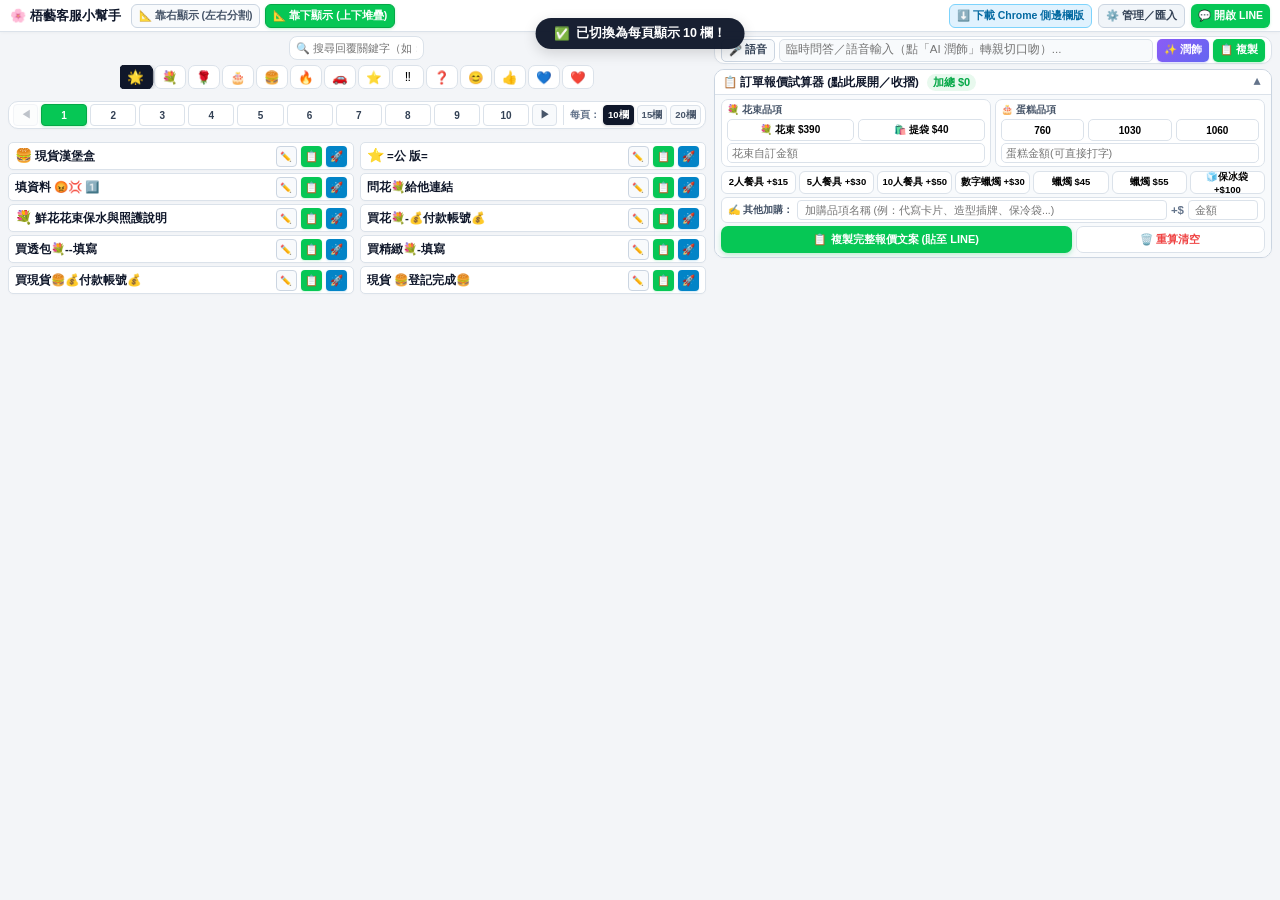
<file: index.html>
<!DOCTYPE html>
<html lang="zh-TW">
<head>
  <meta charset="UTF-8">
  <meta name="viewport" content="width=device-width, initial-scale=1.0, maximum-scale=1.0, user-scalable=no">
  <title>梧藝常用回覆與報價小幫手 | LINE OA @230fpemy</title>
  <style>
    :root {
      --primary: #06c755;
      --primary-dark: #05a847;
      --primary-light: #e8f9ee;
      --ai-purple: #8b5cf6;
      --ai-purple-light: #f3e8ff;
      --bg: #f3f5f8;
      --card-bg: #ffffff;
      --text: #191c21;
      --text-sub: #64748b;
      --border: #dbe2ea;
      --border-focus: #06c755;
      --radius: 10px;
    }

    * {
      box-sizing: border-box;
      margin: 0;
      padding: 0;
      -webkit-tap-highlight-color: transparent;
      font-family: -apple-system, BlinkMacSystemFont, "SF Pro Text", "Segoe UI", "PingFang TC", "Microsoft JhengHei", Roboto, sans-serif;
    }

    html, body {
      height: 100%;
      background: var(--bg);
      color: var(--text);
    }

    body {
      display: flex;
      flex-direction: column;
      overflow-x: hidden;
      overflow-y: auto;
      padding-bottom: 24px;
    }

    /* 頂部固定列 */
    .top-header {
      background: #ffffff;
      border-bottom: 1px solid var(--border);
      padding: 8px 14px;
      display: flex;
      justify-content: space-between;
      align-items: center;
      position: sticky;
      top: 0;
      z-index: 100;
      box-shadow: 0 1px 3px rgba(0,0,0,0.03);
      gap: 10px;
    }

    .brand-group {
      display: flex;
      align-items: center;
      gap: 10px;
    }

    .app-title {
      font-size: 14.5px;
      font-weight: 800;
      color: #0f172a;
      display: flex;
      align-items: center;
      gap: 5px;
      white-space: nowrap;
    }

    /* 分割畫面切換按鈕群組 */
    .split-mode-group {
      display: flex;
      gap: 5px;
      align-items: center;
    }

    .btn-split-toggle {
      height: 27px;
      padding: 0 9px;
      background: #f8fafc;
      color: #475569;
      border: 1.2px solid #cbd5e1;
      border-radius: 6px;
      font-size: 11px;
      font-weight: 700;
      cursor: pointer;
      display: flex;
      align-items: center;
      gap: 3px;
      transition: all 0.15s;
      white-space: nowrap;
    }

    .btn-split-toggle:hover {
      background: #e2e8f0;
      color: #0f172a;
    }

    .btn-split-toggle.active {
      background: var(--primary);
      color: #ffffff;
      border-color: var(--primary-dark);
      box-shadow: 0 1px 3px rgba(6, 199, 85, 0.25);
    }

    .header-actions {
      display: flex;
      gap: 6px;
      align-items: center;
    }

    .btn-manage-open {
      background: #f1f5f9;
      color: #334155;
      border: 1px solid #cbd5e1;
      padding: 4px 10px;
      height: 27px;
      border-radius: 6px;
      font-size: 11px;
      font-weight: 700;
      cursor: pointer;
      display: flex;
      align-items: center;
      gap: 4px;
      transition: all 0.12s;
      white-space: nowrap;
    }
    .btn-manage-open:hover {
      background: #e2e8f0;
      color: #0f172a;
    }

    .btn-line-open {
      background: var(--primary);
      color: #fff;
      border: none;
      padding: 4px 10px;
      height: 27px;
      border-radius: 6px;
      font-size: 11px;
      font-weight: 700;
      cursor: pointer;
      display: flex;
      align-items: center;
      gap: 4px;
      text-decoration: none;
      box-shadow: 0 1px 3px rgba(6, 199, 85, 0.2);
      white-space: nowrap;
    }

    /* 主內容容器 */
    .container {
      width: 100%;
      margin: 8px auto;
      padding: 0 10px;
      display: flex;
      flex-direction: column;
      gap: 8px;
      transition: max-width 0.2s;
    }

    .side-dock-container {
      display: flex;
      flex-direction: column;
      gap: 8px;
    }

    /* 模式 1：靠右顯示 (適合 Chrome 左右分割畫面時放在右側 - 直式緊湊單欄) */
    body.mode-right .container {
      max-width: 480px;
      margin: 6px auto 10px auto;
      padding: 0 8px;
      gap: 7px;
    }

    /* 模式 2：靠下顯示 (適合 Chrome 上下分割畫面堆疊在下方 - 橫向雙欄極致無滾動) */
    body.mode-bottom .top-header {
      padding: 3px 10px;
      height: 32px;
    }
    body.mode-bottom .app-title {
      font-size: 13px;
    }
    body.mode-bottom .btn-split-toggle,
    body.mode-bottom .btn-manage-open,
    body.mode-bottom .btn-line-open {
      height: 24px;
      padding: 0 7px;
      font-size: 10.5px;
    }

    body.mode-bottom .container {
      max-width: 100%;
      margin: 4px 0 2px 0;
      padding: 0 8px;
      display: grid;
      grid-template-columns: minmax(0, 1.25fr) minmax(0, 1fr);
      gap: 8px;
      align-items: start;
    }

    body.mode-bottom .faq-section {
      grid-column: 1 / 2;
    }

    body.mode-bottom .side-dock-container {
      grid-column: 2 / 3;
      display: flex;
      flex-direction: column;
      gap: 5px;
    }

    /* 靠下模式：常用回覆 2 欄並列 (雙排 5 列，全部 10 格一覽無遺，免滾動！) */
    body.mode-bottom .search-filter-row {
      display: flex;
      align-items: center;
      gap: 5px;
      margin-bottom: 2px;
    }
    body.mode-bottom .search-input-box {
      width: 135px;
      flex-shrink: 0;
      height: 24px;
      font-size: 11px;
      padding: 0 6px;
    }
    body.mode-bottom .category-pills {
      flex: 1;
      min-width: 0;
      gap: 2px;
      padding-bottom: 0;
    }
    body.mode-bottom .cat-pill {
      min-width: 25px;
      height: 24px;
      font-size: 12.5px;
      padding: 0;
    }
    body.mode-bottom .page-nav-container {
      padding: 2px 4px;
      margin-bottom: 3px;
    }
    body.mode-bottom .page-num-btn,
    body.mode-bottom .btn-page-arrow {
      height: 22px;
      font-size: 10px;
    }

    body.mode-bottom .reply-cards-list {
      display: grid;
      grid-template-columns: 1fr 1fr;
      gap: 3px 6px;
    }

    body.mode-bottom .reply-card,
    body.mode-bottom .empty-slot-card {
      height: 28px;
      padding: 2px 6px;
      border-radius: 5px;
      gap: 4px;
    }

    body.mode-bottom .reply-card-title {
      font-size: 11.5px;
    }

    body.mode-bottom .btn-card-edit {
      width: 21px;
      height: 21px;
      font-size: 9.5px;
      border-radius: 4px;
    }

    body.mode-bottom .btn-main-copy,
    body.mode-bottom .btn-card-send {
      height: 21px;
      min-width: 21px;
      padding: 0 3px;
      font-size: 10.5px;
      border-radius: 4px;
    }

    /* 靠下模式：語音 AI 條超緊湊 */
    body.mode-bottom .compact-ai-bar {
      height: 28px;
      padding: 2px 6px;
      gap: 4px;
    }
    body.mode-bottom .btn-voice-pill,
    body.mode-bottom .btn-ai-pill,
    body.mode-bottom .btn-copy-pill {
      height: 23px;
      padding: 0 7px;
      font-size: 10.5px;
    }
    body.mode-bottom .compact-ai-textarea {
      height: 23px;
      font-size: 11.5px;
      padding: 2px 6px;
    }
    body.mode-bottom .compact-ai-textarea:focus {
      height: 48px;
    }

    /* 靠下模式：報價試算器極致緊湊 */
    body.mode-bottom .collapse-header {
      padding: 3px 8px;
      height: 24px;
    }
    body.mode-bottom .collapse-title {
      font-size: 11.5px;
    }
    body.mode-bottom .collapse-total-pill {
      font-size: 11px;
      padding: 1px 6px;
    }
    body.mode-bottom .collapse-body {
      padding: 4px 6px;
    }
    body.mode-bottom .quote-row-grid {
      gap: 4px;
      margin-bottom: 4px;
    }
    body.mode-bottom .q-box {
      padding: 3px 5px;
      gap: 2px;
    }
    body.mode-bottom .q-label {
      font-size: 10px;
    }
    body.mode-bottom .btn-item-toggle {
      height: 22px;
      font-size: 10px;
    }
    body.mode-bottom .q-input {
      height: 20px;
      font-size: 11px;
      padding: 0 4px;
    }
    body.mode-bottom .addon-grid-wrapper {
      grid-template-columns: repeat(7, 1fr) !important;
      gap: 3px !important;
      margin-bottom: 3px !important;
    }
    body.mode-bottom .reply-cards-list.slots-10 {
      grid-template-columns: 1fr 1fr;
    }
    body.mode-bottom .reply-cards-list.slots-15 {
      grid-template-columns: 1fr 1fr 1fr;
    }
    body.mode-bottom .reply-cards-list.slots-20 {
      grid-template-columns: repeat(4, 1fr);
    }
    body.mode-bottom .btn-slot-option {
      height: 20px;
      padding: 0 4px;
      font-size: 9.5px;
    }
    body.mode-bottom .custom-addon-row {
      margin-bottom: 3px;
      padding: 2px 6px;
      gap: 4px;
    }
    body.mode-bottom .custom-addon-label {
      font-size: 10px;
    }
    body.mode-bottom .custom-addon-name-input,
    body.mode-bottom .custom-addon-price-input {
      height: 20px;
      font-size: 10.5px;
    }
    body.mode-bottom .btn-addon-cycle {
      height: 23px;
      font-size: 9.5px;
      padding: 0 2px;
    }
    body.mode-bottom .quote-action-bar {
      margin-top: 3px;
      gap: 4px;
    }
    body.mode-bottom .btn-quote-copy {
      height: 27px;
      font-size: 11px;
    }
    body.mode-bottom .btn-quote-reset {
      height: 27px;
      font-size: 10.5px;
    }

    /* ================= 區塊 1：語音輸入 ＆ AI 潤飾快速自訂區 ================= */
    /* ================= 區塊 2：極簡整合式 語音/臨時輸入/AI潤飾條 ================= */
    .compact-ai-bar {
      background: var(--card-bg);
      border-radius: var(--radius);
      border: 1.2px solid var(--border);
      padding: 5px 8px;
      display: flex;
      align-items: center;
      gap: 6px;
      box-shadow: 0 1px 3px rgba(0,0,0,0.02);
    }

    .btn-voice-pill {
      height: 30px;
      padding: 0 9px;
      background: #f8fafc;
      border: 1.2px solid #cbd5e1;
      border-radius: 5px;
      font-size: 11.5px;
      font-weight: 700;
      color: #334155;
      cursor: pointer;
      display: flex;
      align-items: center;
      gap: 3px;
      flex-shrink: 0;
      white-space: nowrap;
      transition: all 0.15s;
    }

    .btn-voice-pill:hover {
      background: #e2e8f0;
      color: #0f172a;
    }

    .btn-voice-pill.recording {
      background: #fee2e2;
      border-color: #ef4444;
      color: #dc2626;
      animation: pulse 1.2s infinite;
    }

    @keyframes pulse {
      0% { transform: scale(1); }
      50% { transform: scale(1.04); }
      100% { transform: scale(1); }
    }

    .compact-ai-textarea {
      flex: 1;
      min-width: 0;
      height: 30px;
      border: 1px solid var(--border);
      border-radius: 5px;
      padding: 5px 8px;
      font-size: 12.5px;
      line-height: 1.35;
      resize: none;
      outline: none;
      background: #f8fafc;
      color: #0f172a;
      transition: all 0.15s;
    }

    .compact-ai-textarea:focus {
      border-color: #8b5cf6;
      background: #fff;
      height: 52px;
    }

    .btn-ai-pill {
      height: 30px;
      padding: 0 10px;
      background: linear-gradient(135deg, #8b5cf6, #6366f1);
      color: #fff;
      border: none;
      border-radius: 5px;
      font-size: 11.5px;
      font-weight: 700;
      cursor: pointer;
      display: flex;
      align-items: center;
      gap: 3px;
      flex-shrink: 0;
      white-space: nowrap;
      box-shadow: 0 1px 2px rgba(99, 102, 241, 0.25);
      transition: all 0.12s;
    }

    .btn-ai-pill:hover {
      opacity: 0.92;
    }

    .btn-ai-pill:active {
      transform: scale(0.96);
    }

    .btn-copy-pill {
      height: 30px;
      padding: 0 10px;
      background: var(--primary);
      color: #fff;
      border: none;
      border-radius: 5px;
      font-size: 11.5px;
      font-weight: 700;
      cursor: pointer;
      display: flex;
      align-items: center;
      gap: 3px;
      flex-shrink: 0;
      white-space: nowrap;
      box-shadow: 0 1px 2px rgba(6, 199, 85, 0.25);
      transition: all 0.12s;
    }

    .btn-copy-pill:hover {
      background: var(--primary-dark);
    }

    .btn-copy-pill:active {
      transform: scale(0.96);
    }

    /* ================= 區塊 2：常用回覆問題列表 ================= */
    .faq-section {
      display: flex;
      flex-direction: column;
      gap: 10px;
    }

    /* 搜尋與分類 */
    .search-filter-row {
      display: flex;
      flex-direction: column;
      gap: 8px;
    }

    .search-input-box {
      width: 100%;
      height: 38px;
      background: #fff;
      border: 1.2px solid var(--border);
      border-radius: 8px;
      padding: 0 12px;
      font-size: 13px;
      outline: none;
      transition: border-color 0.15s;
    }

    .search-input-box:focus {
      border-color: var(--primary);
    }

    .category-pills {
      display: flex;
      gap: 5px;
      overflow-x: auto;
      padding-bottom: 3px;
      -webkit-overflow-scrolling: touch;
    }

    .cat-pill {
      width: 32px;
      height: 32px;
      min-width: 32px;
      padding: 0;
      border-radius: 7px;
      border: 1.2px solid var(--border);
      background: #ffffff;
      font-size: 15px;
      cursor: pointer;
      display: flex;
      align-items: center;
      justify-content: center;
      transition: all 0.12s;
    }

    .cat-pill:hover {
      background: #f8fafc;
      border-color: #94a3b8;
    }

    .cat-pill.active {
      background: #0f172a;
      border-color: #0f172a;
      box-shadow: 0 1px 4px rgba(15, 23, 42, 0.25);
      transform: scale(1.08);
    }

    .cat-pill.cat-dragging {
      opacity: 0.35;
      transform: scale(0.9);
    }

    .cat-pill.cat-drag-over {
      border-color: var(--primary) !important;
      background: var(--primary-light) !important;
      transform: scale(1.15);
    }

    /* 10 頁導航切換條 ＆ 每頁欄位數 (10 / 15 / 20) */
    .page-nav-container {
      background: #ffffff;
      border: 1.2px solid var(--border);
      border-radius: var(--radius);
      padding: 3px 6px;
      box-shadow: 0 1px 2px rgba(0,0,0,0.02);
      display: flex;
      justify-content: space-between;
      align-items: center;
      gap: 6px;
    }

    .page-nav-left {
      display: flex;
      align-items: center;
      gap: 3px;
      flex: 1;
      min-width: 0;
    }

    .slots-selector-group {
      display: flex;
      align-items: center;
      gap: 3px;
      flex-shrink: 0;
      border-left: 1px solid var(--border);
      padding-left: 6px;
    }

    .slots-label {
      font-size: 10px;
      font-weight: 700;
      color: #64748b;
      white-space: nowrap;
    }

    .btn-slot-option {
      height: 22px;
      padding: 0 5px;
      border-radius: 4px;
      border: 1px solid var(--border);
      background: #f8fafc;
      color: #475569;
      font-size: 10px;
      font-weight: 700;
      cursor: pointer;
      transition: all 0.12s;
      white-space: nowrap;
    }

    .btn-slot-option:hover {
      background: #e2e8f0;
      color: #0f172a;
    }

    .btn-slot-option.active {
      background: #0f172a;
      color: #ffffff;
      border-color: #0f172a;
      box-shadow: 0 1px 3px rgba(15, 23, 42, 0.2);
    }

    .page-pills-row {
      display: flex;
      align-items: center;
      justify-content: space-between;
      gap: 3px;
    }

    .page-num-btn {
      flex: 1;
      height: 25px;
      padding: 0;
      border-radius: 4px;
      border: 1px solid var(--border);
      background: #ffffff;
      color: #334155;
      font-size: 11px;
      font-weight: 700;
      cursor: pointer;
      display: flex;
      align-items: center;
      justify-content: center;
      transition: all 0.12s;
    }

    .page-num-btn:hover {
      background: #f8fafc;
      border-color: #94a3b8;
    }

    .page-num-btn.active {
      background: var(--primary);
      color: #ffffff;
      border-color: var(--primary-dark);
      box-shadow: 0 1px 3px rgba(6, 199, 85, 0.25);
    }

    .btn-page-arrow {
      width: 25px;
      height: 25px;
      padding: 0;
      border-radius: 4px;
      border: 1px solid var(--border);
      background: #f8fafc;
      color: #475569;
      font-size: 10px;
      font-weight: 700;
      cursor: pointer;
      display: flex;
      align-items: center;
      justify-content: center;
      flex-shrink: 0;
      transition: all 0.12s;
    }

    .btn-page-arrow:hover:not(:disabled) {
      background: #e2e8f0;
      color: #0f172a;
    }

    .btn-page-arrow:disabled {
      opacity: 0.35;
      cursor: not-allowed;
    }
    .btn-page-arrow:disabled {
      opacity: 0.35;
      cursor: not-allowed;
    }

    .slot-order-badge {
      font-size: 10px;
      font-weight: 700;
      color: #64748b;
      background: #f1f5f9;
      padding: 1px 5px;
      border-radius: 4px;
    }

    .empty-slot-card {
      border: 1.2px dashed #cbd5e1;
      border-radius: 6px;
      padding: 4px 8px;
      height: 36px;
      display: flex;
      justify-content: space-between;
      align-items: center;
      background: rgba(255, 255, 255, 0.65);
      cursor: pointer;
      transition: all 0.12s;
    }
    .empty-slot-card:hover {
      border-color: var(--primary);
      background: #ffffff;
    }

    /* Modal 分頁選擇按鈕 */
    .modal-page-selector {
      display: flex;
      gap: 3px;
      overflow-x: auto;
      max-width: 320px;
    }
    .modal-page-btn {
      min-width: 27px;
      height: 25px;
      padding: 0 4px;
      border-radius: 5px;
      border: 1px solid var(--border);
      background: #fff;
      font-size: 11px;
      font-weight: 700;
      color: #475569;
      cursor: pointer;
    }
    .modal-page-btn.active {
      background: #0f172a;
      color: #fff;
      border-color: #0f172a;
    }

    /* 常用回覆卡片列表 (精簡縮小版) */
    .reply-cards-list {
      display: flex;
      flex-direction: column;
      gap: 5px;
    }

    .reply-card {
      background: #ffffff;
      border: 1.2px solid var(--border);
      border-radius: 6px;
      padding: 4px 8px;
      height: 36px;
      display: flex;
      justify-content: space-between;
      align-items: center;
      gap: 8px;
      transition: all 0.12s;
      box-shadow: 0 1px 2px rgba(0,0,0,0.02);
      position: relative;
      user-select: none;
      -webkit-user-select: none;
      cursor: grab;
    }

    .reply-card:hover {
      border-color: var(--primary);
      box-shadow: 0 1px 4px rgba(6, 199, 85, 0.08);
    }

    .reply-card.dragging {
      opacity: 0.45;
      border: 1.5px dashed var(--primary);
    }

    .reply-card.drag-over {
      border-color: #8b5cf6 !important;
      background: #f5f3ff !important;
      transform: scale(1.01);
    }

    .empty-slot-card.drag-over {
      border-color: #8b5cf6 !important;
      background: #f5f3ff !important;
    }

    .reply-card-left {
      flex: 1;
      min-width: 0;
      display: flex;
      align-items: center;
      gap: 6px;
      overflow: hidden;
    }

    .reply-emoji-tag {
      font-size: 14px;
      line-height: 1;
      flex-shrink: 0;
    }

    .reply-card-title {
      font-size: 12.5px;
      font-weight: 700;
      color: #0f172a;
      white-space: nowrap;
      overflow: hidden;
      text-overflow: ellipsis;
    }

    .reply-card-right {
      display: flex;
      align-items: center;
      gap: 4px;
      flex-shrink: 0;
    }

    .btn-card-edit {
      width: 25px;
      height: 25px;
      padding: 0;
      background: #f8fafc;
      color: #475569;
      border: 1px solid #cbd5e1;
      border-radius: 5px;
      font-size: 11px;
      font-weight: 600;
      cursor: pointer;
      display: flex;
      align-items: center;
      justify-content: center;
      transition: all 0.12s;
    }
    .btn-card-edit:hover {
      background: #e2e8f0;
      color: #0f172a;
    }

    /* 右邊精簡複製按鈕 */
    .btn-main-copy {
      height: 25px;
      padding: 0 8px;
      background: var(--primary);
      color: #ffffff;
      border: none;
      border-radius: 5px;
      font-size: 11px;
      font-weight: 700;
      cursor: pointer;
      display: flex;
      align-items: center;
      justify-content: center;
      gap: 2px;
      box-shadow: 0 1px 2px rgba(6, 199, 85, 0.2);
      transition: all 0.12s;
      white-space: nowrap;
    }

    .btn-main-copy:hover {
      background: var(--primary-dark);
    }

    .btn-main-copy:active {
      transform: scale(0.96);
    }

    .btn-main-copy.copied {
      background: #0f172a !important;
      color: #34d399 !important;
    }

    /* 精簡送出按鈕 (直發官方 LINE 對話框) */
    .btn-card-send {
      height: 25px;
      padding: 0 8px;
      background: #0284c7;
      color: #ffffff;
      border: none;
      border-radius: 5px;
      font-size: 11px;
      font-weight: 700;
      cursor: pointer;
      display: flex;
      align-items: center;
      justify-content: center;
      gap: 2px;
      box-shadow: 0 1px 2px rgba(2, 132, 199, 0.2);
      transition: all 0.12s;
      white-space: nowrap;
    }

    .btn-card-send:hover {
      background: #0369a1;
    }

    .btn-card-send:active {
      transform: scale(0.96);
    }

    .btn-fill-draft {
      font-size: 10px;
      color: #94a3b8;
      background: transparent;
      border: none;
      cursor: pointer;
      text-align: center;
      margin-top: 1px;
    }

    /* ================= 區塊 3：收摺式訂單報價試算器 ================= */
    .collapse-card {
      background: #ffffff;
      border-radius: var(--radius);
      border: 1.2px solid #cbd5e1;
      overflow: hidden;
      box-shadow: 0 1px 3px rgba(0,0,0,0.02);
    }

    .collapse-header {
      background: #ffffff;
      padding: 11px 14px;
      display: flex;
      justify-content: space-between;
      align-items: center;
      cursor: pointer;
      user-select: none;
      transition: background 0.15s;
    }

    .collapse-header:hover {
      background: #f8fafc;
    }

    .collapse-title-group {
      display: flex;
      align-items: center;
      gap: 8px;
    }

    .collapse-title {
      font-size: 13.5px;
      font-weight: 700;
      color: #0f172a;
    }

    .collapse-total-pill {
      font-size: 12px;
      font-weight: 800;
      color: var(--primary-dark);
      background: var(--primary-light);
      padding: 2px 9px;
      border-radius: 12px;
    }

    .collapse-arrow {
      font-size: 12px;
      color: #64748b;
      transition: transform 0.2s;
    }

    .collapse-card.open .collapse-arrow {
      transform: rotate(180deg);
    }

    .collapse-body {
      display: none;
      padding: 12px 14px;
      border-top: 1px solid var(--border);
      background: #f8fafc;
    }

    .collapse-card.open .collapse-body {
      display: block;
    }

    /* 報價計算元件樣式 */
    .quote-row-grid {
      display: grid;
      grid-template-columns: 1fr 1fr;
      gap: 10px;
      margin-bottom: 10px;
    }

    .q-box {
      background: #ffffff;
      border: 1px solid var(--border);
      border-radius: 7px;
      padding: 8px 10px;
      display: flex;
      flex-direction: column;
      gap: 5px;
    }

    .q-label {
      font-size: 11.5px;
      font-weight: 700;
      color: #475569;
    }

    .btn-item-toggle {
      height: 28px;
      background: #fff;
      border: 1.2px solid var(--border);
      border-radius: 5px;
      font-size: 11.5px;
      font-weight: 600;
      cursor: pointer;
      flex: 1;
      transition: all 0.12s;
    }

    .btn-item-toggle.active {
      border-color: var(--primary);
      background: var(--primary-light);
      color: #0d6832;
      font-weight: 700;
    }

    .q-input {
      width: 100%;
      height: 26px;
      border: 1.2px solid var(--border);
      border-radius: 5px;
      padding: 0 8px;
      font-size: 12px;
      outline: none;
    }

    .addon-grid-wrapper {
      display: grid;
      grid-template-columns: repeat(3, 1fr);
      gap: 6px;
      margin-bottom: 6px;
    }

    .btn-addon-cycle {
      height: 30px;
      border-radius: 6px;
      border: 1.2px solid var(--border);
      background: #fff;
      font-size: 11px;
      font-weight: 600;
      cursor: pointer;
      display: flex;
      align-items: center;
      justify-content: center;
      gap: 3px;
      transition: all 0.12s;
    }

    .btn-addon-cycle.active {
      border-color: var(--primary);
      background: var(--primary-light);
      color: var(--primary-dark);
      font-weight: 700;
    }

    .custom-addon-row {
      display: flex;
      gap: 6px;
      align-items: center;
      margin-bottom: 6px;
      background: #ffffff;
      border: 1.2px solid var(--border);
      border-radius: 6px;
      padding: 4px 8px;
    }

    .custom-addon-label {
      font-size: 11px;
      font-weight: 700;
      color: #475569;
      white-space: nowrap;
    }

    .custom-addon-name-input {
      flex: 1;
      min-width: 0;
      height: 26px;
      border: 1px solid var(--border);
      border-radius: 4px;
      padding: 0 7px;
      font-size: 12px;
      outline: none;
    }

    .custom-addon-currency {
      font-size: 11.5px;
      font-weight: 700;
      color: #64748b;
    }

    .custom-addon-price-input {
      width: 70px;
      height: 26px;
      border: 1px solid var(--border);
      border-radius: 4px;
      padding: 0 6px;
      font-size: 12px;
      outline: none;
    }

    .custom-addon-name-input:focus,
    .custom-addon-price-input:focus {
      border-color: var(--primary);
    }

    .quote-action-bar {
      display: flex;
      gap: 8px;
      margin-top: 10px;
    }

    .btn-quote-copy {
      flex: 1.5;
      height: 38px;
      background: var(--primary);
      color: #fff;
      border: none;
      border-radius: 7px;
      font-size: 13px;
      font-weight: 700;
      cursor: pointer;
      display: flex;
      align-items: center;
      justify-content: center;
      gap: 6px;
      box-shadow: 0 2px 5px rgba(6, 199, 85, 0.25);
    }

    .btn-quote-reset {
      flex: 0.8;
      height: 38px;
      background: #fff;
      border: 1px solid var(--border);
      border-radius: 7px;
      font-size: 12px;
      font-weight: 600;
      color: #ef4444;
      cursor: pointer;
    }

    /* 懸浮 Toast 提示 */
    .toast {
      position: fixed;
      top: 18px;
      left: 50%;
      transform: translateX(-50%) translateY(-20px);
      background: rgba(15, 23, 42, 0.96);
      color: #ffffff;
      padding: 7px 18px;
      border-radius: 25px;
      font-size: 12.5px;
      font-weight: 600;
      box-shadow: 0 4px 14px rgba(0,0,0,0.15);
      z-index: 1000;
      opacity: 0;
      pointer-events: none;
      transition: all 0.2s ease;
      display: flex;
      align-items: center;
      gap: 6px;
    }

    .toast.show {
      opacity: 1;
      transform: translateX(-50%) translateY(0);
    }
    /* 管理與匯入 Modal */
    .modal-backdrop {
      position: fixed;
      inset: 0;
      background: rgba(15, 23, 42, 0.55);
      backdrop-filter: blur(2px);
      display: none;
      align-items: center;
      justify-content: center;
      z-index: 999;
      padding: 16px;
    }
    .modal-backdrop.show { display: flex; }

    .modal-box {
      background: #ffffff;
      border-radius: 12px;
      width: 100%;
      max-width: 540px;
      padding: 16px;
      box-shadow: 0 10px 25px rgba(0,0,0,0.2);
      display: flex;
      flex-direction: column;
      gap: 12px;
    }

    .modal-top {
      display: flex;
      justify-content: space-between;
      align-items: center;
      border-bottom: 1px solid var(--border);
      padding-bottom: 8px;
    }
    .modal-title {
      font-size: 14px;
      font-weight: 800;
      color: #0f172a;
    }
    .btn-modal-close {
      font-size: 18px;
      border: none;
      background: transparent;
      color: #94a3b8;
      cursor: pointer;
    }

    .modal-tab-bar {
      display: flex;
      gap: 6px;
      background: #f1f5f9;
      padding: 3px;
      border-radius: 7px;
    }
    .modal-tab-btn {
      flex: 1;
      height: 30px;
      border: none;
      background: transparent;
      font-size: 11.5px;
      font-weight: 600;
      color: #64748b;
      border-radius: 5px;
      cursor: pointer;
      transition: all 0.15s;
    }
    .modal-tab-btn.active {
      background: #ffffff;
      color: #0f172a;
      box-shadow: 0 1px 3px rgba(0,0,0,0.06);
      font-weight: 700;
    }

    .modal-tab-content { display: none; }
    .modal-tab-content.active { display: block; }

    .modal-input, .modal-textarea {
      width: 100%;
      border: 1.2px solid var(--border);
      border-radius: 6px;
      padding: 6px 10px;
      font-size: 12.5px;
      outline: none;
    }
    .modal-textarea {
      height: 140px;
      resize: vertical;
      line-height: 1.4;
      font-family: inherit;
    }
    .modal-input:focus, .modal-textarea:focus { border-color: var(--primary); }

    .btn-primary-modal {
      background: var(--primary);
      color: #fff;
      border: none;
      border-radius: 6px;
      padding: 7px 16px;
      font-size: 12.5px;
      font-weight: 700;
      cursor: pointer;
      display: flex;
      align-items: center;
      gap: 4px;
    }
    .btn-reset-data {
      background: #f8fafc;
      color: #64748b;
      border: 1px solid var(--border);
      border-radius: 6px;
      padding: 6px 12px;
      font-size: 11.5px;
      font-weight: 600;
      cursor: pointer;
    }

    /* ================= Chrome 側邊欄版下載＆安裝說明 ================= */
    .btn-ext-download {
      background: #e0f2fe;
      color: #0369a1;
      border: 1px solid #7dd3fc;
      border-radius: 6px;
      padding: 4px 10px;
      height: 27px;
      font-size: 11px;
      font-weight: 700;
      cursor: pointer;
      display: flex;
      align-items: center;
      gap: 3px;
      white-space: nowrap;
      transition: all 0.12s;
    }
    .btn-ext-download:hover { background: #bae6fd; color: #075985; }
    body.mode-bottom .btn-ext-download { height: 24px; padding: 0 7px; font-size: 10.5px; }

    .install-hero {
      display: flex; align-items: center; gap: 12px;
      background: linear-gradient(135deg, #e8f9ee 0%, #e0f2fe 100%);
      border: 1px solid #bbf7d0; border-radius: 10px;
      padding: 12px 14px; margin-bottom: 12px;
    }
    .install-hero-icon {
      width: 44px; height: 44px; border-radius: 10px; flex-shrink: 0;
      background: var(--primary); color: #fff; font-size: 26px; font-weight: 800;
      display: flex; align-items: center; justify-content: center;
      box-shadow: 0 2px 6px rgba(6, 199, 85, 0.3);
    }
    .install-hero-text { font-size: 12.5px; color: #334155; line-height: 1.55; }
    .install-hero-text b { color: #0f172a; font-size: 13.5px; }
    .btn-zip-download {
      display: flex; align-items: center; justify-content: center; gap: 6px;
      width: 100%; height: 42px; margin-bottom: 12px;
      background: var(--primary); color: #fff; text-decoration: none;
      border-radius: 8px; font-size: 14px; font-weight: 800;
      box-shadow: 0 2px 6px rgba(6, 199, 85, 0.3);
    }
    .btn-zip-download:hover { background: var(--primary-dark); }
    .install-steps { list-style: none; margin: 0; padding: 0; display: flex; flex-direction: column; gap: 7px; counter-reset: step; }
    .install-steps li {
      counter-increment: step; position: relative;
      background: #f8fafc; border: 1px solid #e2e8f0; border-radius: 8px;
      padding: 8px 10px 8px 40px; font-size: 12.5px; color: #334155; line-height: 1.55;
    }
    .install-steps li::before {
      content: counter(step); position: absolute; left: 10px; top: 8px;
      width: 21px; height: 21px; border-radius: 50%;
      background: var(--primary); color: #fff; font-size: 11.5px; font-weight: 800;
      display: flex; align-items: center; justify-content: center;
    }
    .install-steps b { color: #0f172a; }
    .install-code-row { display: flex; gap: 6px; align-items: center; margin-top: 5px; }
    .install-code {
      font-family: ui-monospace, Menlo, monospace; font-size: 12.5px; font-weight: 700;
      background: #fff; border: 1px solid #cbd5e1; border-radius: 5px; padding: 3px 8px; color: #0f172a;
      user-select: all;
    }
    .btn-mini-copy {
      height: 26px; padding: 0 9px; border: none; border-radius: 5px;
      background: var(--primary); color: #fff; font-size: 11.5px; font-weight: 700; cursor: pointer;
    }
    .install-note {
      margin-top: 10px; background: #fff7ed; border: 1px solid #fed7aa; border-radius: 8px;
      padding: 8px 10px; font-size: 11.5px; color: #9a3412; line-height: 1.6;
    }
  </style>
</head>
<body class="mode-bottom">

  <!-- 頂部固定資訊列 -->
  <header class="top-header">
    <div class="brand-group">
      <span class="app-title">🌸 梧藝客服小幫手</span>
      <!-- 分割畫面切換按鈕 (靠右顯示 / 靠下顯示) -->
      <div class="split-mode-group">
        <button type="button" class="btn-split-toggle" id="btnSplitRight" onclick="setSplitMode('right')" title="適合 Chrome 左右分割畫面時放在右側 (直式緊湊)">
          <span>📐 靠右顯示 (左右分割)</span>
        </button>
        <button type="button" class="btn-split-toggle active" id="btnSplitBottom" onclick="setSplitMode('bottom')" title="適合 Chrome 上下分割畫面時放在下方 (橫向雙欄免滾動)">
          <span>📐 靠下顯示 (上下堆疊)</span>
        </button>
      </div>
    </div>
    <div class="header-actions">
      <!-- Chrome 側邊欄版下載與安裝說明 -->
      <button type="button" class="btn-ext-download" onclick="openInstallModal()" title="下載 Chrome 右側邊欄版本與安裝步驟">
        <span>⬇️ 下載 Chrome 側邊欄版</span>
      </button>
      <!-- 管理/匯入按鈕 -->
      <button type="button" class="btn-manage-open" onclick="openManageModal()">
        <span>⚙️ 管理／匯入</span>
      </button>
      <!-- 點擊直接開啟或跳轉官方 LINE -->
      <a href="https://line.me/R/ti/p/@230fpemy" target="_blank" class="btn-line-open">
        <span>💬 開啟 LINE</span>
      </a>
    </div>
  </header>

  <main class="container">

    <!-- 1. 常用回覆問題列表 (左欄 / 置頂) -->
    <section class="faq-section">
      <!-- 搜尋與分類膠囊 (可拖曳自由更換順序) -->
      <div class="search-filter-row">
        <input type="text" class="search-input-box" id="searchInput" placeholder="🔍 搜尋回覆關鍵字（如：匯款、蛋糕、花束、取貨、運費...）" oninput="filterReplies()">
        <div class="category-pills" id="categoryPillsContainer">
          <!-- 由 JS 動態生成，支援滑鼠/觸控拖曳交換位置 -->
        </div>
      </div>

      <!-- 10 頁切換列 ＆ 每頁欄位數 (10 / 15 / 20) -->
      <div class="page-nav-container">
        <div class="page-nav-left" id="mainPagePills">
          <!-- ◀ 1 2 3 4 5 6 7 8 9 10 ▶ 由 JS 動態生成 -->
        </div>
        <div class="slots-selector-group" id="slotsSelectorGroup">
          <span class="slots-label">每頁：</span>
          <button type="button" class="btn-slot-option active" id="btnSlot10" onclick="setSlotsPerPage(10)" title="每頁顯示 10 欄位">10欄</button>
          <button type="button" class="btn-slot-option" id="btnSlot15" onclick="setSlotsPerPage(15)" title="每頁顯示 15 欄位">15欄</button>
          <button type="button" class="btn-slot-option" id="btnSlot20" onclick="setSlotsPerPage(20)" title="每頁顯示 20 欄位">20欄</button>
        </div>
      </div>

      <!-- 回覆問題列表 (只顯示標題與三按鈕) -->
      <div class="reply-cards-list" id="repliesContainer">
        <!-- 由 JavaScript 動態渲染回覆卡片 -->
      </div>
    </section>

    <!-- 右側輔助區塊 (靠下分割時顯示於右欄，靠右分割時順排在下方) -->
    <div class="side-dock-container">
      <!-- 2. 精簡版：語音輸入 ＆ AI 潤飾快速條 (單列整合) -->
      <section class="compact-ai-bar">
        <button type="button" class="btn-voice-pill" id="btnVoice" onclick="toggleVoiceInput()" title="點擊語音輸入">
          <span id="voiceIcon">🎤</span>
          <span id="voiceText">語音</span>
        </button>
        <textarea class="compact-ai-textarea" id="draftInput" rows="1" placeholder="臨時問答／語音輸入（點「AI 潤飾」轉親切口吻）..."></textarea>
        <button type="button" class="btn-ai-pill" onclick="polishWithAI()" title="AI 一鍵潤飾為客氣親切口吻">
          <span>✨ 潤飾</span>
        </button>
        <button type="button" class="btn-copy-pill" onclick="copyDraftText()" title="複製到剪貼簿">
          <span>📋 複製</span>
        </button>
      </section>

      <!-- 3. 收摺式：訂單報價試算器 (原本小幫手功能完整保留) -->
      <section class="collapse-card" id="quoteCollapse">
        <div class="collapse-header" onclick="toggleQuoteCollapse()">
          <div class="collapse-title-group">
            <span class="collapse-title">📋 訂單報價試算器 (點此展開／收摺)</span>
            <span class="collapse-total-pill" id="totalBadge">加總 $0</span>
          </div>
          <span class="collapse-arrow">▼</span>
        </div>

        <div class="collapse-body">
          <!-- 花束 ＋ 蛋糕 -->
          <div class="quote-row-grid">
            <!-- 花束品項 -->
            <div class="q-box">
              <span class="q-label">💐 花束品項</span>
              <div style="display: flex; gap: 4px;">
                <button type="button" class="btn-item-toggle" id="btnFlower" onclick="toggleFlower()">💐 花束 $390</button>
                <button type="button" class="btn-item-toggle" id="btnBag" onclick="toggleBag()">🛍️ 提袋 $40</button>
              </div>
              <input type="number" class="q-input" id="flowerCustomPrice" placeholder="花束自訂金額" oninput="onFlowerCustomInput()">
            </div>

            <!-- 蛋糕品項 -->
            <div class="q-box">
              <span class="q-label">🎂 蛋糕品項</span>
              <div style="display: flex; gap: 4px;">
                <button type="button" class="btn-item-toggle" id="cp760" onclick="setCakePreset(760)">760</button>
                <button type="button" class="btn-item-toggle" id="cp1030" onclick="setCakePreset(1030)">1030</button>
                <button type="button" class="btn-item-toggle" id="cp1060" onclick="setCakePreset(1060)">1060</button>
              </div>
              <input type="number" class="q-input" id="cakeCustomPrice" placeholder="蛋糕金額(可直接打字)" oninput="onCakeCustomInput()">
            </div>
          </div>

          <!-- 加購配件循環按鈕 (按幾下乘幾次：靠下模式自動單列7顆，靠右模式多列平鋪) -->
          <div class="addon-grid-wrapper">
            <button type="button" class="btn-addon-cycle" id="btnU2" onclick="cycleAddon('u2', 15, '2人餐具')">2人餐具 +$15</button>
            <button type="button" class="btn-addon-cycle" id="btnU5" onclick="cycleAddon('u5', 30, '5人餐具')">5人餐具 +$30</button>
            <button type="button" class="btn-addon-cycle" id="btnU10" onclick="cycleAddon('u10', 50, '10人餐具')">10人餐具 +$50</button>
            <button type="button" class="btn-addon-cycle" id="btnC30" onclick="cycleAddon('c30', 30, '數字蠟燭')">數字蠟燭 +$30</button>
            <button type="button" class="btn-addon-cycle" id="btnC45" onclick="cycleAddon('c45', 45, '蠟燭$45')">蠟燭 $45</button>
            <button type="button" class="btn-addon-cycle" id="btnC55" onclick="cycleAddon('c55', 55, '蠟燭$55')">蠟燭 $55</button>
            <button type="button" class="btn-addon-cycle" id="btnIce" onclick="toggleIceBag()">🧊保冰袋 +$100</button>
          </div>

          <!-- 自訂輸入加購欄位 (Requirement 4: 再多一個自己輸入的欄位) -->
          <div class="custom-addon-row">
            <span class="custom-addon-label">✍️ 其他加購：</span>
            <input type="text" class="custom-addon-name-input" id="customAddonName" placeholder="加購品項名稱 (例：代寫卡片、造型插牌、保冷袋...)" oninput="onCustomAddonInput()">
            <span class="custom-addon-currency">+$</span>
            <input type="number" class="custom-addon-price-input" id="customAddonPrice" placeholder="金額" oninput="onCustomAddonInput()">
          </div>

          <!-- 操作按鈕 -->
          <div class="quote-action-bar">
            <button type="button" class="btn-quote-copy" onclick="copyQuoteText()">
              <span>📋 複製完整報價文案 (貼至 LINE)</span>
            </button>
            <button type="button" class="btn-quote-reset" onclick="resetQuote()">
              <span>🗑️ 重算清空</span>
            </button>
          </div>
        </div>
      </section>
    </div>

  </main>

  <!-- 管理與匯入常用回覆 Modal -->
  <div class="modal-backdrop" id="manageModal" onclick="closeModalOnBg(event)">
    <div class="modal-box">
      <div class="modal-top">
        <span class="modal-title">⚙️ 常用回覆管理與批次匯入</span>
        <button type="button" class="btn-modal-close" onclick="closeManageModal()">✕</button>
      </div>

      <!-- 分頁切換 -->
      <div class="modal-tab-bar">
        <button type="button" class="modal-tab-btn active" id="tabBtnBatch" onclick="switchModalTab('batch')">📥 批次欄位設定</button>
        <button type="button" class="modal-tab-btn" id="tabBtnSync" onclick="switchModalTab('sync')">⚡️ 一鍵同步 LINE 預設訊息</button>
        <button type="button" class="modal-tab-btn" id="tabBtnSingle" onclick="switchModalTab('single')">➕ 新增單筆</button>
        <button type="button" class="modal-tab-btn" id="tabBtnList" onclick="switchModalTab('list')">📝 現有回覆清單</button>
      </div>

      <!-- Tab 1: 每頁欄位設定 (根據 10 / 15 / 20 動態調整) -->
      <div class="modal-tab-content active" id="tabContentBatch">
        <div style="display:flex; justify-content:space-between; align-items:center; margin-bottom:8px; background:#f8fafc; padding:6px 8px; border-radius:6px; border:1px solid var(--border);">
          <span style="font-size:12px; font-weight:700; color:#0f172a;">選擇管理頁數：</span>
          <div class="modal-page-selector" id="modalPageSelector">
            <!-- 1 ~ 10 page buttons -->
          </div>
        </div>

        <div style="font-size:11.5px; color:#64748b; margin-bottom:6px; display:flex; justify-content:space-between; align-items:center;">
          <span>正在編輯：<b id="editingPageLabel" style="color:var(--primary-dark);">第 1 頁（欄位 #1 ~ #10）</b></span>
          <button type="button" class="btn-reset-data" style="padding:1px 6px; font-size:10.5px;" onclick="clearCurrentModalPageSlots()">清空本頁欄位</button>
        </div>
        
        <div id="tenSlotsContainer" style="display:flex; flex-direction:column; gap:8px; max-height:330px; overflow-y:auto; padding-right:4px;">
          <!-- 卡位由 JS 動態生成 -->
        </div>

        <div style="display:flex; justify-content:space-between; align-items:center; margin-top:10px; border-top:1px solid var(--border); padding-top:8px; gap:6px; flex-wrap:wrap;">
          <div style="display:flex; gap:4px; flex-wrap:wrap;">
            <button type="button" class="btn-reset-data" onclick="exportBackupJson()" title="將所有編輯好的常用回覆下載為 JSON 備份檔">💾 備份下載</button>
            <button type="button" class="btn-reset-data" onclick="triggerImportJson()" title="還原上傳備份檔">📂 還原匯入</button>
            <input type="file" id="backupFileInput" accept=".json" style="display:none;" onchange="handleImportFile(event)">
            <button type="button" class="btn-reset-data" onclick="resetToDefaultReplies()">🔄 恢復官方</button>
            <button type="button" class="btn-reset-data" style="background:#e8f9ee; color:#05a847; border-color:#86efac; font-weight:700;" onclick="switchModalTab('sync')" title="一鍵同步 LINE 官方預設訊息">⚡️ 同步LINE訊息</button>
          </div>
          <button type="button" class="btn-primary-modal" id="btnSaveModalSlots" onclick="saveCurrentModalPageSlots()">💾 儲存本頁回覆</button>
        </div>
      </div>

      <!-- Tab 2: ⚡️ 一鍵同步 LINE 官方預設訊息 (智慧貼上解析 / 書籤工具) -->
      <div class="modal-tab-content" id="tabContentSync">
        <div style="display:flex; flex-direction:column; gap:8px;">
          <div style="background:#e8f9ee; border:1px solid #a7f3d0; border-radius:8px; padding:7px 10px; font-size:11.5px; color:#065f46; line-height:1.45;">
            <b>💡 LINE 官方訊息同步說明：</b><br>
            因 LINE 伺服器安全性保護，外部系統無法直接在遠端背景登入讀取您的後台資料。小幫手為您提供 <b>2 種最快速、最安全的一鍵同步方式</b>：
          </div>

          <!-- 方式 1：智慧貼上解析 -->
          <div style="background:#f8fafc; border:1px solid var(--border); border-radius:8px; padding:9px; display:flex; flex-direction:column; gap:6px;">
            <div style="display:flex; justify-content:space-between; align-items:center;">
              <span style="font-size:12px; font-weight:700; color:#1e293b;">⚡️ 方式一：複製貼上 LINE 訊息（AI 智慧自動解析）</span>
              <button type="button" class="btn-reset-data" onclick="loadSyncExample()" style="padding:2px 7px; font-size:10.5px;">載入範例格式</button>
            </div>
            <p style="font-size:11px; color:#64748b; margin:0;">
              直接從 LINE OA 後台複製多筆訊息或文字貼在下方，小幫手會<b>自動辨識標題、自動配對 Emoji 分類、自動填入內文</b>：
            </p>
            <textarea id="lineSyncInput" class="modal-textarea" style="height:110px; font-size:11.5px; margin:0;" placeholder="請在此貼上 LINE 官方訊息文字...&#10;支援格式範例：&#10;【匯款帳號】&#10;您好，玉山銀行代號808...&#10;&#10;【鮮花存放及水分消耗說明】&#10;我們的花束常溫可放置3~5天..."></textarea>
            
            <div style="display:flex; justify-content:space-between; align-items:center; gap:8px; flex-wrap:wrap; margin-top:2px;">
              <div style="display:flex; align-items:center; gap:5px; font-size:11px; color:#334155;">
                <label style="font-weight:700;">匯入方式：</label>
                <select id="syncModeSelect" class="modal-input" style="width:auto; height:26px; padding:0 6px; font-size:11px;">
                  <option value="append">依序填入空白欄位 (不覆蓋現有)</option>
                  <option value="overwrite">從第 1 頁開始依序覆蓋</option>
                  <option value="currentPage">從當前頁開始覆蓋</option>
                </select>
              </div>
              <button type="button" class="btn-primary-modal" style="height:28px; padding:0 12px; font-size:11.5px;" onclick="executeSmartLineSync()">
                ⚡️ 一鍵智慧解析並同步入庫
              </button>
            </div>
          </div>

          <!-- 方式 2：LINE 後台一鍵抓取小書籤 (Bookmarklet) -->
          <div style="background:#f8fafc; border:1px solid var(--border); border-radius:8px; padding:9px; display:flex; flex-direction:column; gap:5px;">
            <span style="font-size:12px; font-weight:700; color:#1e293b;">📌 方式二：LINE OA 後台「一鍵抓取書籤工具」</span>
            <p style="font-size:11px; color:#64748b; margin:0; line-height:1.4;">
              把下方按鈕拖曳到瀏覽器書籤列。在 LINE 官方後台（chat.line.biz）打開時點一下，即可瞬間將畫面上所有預設訊息打包複製！
            </p>
            <div style="display:flex; gap:6px; align-items:center; margin-top:2px;">
              <a href="javascript:(function(){const items=[];document.querySelectorAll('[class*=\'canned\'],[class*=\'template\'],[role=\'listitem\'],tr').forEach(el=>{const t=el.innerText.trim();if(t&&t.length>4)items.push(t);});const text=items.join('\n---\n');navigator.clipboard.writeText(text).then(()=>alert('🎉 已複製 LINE 預設訊息！請回到梧藝小幫手貼上進行同步')).catch(()=>prompt('請複製以下內容：',text));})();" class="btn-slot-option active" style="text-decoration:none; display:inline-flex; align-items:center; gap:4px; padding:3px 9px; font-size:11px; cursor:move;" title="將我拖曳到瀏覽器書籤列">
                🔖 拖曳到書籤列：【梧藝一鍵抓取】
              </a>
              <button type="button" class="btn-reset-data" onclick="copyBookmarkletCode()" style="padding:3px 8px; font-size:10.5px;">
                📋 複製抓取腳本代碼
              </button>
            </div>
          </div>
        </div>
      </div>

      <!-- Tab 2: 單筆新增 -->
      <div class="modal-tab-content" id="tabContentSingle">
        <div style="display:flex; flex-direction:column; gap:8px;">
          <div>
            <label style="font-size:11.5px; font-weight:700; color:#334155;">回覆標題：</label>
            <input type="text" id="newReplyTitle" class="modal-input" placeholder="例如：常客優惠折扣說明">
          </div>
          <div>
            <label style="font-size:11.5px; font-weight:700; color:#334155;">類別標籤：</label>
            <select id="newReplyCat" class="modal-input" style="font-size:14px;">
              <option value="💐">💐</option>
              <option value="🌹">🌹</option>
              <option value="🎂">🎂</option>
              <option value="🍔">🍔</option>
              <option value="🔥">🔥</option>
              <option value="🚗">🚗</option>
              <option value="⭐️">⭐️</option>
              <option value="‼️">‼️</option>
              <option value="❓">❓</option>
              <option value="😊">😊</option>
              <option value="👍">👍</option>
              <option value="💙">💙</option>
              <option value="❤️">❤️</option>
            </select>
          </div>
          <div>
            <label style="font-size:11.5px; font-weight:700; color:#334155;">回覆內文：</label>
            <textarea id="newReplyText" class="modal-textarea" style="height:100px;" placeholder="輸入完整回覆內容..."></textarea>
          </div>
          <button type="button" class="btn-primary-modal" style="width:100%; height:36px;" onclick="saveSingleReply()">
            ➕ 儲存新增回覆
          </button>
        </div>
      </div>

      <!-- Tab 3: 現有列表管理 (可刪除) -->
      <div class="modal-tab-content" id="tabContentList">
        <div id="modalRepliesList" style="display:flex; flex-direction:column; gap:6px; max-height:280px; overflow-y:auto;">
          <!-- 動態渲染清單與刪除按鈕 -->
        </div>
      </div>

    </div>
  </div>

  <!-- 單筆編輯 Modal (Requirement 4: 編輯文字內容) -->
  <div class="modal-backdrop" id="editModal" onclick="closeEditModalOnBg(event)">
    <div class="modal-box">
      <div class="modal-top">
        <span class="modal-title">✏️ 編輯回覆內容</span>
        <button type="button" class="btn-modal-close" onclick="closeEditModal()">✕</button>
      </div>
      <input type="hidden" id="editReplyId">
      <div style="display:flex; flex-direction:column; gap:9px;">
        <div>
          <label style="font-size:11.5px; font-weight:700; color:#334155;">回覆標題：</label>
          <input type="text" id="editReplyTitle" class="modal-input" placeholder="例如：玉山銀行匯款帳號">
        </div>
        <div>
          <label style="font-size:11.5px; font-weight:700; color:#334155;">類別標籤：</label>
          <select id="editReplyCat" class="modal-input" style="font-size:14px;">
            <option value="💐">💐</option>
            <option value="🌹">🌹</option>
            <option value="🎂">🎂</option>
            <option value="🍔">🍔</option>
            <option value="🔥">🔥</option>
            <option value="🚗">🚗</option>
            <option value="⭐️">⭐️</option>
            <option value="‼️">‼️</option>
            <option value="❓">❓</option>
            <option value="😊">😊</option>
            <option value="👍">👍</option>
            <option value="💙">💙</option>
            <option value="❤️">❤️</option>
          </select>
        </div>
        <div>
          <label style="font-size:11.5px; font-weight:700; color:#334155;">回覆文字內容：</label>
          <textarea id="editReplyText" class="modal-textarea" style="height:120px;" placeholder="輸入回覆內容..."></textarea>
        </div>
        <div style="display:flex; gap:8px; justify-content:flex-end; margin-top:4px;">
          <button type="button" class="btn-reset-data" onclick="closeEditModal()">取消</button>
          <button type="button" class="btn-primary-modal" onclick="saveEditReply()">💾 儲存修改</button>
        </div>
      </div>
    </div>
  </div>

  <!-- 浮動提示 Toast -->
  <div class="toast" id="toast">
    <span id="toastIcon">✅</span>
    <span id="toastMsg">已複製！請直接貼到官方 LINE 對話框</span>
  </div>

  <!-- Chrome 側邊欄版：下載與安裝說明 Modal -->
  <div class="modal-backdrop" id="installModal" onclick="closeInstallModalOnBg(event)">
    <div class="modal-box" style="max-width: 480px;">
      <div class="modal-top">
        <span class="modal-title">⬇️ 安裝 Chrome 側邊欄版</span>
        <button type="button" class="btn-modal-close" onclick="closeInstallModal()">✕</button>
      </div>

      <div class="install-hero">
        <div class="install-hero-icon">梧</div>
        <div class="install-hero-text">
          <b>梧藝客服小幫手（Chrome 擴充功能）</b><br>
          放在 Chrome 右側邊欄，點一下回覆卡片就把回覆填進 LINE 官方帳號網頁版的客人對話框，<b>不會自動傳送</b>，確認後自己按傳送。
        </div>
      </div>

      <a class="btn-zip-download" href="wuyi-quick-reply-extension.zip" download="wuyi-quick-reply-extension.zip">
        ⬇️ 下載安裝檔（ZIP）
      </a>

      <ol class="install-steps">
        <li><b>解壓縮</b>：打開「下載項目」，點兩下 <b>wuyi-quick-reply-extension.zip</b>，會出現一個 <b>wuyi-quick-reply-extension</b> 資料夾。建議移到「文件」等不會被刪掉的地方。</li>
        <li><b>打開擴充功能頁</b>：這個網址不能直接點，請按「複製」後貼到 Chrome 網址列，再按 Enter。
          <div class="install-code-row">
            <span class="install-code">chrome://extensions</span>
            <button type="button" class="btn-mini-copy" id="btnCopyExtUrl" onclick="copyExtensionsUrl()">📋 複製</button>
          </div>
        </li>
        <li>打開右上角的 <b>「開發人員模式」</b> 開關。</li>
        <li>按左上角的 <b>「載入未封裝項目」</b>。</li>
        <li><b>選資料夾</b>：選第 1 步解壓縮出來的 <b>wuyi-quick-reply-extension</b> 資料夾（打開後看得到 manifest.json 的那一層），按「選取」。</li>
        <li><b>釘選</b>：按 Chrome 右上角的拼圖圖示 🧩，把「梧藝客服小幫手」旁的圖釘點亮。</li>
        <li><b>開始使用</b>：打開 <b>chat.line.biz</b>（LINE 官方帳號網頁版聊天）並點開客人對話，再點工具列的綠色「梧」圖示，右邊就會出現小幫手。</li>
      </ol>

      <div class="install-note">
        ⚠️ 直接把 ZIP 拖進 Chrome <b>不會</b>安裝，一定要先解壓縮，再用「載入未封裝項目」選資料夾。<br>
        🔄 之後有新版：下載新的 ZIP 解壓縮、覆蓋舊資料夾，再到 chrome://extensions 按擴充功能上的重新整理 ↻。<br>
        💾 側邊欄版的回覆資料和這個網頁分開存；要搬資料，先在這裡「⚙️ 管理／匯入 → 💾 備份下載」，再到側邊欄「📂 還原匯入」。
      </div>
    </div>
  </div>

  <script>
    const TOTAL_PAGES = 10;
    const MAX_SLOTS = 20;
    let slotsPerPage = parseInt(localStorage.getItem('wuyi_slots_per_page'), 10) || 10;
    if (![10, 15, 20].includes(slotsPerPage)) slotsPerPage = 10;

    let currentPage = 1;
    let modalPage = 1;
    let currentCategory = 'all';

    // 類別標籤順序（支援拖曳自由調動換位置）
    const defaultCategoryOrder = ['💐', '🌹', '🎂', '🍔', '🔥', '🚗', '⭐️', '‼️', '❓', '😊', '👍', '💙', '❤️'];
    let categoryList = loadCategoryOrder();

    function loadCategoryOrder() {
      try {
        const saved = localStorage.getItem('wuyi_category_order');
        if (saved) {
          const parsed = JSON.parse(saved);
          if (Array.isArray(parsed) && parsed.length > 0) {
            const merged = [...parsed];
            defaultCategoryOrder.forEach(cat => {
              if (!merged.includes(cat)) merged.push(cat);
            });
            return merged;
          }
        }
      } catch (e) {}
      return [...defaultCategoryOrder];
    }

    function saveCategoryOrder() {
      try {
        localStorage.setItem('wuyi_category_order', JSON.stringify(categoryList));
      } catch (e) {}
    }

    const legacyCategoryMap = {
      payment: '💙',
      cake: '🎂',
      pickup: '🚗',
      delivery: '🚗',
      flower: '💐',
      addon: '‼️'
    };

    // 官方預設常用回覆（梧藝 2026-11-06 版，共 45 則，依序排入第 1～5 頁，每頁 10 格）
    const defaultPage1Replies = [
      {
        "id": "slot_1_0",
        "category": "🍔",
        "title": "現貨漢堡盒",
        "text": "您好 ～\n這是今天的「現貨漢堡盒」款式，給您參考看看唷！\n\n如有喜歡的款式，\n請先直接回覆告訴我們「想預留哪一款」\n\n我們幫您確認還有沒有現貨後，\n會再傳送專屬預留表單給您填寫喔\n\n-------------------\n✔️現場取貨時再麻煩告訴我們\n\n❶要取『現貨蛋糕』\n❷名字\n❸電話後三碼\n\n我們會跟您核對唷！ 謝謝您🫶🏻"
      },
      {
        "id": "slot_1_1",
        "category": "⭐️",
        "title": "=公 版=",
        "text": "您好 \n這週客製蛋糕已經滿單囉～\n\n目前有的選擇是\n▪️當日現貨漢堡盒\n▪️公版整模蛋糕\n\n請問想諮詢哪一種呢？☺️"
      },
      {
        "id": "slot_1_2",
        "category": "⭐️",
        "title": "填資料 😡💢 1️⃣",
        "text": "您好～\n\n目前那天還有檔期喔💖\n\n\n報價的判斷依據為 蛋糕尺寸、口味及客製需求喔\n\n為了提供您準確的報價\n麻煩協助填寫諮詢表單的每項資訊，謝謝您的配合\n\n\n\n▫️若開頭詢問我們的『取貨檔期』\n      與下方填寫的『取貨日期不同』\n請先告知我們，我們再次幫您確認檔期喔！\n\n\n────────────\n\n\n▫️客製需求小提醒\n\n▪️請將所有客製需求一次整理告知。\n▪️可以跟圖片同款，或是更改蛋糕顏色、\n     有題字的地方可以更改題字內容、\n     任何客製要求或是修改的小細節等\n▪️報價後新增客製需求或是更改口味，\n      會將依項目重新報價，視情況額外收費唷\n▪️若更動任何訂購資訊，麻煩「重新填寫」回傳，\n      並且告訴我們更改的地方， \n      以免日後訂單的資料有誤喔！\n\n\n────────────\n\n為了能更快協助您，請先填寫「諮詢表單」\n\n     🔺我們會提供：\n    ❶諮詢表單\n    ❷請您填寫資訊\n    ❸收到後我們會報價給您\n\n     🔺您收到報價後：\n    ❶諮詢不代表保留檔期或必須要購買\n    ❷請告知我們需不需要訂購\n    ❸若確定要訂購，我們提供轉帳資訊\n    ❹期限內匯款完成 就是訂購成功喔\n\n\n感謝您的配合 ✨"
      },
      {
        "id": "slot_1_3",
        "category": "💐",
        "title": "問花💐給他連結",
        "text": "您好～\n我們的鮮花\n\n簡約款透明包裝 $390起～\n精緻包裝花束 $1280起～ \n\n可以參考方案後，截圖喜歡的款式與我們討論喔\n\n\n\n📌 更多方案介紹可以參考連結：\nhttps://forms.gle/fM4fT5JC6yQhPWAg6"
      },
      {
        "id": "flower_care",
        "category": "💐",
        "catName": "💐 花藝照護",
        "tagClass": "tag-blue",
        "title": "鮮花花束保水與照護說明",
        "text": "【花束照護小提醒】\n花束底部均附有保水花泥/水袋，建議取貨當天拆除包裝後將花莖剪斜角插水瓶，每日換水並放置於陰涼通風處，避免陽光直曬或冷氣出風口直吹喔！"
      },
      {
        "id": "slot_1_5",
        "category": "💐",
        "title": "買花💐-💰付款帳號💰",
        "text": "匯款資訊：\n\n戶名：梧藝工作室\n銀行：連線商業銀行（824）\n匯款帳號：312000009259\n\n\n••┈┈┈┈┈┈┈┈••\n\n▪️ 匯款提醒\n請於詢問當天完成匯款並提供帳號後五碼\n否則訂單將不成立，也不會安排製作喔！\n\n\n••┈┈┈┈┈┈┈┈••\n\n▫️下單前請留意\n\n▪️ 匯款前請確認總金額是否正確\n\n▪️ 如需加購提袋 $40 或襯紙 $100，請提前備註\n\n▪️ 匯款完成後恕『無法取消訂單』，\n     因為鮮花有保鮮期問題，請確認需求後再下單！ \n\n▪️ 付款後若想改期，請在取貨前8天提出更改取貨日，\n     須在取貨日前8天提出，可更改一次日期。\n\n▪️ 付款後若想改期，在取貨8天內提出更改取貨日，\n     因為鮮花有保鮮期問題需因為改期重新叫貨，\n     改期訂單則收總金額50%。\n\n\n••┈┈┈┈┈┈┈┈••\n\n▫️ 花束設計與花材說明\n\n▪️ 透明包裝花束為簡易透明玻璃紙包裝，不含提袋\n\n▪️ 精緻花束則包含提袋\n\n▪️ 所有花束皆由闆娘設計，恕『不指定』花材及指定樣式\n\n▪️ 花束圖片僅供風格參考\n     每束花都是獨一無二的作品\n     無法與圖片完全相同。\n\n▪️ 花材具有季節性，價格會依訂購時的市場行情浮動。\n\n▪️ 若遇花材缺貨或季節性供應問題，\n     將以同等性質或相近色系的花材替代。\n\n▪️ 鮮花花束沒有固定的長、寬、高尺寸標準，\n    會依預算與花材搭配呈現。\n\n▪️ 下單前請先參考並確認能接受梧藝IG上的花藝風格\n     若對花材、款式或成品有較高的指定需求\n     建議先與我們討論再決定是否訂購喔～🫶🏻\n\n\n▫️鮮花照顧提醒\n\n▪️ 建議將鮮花放置於涼爽的冷氣房，避免冷氣出風口直吹\n\n▪️ 請避免將鮮花放在密閉、高溫或陽光直射的環境，\n     以免水分流失、影響花況\n\n▪️ 花草植物具有自然生長的痕跡，花瓣、枝葉及形態\n     可能存在些微差異，無法保證每一處都完美無瑕，\n     還請理解與包容 \n\n••┈┈┈┈┈┈┈┈••\n\n📍 取貨地點\n\n台南市中西區友愛街 93 號 （14:30～19:00）"
      },
      {
        "id": "slot_1_6",
        "category": "💐",
        "title": "買透包💐--填寫",
        "text": "💐透明包裝花束💐\n\n(圖片僅供參考)\n\n鮮花色系：\n($390~$1300)鮮花預算：\n加購$100-襯紙：\n加購$40--提袋：\n\n取貨日期：\n取貨時間(14:30-19:00)：\n取貨地點：台南市中西區友愛街93號 \n\n訂購人的LINE名稱：\n取貨人姓名：\n取貨人電話：\n\n\n\n🔺請確認以上每項資訊都有填寫喔\n\n\n------------------\n\n▫️訂購前小提醒\n\n▪️ 鮮花具有季節性，價格依訂購日時價調整。\n▪️ 花束皆由闆娘依預算及色系搭配，\n     恕不指定花材及固定款式。\n▪️ 圖片僅供風格參考，\n     每束花都是獨一無二的作品，\n     無法與圖片完全相同。\n▪️ 下單前請先確認能接受 \n     WUYI IG 上的花藝風格喔"
      },
      {
        "id": "slot_1_7",
        "category": "💐",
        "title": "買精緻💐-填寫",
        "text": "您好 \n幫您登記參考當日『現貨漢堡盒蛋糕 』\n\n當天中午蛋糕製作完成後\n會於 12:30～13:30 之間傳送圖片給您參考\n記得留意訊息喔！🫶🏻\n\n\n訂購流程：\n❶選款⭢❷我們會報價⭢❸完成匯款⭢❹預留3~7點至門市取\n⚠️只能立即匯款預留，無法到店再付款呦！\n\n\n\n💌 若當天訊息量較大，尚未回覆到您，可以到ig限動截圖並傳給我們報價，我們會依序盡快回覆，謝謝您 💗"
      },
      {
        "id": "slot_1_8",
        "category": "🍔",
        "title": "買現貨🍔💰付款帳號💰",
        "text": "匯款資訊：\n\n戶名：梧藝工作室\n銀行：連線商業銀行（824）\n匯款帳號：312000009259\n\n\n\n轉帳完成後，請提供以下資訊：\n\n\n1️⃣ 轉帳金額：\n2️⃣ 轉帳後五碼：\n3️⃣ 訂購人姓名：\n4️⃣ 訂購人電話：\n5️⃣ 預計取貨時間：\n6️⃣ 加購項目：\n\n取貨地址：台南市中西區友愛街93號（14:30-19:00）\n\n\n•┈┈┈┈┈┈┈•\n\n✔️現場取貨時再麻煩告訴我們\n\n❶要取『現貨蛋糕』\n❷名字\n❸電話後三碼\n\n我們會跟您核對唷！ 謝謝您🫶🏻"
      },
      {
        "id": "slot_1_9",
        "category": "🍔",
        "title": "現貨 🍔登記完成🍔",
        "text": "您好 \n幫您登記參考當日『現貨漢堡盒蛋糕 』\n\n當天中午蛋糕製作完成後\n會於 12:30～13:30 之間傳送圖片給您參考\n記得留意訊息喔！🫶🏻\n\n\n訂購流程：\n❶選款⭢❷我們會報價⭢❸完成匯款⭢❹預留3~7點至門市取\n⚠️只能立即匯款預留，無法到店再付款呦！\n\n\n\n💌 若當天訊息量較大，尚未回覆到您，可以到ig限動截圖並傳給我們報價，我們會依序盡快回覆，謝謝您 💗"
      },
      {
        "id": "slot_2_0",
        "category": "🍔",
        "title": "現貨 🍔問一點Ig🍔",
        "text": "您好\n\n大約下午1點左右會在IG限動po當日現貨漢堡盒蛋糕的圖片呦！\n\n若您有確定需要參考當天現貨的話可以告訴我們\n✍🏻預先幫您登記，當天完成後傳圖片給您參考喔～\n\n\n▪️關於現貨漢堡盒\n\n*現貨漢堡盒 $700起～\n*中西區的門店現貨漢堡盒在營業日，1-2pm區間會發限動\n*現貨漢堡盒的樣式＋口味，當天發佈（沒 有 照 片 可 以 提 前 挑 選）\n*現貨無法提前一天以上保留，有需要訂購現貨可以當天詢問或是營業時間到門店挑選喔！\n\n\n▪️門店地址：台南市中西區友愛街93號 （⏰ 3𝐩𝐦 - 7𝐩𝐦）\n\n\n\n\n🍔 漢堡盒蛋糕介紹\n\n▪️ 尺寸：4 吋，單層夾餡\n     適合 1～2 人食用。\n▪️ 包裝盒尺寸：15 × 15 × 8 cm\n▪️ 附一支隨機蠟燭\n▪️ 附紙袋，但沒有提供保冷袋＆保冷劑喔\n     可自備或加購（保冷袋＆保冷劑 $100）\n▪️ 響應環保，不附餐具喔\n     2 人份盤叉刀加購 $15，5人份$30\n▪️ 造型蠟燭可以現場選購\n\n\n\n🍰 保存與裝飾提醒\n\n▪️ 蛋糕使用動物性鮮奶油\n     不添加防腐劑及香精\n     建議取貨當天食用，最晚不超過 2 天。\n▪️ 回家後建議先冷藏至少 30 分鐘再食用，口感更佳。\n▪️ 動物性鮮奶油較容易受溫度影響，\n     請盡快冷藏並避免高溫。\n▪️ 調色奶油及有色糖珠可能會有暈色、染色情況，屬正常現象。\n▪️ 蛋糕底部有墊油紙，邊緣些微沾蹭屬正常製作現象。\n▪️ 裝飾用的小花、小葉等非食用素材請勿食用；\n     若介意者，請斟酌後再下單喔！\n\n\n謝謝您🫶🏻💗"
      },
      {
        "id": "slot_2_1",
        "category": "⭐️",
        "title": "稍後 查帳💰",
        "text": "您好～\n\n會計待查帳確認後，我們會盡快回覆您。\n\n再麻煩您耐心等候，謝謝您的理解與配合 🫶🏻"
      },
      {
        "id": "slot_2_2",
        "category": "⭐️",
        "title": "轉帳 收到錢💰",
        "text": "收到囉～謝謝您 🫶🏻\n\n\n麻煩先幫我們確認以下資訊是否正確喔~\n\n❶取貨日期：\n❷匯款金額收到：$\n\n\n\n⚠️ 關於取貨日期與時間異動：\n▪️ 取貨前 7 天內，恕無法更改日期及時間。\n▪️ 若需更改，請於取貨前 7 天以上提前詢問，\n    我們會再確認是否能協助調整。"
      },
      {
        "id": "slot_2_3",
        "category": "⭐️",
        "title": "🍰🍰🍰 蛋 糕 報 價🍰🍰🍰",
        "text": "此蛋糕報價為取貨日：\n\n尺吋：\n加上樣式 & 口味\n\n蛋糕價格是$ \n\n(此報價不含餐具、塑膠或木頭插牌、\n造型蠟燭、花束、保冰袋劑...等)\n\n\n\n⚠️若您自選的款式蛋糕上有裝飾品/鮮花類\n我們皆會消毒清洗後擺上\n若是無法認同接受且完美主義者\n請勿下單購買，謝謝您🙏🏻\n\n\n\n💌 訂購流程\n\n報價不代表保留您的諮詢檔期\n\n無論是否訂購\n都麻煩您回覆告知我們一聲\n讓我們知道唷\n\n\n\n💌 確認訂購\n\n若確認要訂購，請告知我們\n我們會提供銀行帳號\n請於兩天內（含詢問當日）完成轉帳\n轉帳成功後才算訂購完成喔\n逾期則不保留名額 再請留意時間喔\n\n謝謝您的理解與配合 🌷\n\n\n\n//\n🔸 蛋糕附贈一隻不挑款蠟燭🔸\n\n可另外加購：\n▫️刀叉盤組：2人餐具（$15），5人餐具（$30）\n▫️保冷劑＋保冷袋(27*27*27cm) 一組$100\n▫️數字蠟燭一根 $30\n▫️多款造型蠟燭＆生日快樂插牌\n\n//\n客製漢堡盒（包裝盒15*15*8cm）\n4寸（包裝盒17*17*20cm）\n6寸（包裝盒22*22*24cm）\n8寸（包裝盒26*26*24cm）\n\n//\n蛋糕皆手工製作，每顆蛋糕都是獨一無二，\n蛋糕顏色跟造型多少都會跟原圖有落差，\n絕對不會跟圖片100%一模一樣，\n調色奶油有添加色素，色素容易暈染是正常現象，\n若是完美主義者/對我們的風格不信任且質疑等，請勿下單喔\n\n//\n關於題字，\n手寫字無法跟電腦字體一樣完美，\n在蛋糕上也不會完全對齊且致中，\n每個人手寫文字字跡各有風格，\n完美主義者or要求字跡工整致中者\n請勿下單喔！\n\n\n// 關於蛋糕保存\n蛋糕為動物鮮奶油蛋糕，離開冰箱15分鐘會開始融化造成蛋糕倒塌傾斜等，\n建議取貨要準備『保冰袋＋保冰劑』 \n\n//\n蛋糕取貨三天內食用口感比較好喔，冷藏即可！\n若裝飾有餅乾水果等，會因為冷藏變軟,氧化是正常現象\n\n//\n若您選的口味夾餡有當季水果，則水果為隨機出，無法指定；\n另外若蛋糕外觀款式為水果裝飾蛋糕，\n水果會依當月有供應的水果去採買，水果有季節性，\n裝飾水果會隨機出，有水果過敏的可以事先告知喔！\n\n//\n若您選的款式為鮮花蛋糕，鮮花會依當天市場有的花材去採買無法指定(花有季節性)\n可以告訴我喜歡的色系，我會幫忙搭配，盡量與圖片同款唷！\n若是完美主義者或需與圖片一模一樣的，介意蛋糕有鮮花者，請勿下單喔！"
      },
      {
        "id": "slot_2_4",
        "category": "🍔",
        "title": "🍔🍔 現貨--報價 🍔🍔",
        "text": "漢堡盒$\n2人餐具含刀叉盤$15 （有需要可加購喔）\n\n\n•┈┈┈┈┈┈┈•\n\n\n當日現貨詢問的款式會「保留15分鐘」\n有需要預留請及時回覆告知 \n我們傳帳號給您呦！\n轉帳完成才算預留成功~\n\n\n預留成功後無法因任何因素取消及退款\n限當日於營業時間下午3~7點內領取蛋糕\n請務必確認好有需要蛋糕再預留呦！\n\n\n⚠️若您自選的款式蛋糕上有裝飾品/鮮花，我們皆會消毒清洗後擺上，\n若是無法認同接受且完美主義者，請勿下單購買，謝謝🙏🏻\n\n⚠️ 當天領取請跟我們『當面核對點交』訂購商品及加購商品是否拿齊全！\n\n\n•┈┈┈┈┈┈┈•\n\n\n✔️關於漢堡盒蛋糕\n\n▪️ 尺寸為 4 吋、單層夾餡\n    盒子尺寸 15 × 15 × 8 cm\n    約適合 1～2 人\n\n▪️ 附手提紙袋及一支隨機蠟燭，不附餐具。\n\n▪️ 可加購 2 人份餐具組（盤、叉、刀）$15\n    門市另有造型蠟燭、生日插牌及慶生道具可選購\n\n▪️ 建議自備保冷袋及保冷劑\n     現場可加購 $100\n\n▪️ 蛋糕使用動物性鮮奶油\n    不添加防腐劑及香精\n    建議取貨當天食用\n    最晚不超過 2 天。\n    食用前先冷藏 30 分鐘，口感更佳。\n\n▪️ 調色奶油及有色糖珠\n    可能出現暈色，屬正常現象\n\n▪️ 蛋糕底部有墊油紙\n     邊緣些微沾蹭屬正常製作現象\n\n\n📍 門市地址：台南市中西區友愛街93號 (15:00～19:00)"
      },
      {
        "id": "slot_2_5",
        "category": "🍔",
        "title": "🍔🍔 客製--報價 🍔🍔",
        "text": "此漢堡盒蛋糕報價為取貨日：\n\n漢堡盒$\n兩人餐具盤子刀子叉子$15 （依需求加購即可）\n\n\n\n⚠️ 以上報價不含餐具、造型蠟燭、\n   生日插牌、花束、保冷袋劑及配送費等。\n\n\n⚠️若您自選的款式蛋糕上有裝飾品/鮮花類\n我們皆會消毒清洗後擺上\n若是無法認同接受且完美主義者\n請勿下單購買，謝謝您🙏🏻\n\n\n---------\n\n💌 訂購流程\n\n報價不代表保留您的諮詢檔期\n\n無論是否訂購\n都麻煩您回覆告知我們一聲\n讓我們知道唷～\n\n\n\n💌 確認訂購\n\n若確認要訂購，請告知我們\n我們會提供銀行帳號\n請於兩天內（含詢問當日）完成轉帳\n轉帳成功後才算訂購完成喔\n逾期則不保留名額 再請留意時間喔～\n\n謝謝您的理解與配合 🌷\n\n\n\n---------\n\n\n✔️漢堡盒蛋糕介紹\n\n▪️ 尺寸為 4 吋、單層夾餡\n    盒子尺寸 15 × 15 × 8 cm\n    約適合 1～2 人\n\n▪️ 附手提紙袋及一支隨機蠟燭，不附餐具。\n\n▪️ 可加購 2 人份餐具組（盤、叉、刀）$15\n    門市另有造型蠟燭、生日插牌及慶生道具可選購\n\n▪️ 建議自備保冷袋及保冷劑\n     現場也能加購是一組 $100\n\n▪️ 蛋糕使用動物性鮮奶油\n    不添加防腐劑及香精\n    建議取貨當天食用\n    最晚不超過 2 天。\n    食用前先冷藏 30 分鐘，口感更佳。\n\n▪️ 調色奶油及有色糖珠\n    可能出現暈色，屬正常現象\n\n▪️ 蛋糕底部有墊油紙\n     邊緣些微沾蹭屬正常製作現象\n\n▪️關於題字，\n    手寫字無法跟電腦字體一樣完美，\n    在蛋糕上也不會完全對齊且致中，\n    每個人手寫文字字跡各有風格，\n    完美主義者or要求字跡工整致中者\n    請勿下單喔！\n\n\n📍 門市地址：台南市中西區友愛街93號 （15:00～19:00）\n\n\n\n謝謝您🫶🏻"
      },
      {
        "id": "slot_2_6",
        "category": "❤️",
        "title": "❤️富邦銀行",
        "text": "您好～匯款前\n請 『仔細』確認上方\n跟您核對的資訊對不對喔~\n\n❶取貨日期\n❷客製需求(蛋糕顏色,題字內容...等)\n❸訂單資訊\n❹金額統計\n\n\n••┈┈┈┈┈┈┈┈•• \n\n\n取貨日期：\n\n\n戶名：梧藝工作室\n銀行：連線商業銀行（824）\n匯款帳號：312000009259\n\n\n\n••┈┈┈┈┈┈┈┈•• \n\n\n謝謝您的諮詢與訂購 ❤️\n\n\n✔️匯款注意事項\n\n▪️ 請於兩日內完成匯款\n    並主動告知轉帳後五碼\n    才算訂購成功；逾期未完成\n    訂單將不成立，也不會安排製作喔！\n\n▪️ 轉帳時請勿備註內容\n     我們會看不到您的轉帳後五碼 \n    而無法核對您的紀錄喔\n\n▪️ 匯款前請再次確認總金額\n    並確認餐具、造型蠟燭、生日插牌、\n    保冷袋及保冷劑等加購品項皆已計入\n\n▪️ 若訂購人與取貨人不同，\n    請提前告知，以利取貨時核對資訊。\n\n\n▪️ 自取時間內都可以與地點固定\n    恕不另約時間面交\n    取貨當日恕不接受任何更改喔～\n\n▪️ 取貨時請與我們當面核對\n    購買的蛋糕及所有加購商品\n    確認品項皆已拿齊在離開喔\n\n\n📍 取貨資訊\n地址：台南市中西區友愛街 93 號\n時間：下午 3:00～7:00\n\n\n\n📌 下單前請詳閱購買規則\nhttps://forms.gle/pWgKY8vMWvckDjFV6\n\n\n\n謝謝您 🫶🏻"
      },
      {
        "id": "slot_2_7",
        "category": "💙",
        "title": "💙LINE Bank",
        "text": "您好～匯款前\n請 『仔細』確認上方\n跟您核對的資訊對不對喔~\n\n❶取貨日期\n❷客製需求(蛋糕顏色,題字內容...等)\n❸訂單資訊\n❹金額統計\n\n\n••┈┈┈┈┈┈┈┈•• \n\n\n取貨日期：\n\n\n銀行代號：824  (連線商業銀行)\n存簿帳號：111018063578\n\n\n••┈┈┈┈┈┈┈┈•• \n\n\n謝謝您的諮詢與訂購 💙\n\n\n✔️匯款注意事項\n\n▪️ 請於兩日內完成匯款\n    並主動告知轉帳後五碼\n    才算訂購成功；逾期未完成\n    訂單將不成立，也不會安排製作喔！\n\n▪️ 轉帳時請勿備註內容\n     我們會看不到您的轉帳後五碼 \n    而無法核對您的紀錄喔\n\n▪️ 匯款前請再次確認總金額\n    並確認餐具、造型蠟燭、生日插牌、\n    保冷袋及保冷劑等加購品項皆已計入\n\n▪️ 若訂購人與取貨人不同，\n    請提前告知，以利取貨時核對資訊。\n\n\n▪️ 自取時間內都可以與地點固定\n    恕不另約時間面交\n    取貨當日恕不接受任何更改喔～\n\n▪️ 取貨時請與我們當面核對\n    購買的蛋糕及所有加購商品\n    確認品項皆已拿齊在離開喔\n\n\n📍 取貨資訊\n地址：台南市中西區友愛街 93 號\n時間：下午 3:00～7:00\n\n\n\n📌 下單前請詳閱購買規則\nhttps://forms.gle/pWgKY8vMWvckDjFV6\n\n\n\n謝謝您 🫶🏻"
      },
      {
        "id": "slot_2_8",
        "category": "😊",
        "title": "到底要不要😌",
        "text": "📌 諮詢檔期保留兩天～不管需不需要訂購，都再麻煩告知我們喔 \n \n\n需要訂購，請告訴我們喔！\n\n幫您統計金額並傳匯款帳號給您\n\n2日內確認入帳後才算訂購成功哦，謝謝✨"
      },
      {
        "id": "slot_2_9",
        "category": "😊",
        "title": "只有花 取貨訂單💐☑️",
        "text": "您好 ，\n這是您 取 貨 出 示 的 『 訂 單 』建議先 截圖保存喔\n\n麻煩確認後 回覆我們以上訂單 『正確』 或是 『不正確 需修改』謝謝您～\n\n\n🛍️ 加購商品確認\n▪️ 請確認加購項目及內容都有正確標示。\n▪️ 花束加購：提袋 $40、襯紙 $100 等。\n▪️ 卡片代寫 $30，請確認文字內容正確。（情人節、畢業季、母親節等節日恕不適用）\n\n\n⭐️當天完成後「無法重做」或是「修改樣式」喔！\n⭐️取貨時請出示訂單截圖，以便核對資訊\n⭐️請當面確認花束及加購商品是否齊全，確認後再離開喔 \n⭐️取貨地址：台南市中西區友愛街93號\n\n\n謝謝您的配合與理解 🫶🏻💗"
      },
      {
        "id": "slot_3_0",
        "category": "😊",
        "title": "不可食用",
        "text": "蛋糕上的裝飾品及鮮花必須在食用前取下喔\n裝飾品及鮮花皆為不可食用喔\n\n請問可以接受嗎？🫶🏻"
      },
      {
        "id": "slot_3_1",
        "category": "😊",
        "title": "買花 一直問價錢🤬",
        "text": "您好～\n\n鮮花屬於時價商品\n因此不建議直接以過往作品圖片\n的花量或款式來比較價格喔～\n\n▪️ 鮮花價格會受到天氣、季節及節慶等因素影響\n    每週價格都可能有所浮動，花材也會因季節而有所不同\n    圖片中的花材不一定當季都有供應\n\n▪️ 透明包裝花束 $390 起\n     約 5～7 支花材，\n     會依當週花市價格及實際花材搭配定價\n\n▪️  透明包裝花束恕無法指定花材\n     但可以許願喜歡的花材\n     我們會依當季供應情況盡可能為您安排\n\n▪️ 建議您可以告訴我們 『預算＋色系』\n     我們為您搭配＆設計適合的花束喔\n\n謝謝您的理解與支持 🫶🏻💗"
      },
      {
        "id": "slot_3_2",
        "category": "😊",
        "title": "還沒開放訂購🗓️",
        "text": "您好～\n\n不好意思，目前尚未開放 ❓月份的訂購喔！\n\n建議您可以於 ❓月初留意我們的 IG 公告\n開放預訂後，再私訊我們諮詢喔～\n\n屆時我們會統一確認檔期、回覆及報價 \n\n謝謝您的🫶🏻💗"
      },
      {
        "id": "slot_3_3",
        "category": "🎂",
        "title": "問當季水果🍓🍇🫐🥭",
        "text": "您好\n\n若您選擇的口味夾餡或裝飾含有當季水果\n將依當月廠商供應的水果情況隨機搭配\n恕無法指定喔～💗\n\n▪️水果會受到季節及市場供應影響\n我們會依當月實際供應的水果進行採買與搭配\n\n▪️若有水果過敏，請務必提前告知\n我們會盡可能為您避開\n\n▪️若對水果種類有特定要求或疑慮\n也建議您選擇其他夾餡口味替代喔！\n\n謝謝您的理解與配合 🫶🏻✨"
      },
      {
        "id": "slot_3_4",
        "category": "😊",
        "title": "週六，問客人要不要，催🐤",
        "text": "您好～\n\n溫馨提醒\n我們會於  ❓  統計當天客製訂單數量並進行結單。\n\n如果有需要訂購或諮詢，歡迎在這個時間前告訴我們 \n方便我們統計＆配料相關訂單喔～\n\n\n▪️若超過結單時間沒有回覆，當日檔期將無法再為您保留，還請見諒 ，謝謝🙏🏻"
      },
      {
        "id": "slot_3_5",
        "category": "❓",
        "title": "Nikki回覆 放❓❓",
        "text": "您好呀～\n\n不好意思\n目前工作人員正在忙碌中\n我們會先與同事確認相關資訊\n確認後再盡快回覆您喔～💗\n\n謝謝您的耐心等候與體諒 🫶🏻✨"
      },
      {
        "id": "slot_3_6",
        "category": "🎂",
        "title": "蛋糕做好囉👌🆗給照片",
        "text": "您好 蛋糕完成囉～\n\n    WUYI 蛋糕取貨請出示\n    之前傳給您的『訂 單 資 訊』截圖，以便核對喔\n\n\n▫️ 取貨地址：台南市中西區友愛街93號\n▫️取貨時間：15:00～19:00\n\n\n\n▪️ 若訂購人與取貨人不同，請提前告知也麻煩取貨人出示訂單資訊截圖\n▪️ 取貨時請確認蛋糕及加購商品皆已拿齊\n▪️ 加購商品若有問題，請於取貨當日立即告知，隔日恕無法受理\n▪️ 請在時間內取貨，逾時恕不等候，若無法前來，請提前安排親友或跑腿代領喔\n\n\n────────────\n\n\n🥵 動物性鮮奶油蛋糕在室溫\n     約 10～15 分鐘就可能開始融化，\n     導致蛋糕傾斜、倒塌或裝飾移位，記得趕緊冷藏\n\n▪️ 強烈建議蛋糕需要有裝在『保冰袋並且有足量保冷劑』\n    只有袋子沒有保冷劑一樣是會融化喔\n▪️ 保冰袋搭配保冷劑約可維持，30～40 分鐘，實際保冰效果依天氣及環境而異\n▪️ 回家後請立即將蛋糕從袋子取出， 放入冰箱冷藏\n▪️ 臨時加購保冰袋及保冷劑，可以當天面交時告知喔，加購是$100\n\n🚗 建議開車平放運送；\n     機車取貨建議雙載由後座提拿。\n     跑腿配送建議選擇汽車。\n\n\n🎁 包裝盒尺寸\n\n▪️ 客製漢堡盒：15 × 15 × 8 cm\n▪️ 4 吋：17 × 17 × 20 cm\n▪️ 6 吋：22 × 22 × 24 cm\n▪️ 8 吋：26 × 26 × 24 cm\n\n🕯️ 蛋糕附一支蠟燭，不附餐具及保冰袋，\n     需另行準備或加購。\n\n\n🍰 保存提醒\n     蛋糕為當天現做，建議兩天內食用。\n     取貨後先冷藏至少 30 分鐘，\n     食用前再取出，口感更佳。\n\n\n謝謝您 🫶🏻💗"
      },
      {
        "id": "slot_3_7",
        "category": "💐",
        "title": "花束做好囉👌🆗給照片",
        "text": "您好，這是您的花束 💐🤍\n以下是花束照護小提醒，請您參考～\n\n\n🌷 鮮花照護\n\n▫️ 鮮花較脆弱，請避免風吹、日曬及雨淋，\n     取貨時請先確認花況再離開喔！\n\n▫️ 建議開車取貨；若騎機車，\n     請將花束放入提袋並放置於腳踏板，\n     避免放入車廂或受到強風吹襲。\n\n▫️ 鮮花平均觀賞期約 3～7 天，\n     回家後可拆除包裝，放入乾淨花器中。\n\n▫️ 每 1～2 天換水一次，\n     並將花腳斜剪一小段，\n     幫助花朵吸水。\n\n▫️ 建議放置於涼爽的冷氣房，\n     避免陽光直曬、高溫環境及冷氣出風口直吹。\n\n▫️ 鮮花若因高溫或曝曬而失水、影響花況，\n     屬於自然現象。\n\n▫️ 花草皆有自然生長的痕跡，\n    每朵花的姿態與狀態都不同，\n    無法保證完美無瑕，謝謝您的理解 🤍\n\n\n\n🌹 永生花照護\n\n▫️ 請放置於乾燥陰涼處，\n     避免陽光直曬及潮濕環境。\n\n▫️ 妥善保存約可觀賞 1～3 年，\n     隨時間褪色或風化皆屬自然現象。\n\n▫️ 若花朵沾附灰塵，可使用小刷具輕刷，\n     或以吹風機的弱風吹除。"
      },
      {
        "id": "slot_3_8",
        "category": "🎂",
        "title": "蛋糕 取貨訂單🎂☑️",
        "text": "您好 ，\n這是您 取 貨 出 示 的 『 訂 單 』建議先 截圖保存喔\n\n麻煩確認後 回覆我們以上訂單 『正確』 或是 『不正確 需修改』謝謝您～\n\n\n\n⭐️當天完成後「無法重做」或是「修改樣式」喔！\n\n⭐️若一開始沒有告知題字內容\n   訂單溝通且完成後才告知要加字\n（會視情況拒絕&額外收費喔）\n\n⭐️訂單有「特殊要求」或「客製的細節部分」\n   請確認訂單內容 是 否 標  註  正 確\n   當天會按照這訂單內容去製作\n\n\n🔺麻煩務必檢查🔺\n\n您的 「任 何 客 製  要 求」溝通的最終版本\n有完整且明確表達在訂單上面\n若是有『題字』請再三檢查確認喔～\n\n---\n\n▪️\n請確認自行加購的商品標示清楚\n當天領取請跟我們當面核對點交是否拿齊全\n比如購買蛋糕(餐具 造型蠟燭 生日插牌 保冰袋劑 等)\n比如購買花束(提袋 襯紙等)\n\n⚠️取貨需提供上方的「訂單截圖」\n   以方便核對是否資訊正確才領取唷！\n\n⚠️取貨日當天，請『當面跟我們點清』\n   加購物品是不是有齊全再領走唷！\n\n▪️蛋糕製作時段為當日上午，\n     期間無法即時回覆訊息，敬請見諒\n\n▪️動物鮮奶油蛋糕比較脆弱，\n    建議「開車取蛋糕並放在平坦的腳踏上會更安全」\n    或是「機車雙載由後座提拿」，\n    若是由跑腿取貨建議選擇『汽車』方式喔！\n\n▪️若是訂購人與取貨人不同，\n    請事先告知，以免領取無法核對資訊，\n    也務必將訂單截圖資訊發給取貨人跟我們核對\n\n▪️自取當天請在您約定的時間前來取貨，\n    當天嚴重大大遲到不取貨，我們則不等候，\n    需請您找家人朋友or付費找跑腿取走蛋糕，\n    打烊後門店不保留代保管冷藏蛋糕\n\n🥵🫠動物鮮奶油蛋糕在室溫下10-15分鐘\n        就會融化容易導致蛋糕倒塌、傾斜\n        加上運輸更有移位等問題\n        有保冰袋＋保冰劑可以維持30-40分鐘\n\n🥵🫠務必務必取貨當天\n        要將蛋糕放置在冰箱裡面\n        才有「保冷的狀態下」才能有完美的蛋糕喔 \n        蛋糕冷藏即可，並在1-3天內食用口感最佳。\n\n📦\n漢堡盒（包裝盒15*15*8cm）\n4寸（包裝盒17*17*20cm）\n6寸（包裝盒22*22*24cm）\n8寸（包裝盒26*26*24cm）\n\n感謝您🫶🏻"
      },
      {
        "id": "slot_3_9",
        "category": "😊",
        "title": "新店面－友愛街",
        "text": "🥳 WUYI 搬新家囉！✨\n\n提醒您，取貨地點已更換，記得不要跑錯地方囉\n\n\n📍 新店面地址\n台南市中西區友愛街93號\n\n⏰ 取貨時間\n15:00～19:00\n\n\n\n有空也歡迎來找我們玩！🌷\n期待與您見面 (๑>◡<๑) 🫶🏻"
      },
      {
        "id": "slot_4_0",
        "category": "😊",
        "title": "我要下班了！",
        "text": "您好～\n我們今天『取貨時間到晚上7點』\n提醒您要記得前來取走您訂購的商品呦\n\n謝謝您🫶🏻"
      },
      {
        "id": "slot_4_1",
        "category": "❓",
        "title": "蛋糕 放多久吃",
        "text": "蛋糕保存與食用提醒 \n\n▪️ 蛋糕皆為新鮮製作\n     不添加防腐劑及香精\n    建議於取貨日起 1～3 天內食用\n    奶油口感最佳喔！\n\n▪️ 奶油調色提醒\n     調色奶油可能出現暈染\n    放置時間較長也可能使顏色變深\n    皆屬正常現象。若介意的話\n    建議避開有調色設計的款式\n\n▪️  餅乾與水果裝飾提醒\n     蛋糕上的餅乾、水果經冷藏後\n     可能變軟或失去酥脆口感\n     屬正常現象。\n     若介意的話\n     建議避開有此類裝飾的款式喔～"
      },
      {
        "id": "slot_4_2",
        "category": "❓",
        "title": "寶寶/孕婦/蛋奶素客人",
        "text": "以下給您參考～\n\n✔️蛋糕原物料 \n\n▪️ 法國品牌動物性鮮奶油\n▪️ 日本低筋麵粉\n▪️ 日本明治上白糖\n▪️ 友善農場雞蛋\n▪️ 新鮮牛奶\n\n\n✔️其他成分提醒\n\n▪️ 巧克力及茶類口味含有咖啡因\n▪️ 奶凍類產品含有少量吉利丁\n▪️ 果醬皆為新鮮手工熬製\n\n\n若有寶寶、孕婦或蛋奶素需求的客人\n請依自身需求與飲食習慣，評估是否適合食用喔～💖"
      },
      {
        "id": "slot_4_3",
        "category": "🚗",
        "title": "沒有配送🚗",
        "text": "🔺關於自取蛋糕＆配送\n\n1.自取\n可於約定時間至「台南市中西區友愛街93號」門市取貨，請留意營業日與自取時間是否能配合喔，自取請指定您可以到達的時間，並準時抵達取蛋糕！不接受遲到喔！🙏🏻\n\n\n2.自行找跑腿司機\n若是不方便自取蛋糕，可以由客人自行叫車，請司機跑腿進門店來取貨，例如lalamove或是台南跑腿公司，請在自取時間內過來取糕，蛋糕本身脆弱也容易受到溫度影響而化開，自行尋找的配送方式，若是離開工作室，在運送過程中有任何毀損、奶油化開或是缺少任何一樣商品等等，我們工作室不負責任，採取此配送方法，需自行評估風險。\n\n\n3.超商物流公司\n蛋糕沒有配合的物流公司例如：黑貓宅配，動物鮮奶油蛋糕很脆弱，不適合此配送方式"
      },
      {
        "id": "slot_4_4",
        "category": "⭐️",
        "title": "這種沒有",
        "text": "您好～不好意思😣\n圖片這種蛋糕我們沒有呢🙏🏻\n\n建議可以從我們IG挑選款式\n也會是我們比較擅長的風格呦！\n謝謝您🫶🏻\n\nhttps://www.instagram.com/wuyi_cake_studio/"
      },
      {
        "id": "slot_4_5",
        "category": "😊",
        "title": "其他店家",
        "text": "這是其他蛋糕店的照片與風格，\n如要做同款，不能保證與圖片100%像喔！\n每一家店使用的的色素材料和手藝都不同，\n所以做出來的蛋糕成品不會跟您的圖片一模一樣唷💕"
      },
      {
        "id": "slot_4_6",
        "category": "😊",
        "title": "做不了漢堡盒",
        "text": "您好～\n\n這款屬於整模蛋糕\n不太適合製作成漢堡盒款式呢\n\n因為漢堡盒有固定的盒子高度，\n若使用這款造型，盒蓋會碰到裝飾喔\n\n建議您可以先參考我們 IG 上的漢堡盒款式\n再傳給我們協助報價喔～\n\n蛋糕作品：https://www.instagram.com/wuyi_cake_studio/"
      },
      {
        "id": "slot_4_7",
        "category": "❓",
        "title": "諮詢 公仔",
        "text": "蛋糕公仔\n\n蛋糕上的公仔可以自行購買\n再提供給我們～🤍\n\n\n📏 尺寸建議：寬5cm × 高8cm\n\n\n📍 交付方式\n請於門市營業日親自送至門市：\n台南市中西區友愛街 93 號\n時間：下午 3:00～7:00\n\n⚠️ 暫不接受蝦皮或超商代領取喔，謝謝您 🫶🏻"
      },
      {
        "id": "slot_4_8",
        "category": "⭐️",
        "title": "🎈氣球佈置🎈",
        "text": "𓇢 氣球佈置 .....$2700\n\n20顆氣球裝飾(地板球)\n6顆空飄氣球\nLOVE/HAPPY BIRTHDAY氣球裝飾(擇一)\n包含台南區域專人佈置\n\n\n\n𓇢 氣球佈置 .....$7299\n\n6顆18吋愛心/星星漂空氣球\n10顆空飄氣球\n20顆氣球裝飾(地板球)\nLOVE氣球裝飾/HAPPY BIRTHDAY(擇一)\n數字氣球x2\n包含台南區域專人佈置"
      },
      {
        "id": "slot_4_9",
        "category": "💐",
        "title": "👰🏻♀️手捧花👰🏻♀️",
        "text": "👰🏻♀️手捧花\n\n--𝒂.小手捧-- \n3-4種花材 $2280\n\n--𝒃,手捧花—\n4-6種花材 $3080\n\n✿以上花束方案皆為闆娘設計是「不指定花材跟樣式」喔\n✿可以選喜歡的色系由我們來搭配喔\n✿匯款完成後恕『無法取消訂單』， 因為鮮花有保鮮期問題，請確認需求後再下單！"
      },
      {
        "id": "slot_5_0",
        "category": "🎂",
        "title": "🧁杯子蛋糕🧁",
        "text": "杯子蛋糕__𝟭𝟮一組  $1080\n\n\n口味固定，每種\n🫐藍莓醬果粒奶油x4\n🍰原味奶香奶油x4\n🍫Oreo鹹奶油x4\n\n\n▫️裝飾為當季水果＆裝飾餅乾＆當季小花裝飾\n▫️若需要客製化，價格另計"
      },
      {
        "id": "slot_5_1",
        "category": "😊",
        "title": "💸催錢💸",
        "text": "匯款完成後，再麻煩您告知我們轉帳後五碼，\n方便核對款項並為您確認訂單喔～🤍"
      },
      {
        "id": "slot_5_2",
        "category": "🍔",
        "title": "🍔當天現貨-給客人link🍔",
        "text": "連結：\n\n好的喔～沒問題\n\n這款現貨保留給您\n\n麻煩點開連結填寫資訊＋下單喔！\n\n我們收到匯款就是訂購成功喔\n\n謝謝"
      },
      {
        "id": "slot_5_3",
        "category": "🍔",
        "title": "🍔當天現貨-給客人價格🍔",
        "text": "漢堡盒$700\n2人餐具含刀叉盤$15 （有需要可加購喔）\n\n\n•┈┈┈┈┈┈┈•\n\n\n當日現貨詢問的款式會「保留15分鐘」\n有需要預留請及時回覆告知 \n我們傳帳號給您呦！\n轉帳完成才算預留成功~\n\n\n預留成功後無法因任何因素取消及退款\n限當日於營業時間下午3~7點內領取蛋糕\n請務必確認好有需要蛋糕再預留呦！\n\n\n⚠️若您自選的款式蛋糕上有裝飾品/鮮花，我們皆會消毒清洗後擺上，\n若是無法認同接受且完美主義者，請勿下單購買，謝謝🙏🏻\n\n⚠️ 當天領取請跟我們『當面核對點交』訂購商品及加購商品是否拿齊全！\n\n\n•┈┈┈┈┈┈┈•\n\n\n✔️關於漢堡盒蛋糕\n\n▪️ 尺寸為 4 吋、單層夾餡\n    盒子尺寸 15 × 15 × 8 cm\n    約適合 1～2 人\n\n▪️ 附手提紙袋及一支隨機蠟燭，不附餐具。\n\n▪️ 可加購 2 人份餐具組（盤、叉、刀）$15\n    門市另有造型蠟燭、生日插牌及慶生道具可選購\n\n▪️ 建議自備保冷袋及保冷劑\n     現場可加購 $100\n\n▪️ 蛋糕使用動物性鮮奶油\n    不添加防腐劑及香精\n    建議取貨當天食用\n    最晚不超過 2 天。\n    食用前先冷藏 30 分鐘，口感更佳。\n\n▪️ 調色奶油及有色糖珠\n    可能出現暈色，屬正常現象\n\n▪️ 蛋糕底部有墊油紙\n     邊緣些微沾蹭屬正常製作現象\n\n\n📍 門市地址：台南市中西區友愛街93號 (15:00～19:00)"
      },
      {
        "id": "slot_5_4",
        "category": "🍔",
        "title": "💵收到現貨漢堡盒$❼⓿⓿💵",
        "text": "有收到$700❓\n\n謝謝您🫶🏻\n\n-------------------\n\n✔️現場取貨時再麻煩告訴我們\n\n❶要取『現貨蛋糕』\n❷名字\n❸電話後三碼\n\n我們會跟您核對唷！ 謝謝您的配合"
      }
    ];

    // 初始化 10 頁 x 20 欄位資料結構 (支援每頁切換顯示 10 / 15 / 20 欄)
    let pagesData = loadPagesDataFromStorage();

    function loadPagesDataFromStorage() {
      let data = {};
      for (let p = 1; p <= TOTAL_PAGES; p++) {
        data[p] = [];
        for (let s = 0; s < MAX_SLOTS; s++) {
          data[p].push(null);
        }
      }

      try {
        const saved = localStorage.getItem('wuyi_100_pages_data');
        if (saved) {
          const parsed = JSON.parse(saved);
          if (parsed && typeof parsed === 'object') {
            for (let p = 1; p <= TOTAL_PAGES; p++) {
              if (Array.isArray(parsed[p])) {
                for (let s = 0; s < MAX_SLOTS; s++) {
                  const it = parsed[p][s];
                  if (it) {
                    it.category = legacyCategoryMap[it.category] || it.category || '⭐️';
                  }
                  data[p][s] = it || null;
                }
              }
            }
            return data;
          }
        }

        // 舊格式無縫平移
        const oldSaved = localStorage.getItem('wuyi_custom_replies');
        let oldList = defaultPage1Replies;
        if (oldSaved) {
          try {
            const pOld = JSON.parse(oldSaved);
            if (Array.isArray(pOld) && pOld.length > 0) oldList = pOld;
          } catch(e){}
        }

        oldList.forEach((item, idx) => {
          const p = Math.floor(idx / 10) + 1;
          const s = idx % 10;
          if (p <= TOTAL_PAGES && s < MAX_SLOTS) {
            item.category = legacyCategoryMap[item.category] || item.category || '⭐️';
            data[p][s] = item;
          }
        });

      } catch (e) {
        console.error('Storage load error:', e);
      }

      return data;
    }

    function savePagesDataToStorage() {
      try {
        localStorage.setItem('wuyi_100_pages_data', JSON.stringify(pagesData));
      } catch (e) {
        console.error('Storage save error:', e);
      }
    }

    // ================= 類別標籤動態渲染與拖曳換位 =================
    let draggedCatIndex = null;

    function renderCategoryPills() {
      const container = document.getElementById('categoryPillsContainer');
      if (!container) return;

      let html = `
        <button type="button" class="cat-pill ${currentCategory === 'all' ? 'active' : ''}" onclick="selectCategory('all', this)" title="全部回覆">🌟</button>
      `;

      categoryList.forEach((cat, idx) => {
        html += `
          <button type="button" 
                  class="cat-pill ${currentCategory === cat ? 'active' : ''}" 
                  draggable="true" 
                  ondragstart="handleCatDragStart(event, ${idx})" 
                  ondragover="handleCatDragOver(event)" 
                  ondragleave="handleCatDragLeave(event)" 
                  ondrop="handleCatDrop(event, ${idx})" 
                  onclick="selectCategory('${cat}', this)" 
                  title="${cat} (可直接拖曳換位置)">
            ${cat}
          </button>
        `;
      });

      container.innerHTML = html;
    }

    function handleCatDragStart(e, idx) {
      draggedCatIndex = idx;
      e.dataTransfer.effectAllowed = 'move';
      e.currentTarget.classList.add('cat-dragging');
    }

    function handleCatDragOver(e) {
      e.preventDefault();
      e.dataTransfer.dropEffect = 'move';
      const target = e.currentTarget;
      if (target && !target.classList.contains('cat-drag-over')) {
        target.classList.add('cat-drag-over');
      }
    }

    function handleCatDragLeave(e) {
      e.currentTarget?.classList.remove('cat-drag-over');
    }

    function handleCatDrop(e, targetIdx) {
      e.preventDefault();
      e.currentTarget?.classList.remove('cat-drag-over');
      document.querySelectorAll('.cat-pill.cat-dragging').forEach(el => el.classList.remove('cat-dragging'));
      if (draggedCatIndex === null || draggedCatIndex === targetIdx) return;

      const item = categoryList.splice(draggedCatIndex, 1)[0];
      categoryList.splice(targetIdx, 0, item);
      saveCategoryOrder();
      renderCategoryPills();
      showToast(`已調整類別標籤順序！`);
      draggedCatIndex = null;
    }

    // ================= 每頁欄位數設定 (10 / 15 / 20) =================
    function setSlotsPerPage(num) {
      if (![10, 15, 20].includes(num)) return;
      slotsPerPage = num;
      try {
        localStorage.setItem('wuyi_slots_per_page', num);
      } catch (e) {}

      document.querySelectorAll('.btn-slot-option').forEach(btn => {
        btn.classList.toggle('active', btn.id === `btnSlot${num}`);
      });

      renderReplies();
      if (document.getElementById('manageModal')?.classList.contains('show')) {
        renderModalSlots();
      }
      showToast(`已切換為每頁顯示 ${num} 欄！`);
    }

    // 渲染主畫面 10 頁切換列 (極簡 ◀ 1..10 ▶，支援懸停拖放換頁)
    function renderMainPageNav() {
      const container = document.getElementById('mainPagePills');
      if (!container) return;

      let html = `
        <button type="button" class="btn-page-arrow" onclick="changeMainPage(${currentPage - 1})" ${currentPage === 1 ? 'disabled' : ''} title="上一頁">
          ◀
        </button>
      `;

      for (let p = 1; p <= TOTAL_PAGES; p++) {
        html += `
          <button type="button" 
                  class="page-num-btn ${p === currentPage ? 'active' : ''}" 
                  onclick="changeMainPage(${p})" 
                  ondragover="handlePageButtonDragOver(event, ${p})"
                  title="第 ${p} 頁 (拖曳懸停可切換)">
            ${p}
          </button>
        `;
      }

      html += `
        <button type="button" class="btn-page-arrow" onclick="changeMainPage(${currentPage + 1})" ${currentPage === TOTAL_PAGES ? 'disabled' : ''} title="下一頁">
          ▶
        </button>
      `;

      container.innerHTML = html;
    }

    function changeMainPage(p) {
      if (p < 1 || p > TOTAL_PAGES) return;
      currentPage = p;
      renderMainPageNav();
      renderReplies();
      // 切換分頁平滑滾動至列表頂部
      const listEl = document.getElementById('repliesContainer');
      if (listEl) {
        listEl.scrollIntoView({ behavior: 'smooth', block: 'nearest' });
      }
    }

    // 渲染主畫面回覆卡片 (依據 slotsPerPage 顯示 10 / 15 / 20 欄)
    function renderReplies() {
      const container = document.getElementById('repliesContainer');
      if (!container) return;
      container.className = 'reply-cards-list slots-' + slotsPerPage;

      const searchKeyword = document.getElementById('searchInput').value.trim().toLowerCase();
      const isFiltering = (currentCategory !== 'all' || searchKeyword.length > 0);

      let itemsToRender = [];

      if (isFiltering) {
        // 搜尋或篩選時，跨全部 10 頁檢索
        for (let p = 1; p <= TOTAL_PAGES; p++) {
          pagesData[p].forEach((item, slotIdx) => {
            if (!item) return;
            const matchCategory = (currentCategory === 'all' || item.category === currentCategory);
            const matchKeyword = !searchKeyword || item.title.toLowerCase().includes(searchKeyword) || item.text.toLowerCase().includes(searchKeyword);
            if (matchCategory && matchKeyword) {
              itemsToRender.push({ ...item, pageNum: p, slotIndex: slotIdx });
            }
          });
        }

        if (itemsToRender.length === 0) {
          container.innerHTML = `
            <div style="text-align:center; padding:30px 10px; color:#94a3b8; font-size:13px; background:#fff; border-radius:8px;">
              查無相關常用回覆，建議上方直接打字或語音輸入，點擊「AI 潤飾」！
            </div>`;
          return;
        }

        container.innerHTML = itemsToRender.map(item => buildReplyCardHtml(item, item.pageNum, item.slotIndex)).join('');
      } else {
        // 一般模式：展示當前頁的 slotsPerPage 個欄位
        const currentSlots = pagesData[currentPage];
        let cardsHtml = '';

        for (let s = 0; s < slotsPerPage; s++) {
          const item = currentSlots[s];
          if (item) {
            cardsHtml += buildReplyCardHtml(item, currentPage, s);
          } else {
            // 空欄位卡片 (點擊可立即編輯填入，亦可作為拖放目標)
            cardsHtml += `
              <div class="empty-slot-card" 
                   id="emptyCard_${currentPage}_${s}" 
                   onclick="openEditModal(${currentPage}, ${s})"
                   ondragover="handleDragOver(event)"
                   ondragleave="handleDragLeave(event)"
                   ondrop="handleDrop(event, ${currentPage}, ${s})">
                <span style="font-size:12px; color:#94a3b8; font-weight:600;">＋ #${s + 1} 空欄位（點擊填寫，可拖曳換位）</span>
                <button type="button" class="btn-card-edit" style="pointer-events:none; width:auto; padding:0 6px; font-size:10.5px;">
                  <span>✏️ 填寫</span>
                </button>
              </div>
            `;
          }
        }

        container.innerHTML = cardsHtml;
      }
    }

    function buildReplyCardHtml(item, pageNum, slotIdx) {
      const emoji = item.category || '⭐️';
      const titleText = escapeHtml(item.title || '常用回覆');
      // 只要標題含有 emoji 就不重複加，否則前面帶上該類別的 emoji
      const displayTitle = (item.title && /[\u{1F300}-\u{1F9FF}\u{2600}-\u{26FF}]/u.test(item.title))
        ? titleText
        : `<span class="reply-emoji-tag">${emoji}</span> ${titleText}`;

      return `
        <div class="reply-card"
             id="replyCard_${pageNum}_${slotIdx}"
             data-page="${pageNum}"
             data-slot="${slotIdx}"
             title="可直接滑鼠拖曳換位"
             draggable="true"
             ondragstart="handleDragStart(event, ${pageNum}, ${slotIdx})"
             ondragover="handleDragOver(event)"
             ondragleave="handleDragLeave(event)"
             ondrop="handleDrop(event, ${pageNum}, ${slotIdx})">
          <div class="reply-card-left">
            <span class="reply-card-title">${displayTitle}</span>
          </div>
          <div class="reply-card-right">
            <!-- 編輯按鈕 -->
            <button type="button" class="btn-card-edit" onclick="openEditModal(${pageNum}, ${slotIdx})" title="編輯文字內容">
              <span>✏️</span>
            </button>
            <!-- 複製按鈕 (防閃退安全複製) -->
            <button type="button" class="btn-main-copy" id="btnCopy_${item.id || (pageNum + '_' + slotIdx)}" onclick="copyTextDirect(this, \`${encodeURIComponent(item.text)}\`)" title="複製文字">
              <span>📋</span>
            </button>
            <!-- 送出按鈕 (防閃退安全呼叫 LINE OA) -->
            <button type="button" class="btn-card-send" onclick="sendDirectToLine(\`${encodeURIComponent(item.text)}\`)" title="複製並開啟官方 LINE 對話框貼上">
              <span>🚀</span>
            </button>
          </div>
        </div>
      `;
    }

    function escapeHtml(text) {
      if (!text) return '';
      return String(text).replace(/&/g, "&amp;").replace(/</g, "&lt;").replace(/>/g, "&gt;").replace(/"/g, "&quot;");
    }

    // 分類篩選切換
    function selectCategory(cat, el) {
      currentCategory = cat;
      document.querySelectorAll('.cat-pill').forEach(btn => btn.classList.remove('active'));
      el.classList.add('active');
      renderReplies();
    }

    function filterReplies() {
      renderReplies();
    }

    function fillToDraft(encodedText) {
      const text = decodeURIComponent(encodedText);
      document.getElementById('draftInput').value = text;
      showToast('已填入上方編輯框，可微調後再複製');
      window.scrollTo({ top: 0, behavior: 'smooth' });
    }

    // ================= 終極防閃退安全剪貼簿複製 (Safe Clipboard) =================
    let isCopying = false;
    let toastTimeout = null;

    function performSafeCopy(text, onSuccess) {
      if (isCopying) return;
      isCopying = true;

      const finish = () => {
        isCopying = false;
        if (typeof onSuccess === 'function') {
          try { onSuccess(); } catch (err) { console.error('Callback error:', err); }
        }
      };

      // 現代 Clipboard API
      if (navigator.clipboard && window.isSecureContext) {
        navigator.clipboard.writeText(text)
          .then(finish)
          .catch(() => {
            fallbackExecCopy(text, finish);
          });
      } else {
        fallbackExecCopy(text, finish);
      }
    }

    // 解決 iOS Safari 與 Chrome 座標超出或鍵盤彈出導致的「閃退」
    function fallbackExecCopy(text, onComplete) {
      let ta = null;
      try {
        ta = document.createElement('textarea');
        ta.value = text;
        // 關鍵：唯讀且固定在可見區域微小透明層，絕不使用 -9999px 導致 WebKit 繪圖樹崩潰
        ta.setAttribute('readonly', '');
        ta.setAttribute('contenteditable', 'false');
        ta.style.position = 'fixed';
        ta.style.top = '0';
        ta.style.left = '0';
        ta.style.width = '20px';
        ta.style.height = '20px';
        ta.style.padding = '0';
        ta.style.border = 'none';
        ta.style.outline = 'none';
        ta.style.boxShadow = 'none';
        ta.style.background = 'transparent';
        ta.style.opacity = '0.01';
        ta.style.fontSize = '16px'; // 徹底杜絕 iOS Safari 視口跳動與放大閃退
        ta.style.zIndex = '-1';

        document.body.appendChild(ta);

        if (navigator.userAgent.match(/ipad|iphone/i)) {
          const range = document.createRange();
          range.selectNodeContents(ta);
          const sel = window.getSelection();
          sel.removeAllRanges();
          sel.addRange(range);
          ta.setSelectionRange(0, 999999);
        } else {
          ta.focus();
          ta.select();
        }

        document.execCommand('copy');
      } catch (err) {
        console.error('Safe fallback copy error:', err);
      } finally {
        if (ta && ta.parentNode) {
          ta.parentNode.removeChild(ta);
        }
        if (onComplete) onComplete();
      }
    }

    // 防閃退複製按鈕
    function copyTextDirect(btn, encodedText) {
      const text = decodeURIComponent(encodedText);
      performSafeCopy(text, () => {
        if (btn) {
          btn.classList.add('copied');
          btn.innerHTML = '<span>✓</span>';
          setTimeout(() => {
            btn.classList.remove('copied');
            btn.innerHTML = '<span>📋</span>';
          }, 1500);
        }
        showToast('已複製！請直接在官方 LINE 對話框 貼上發送');
      });
    }

    // 防閃退送出按鈕 (杜絕 window.location.href 中斷進程導致的閃退)
    function sendDirectToLine(encodedText) {
      const text = decodeURIComponent(encodedText);
      performSafeCopy(text, () => {
        showToast('🚀 已複製文字！正在開啟官方 LINE');
        try {
          const lineUrl = `https://line.me/R/oaMessage/@230fpemy/?${encodeURIComponent(text)}`;
          // 使用乾淨的臨時 <a> 標籤觸發，安全不中斷當前網頁行程
          const a = document.createElement('a');
          a.href = lineUrl;
          a.target = '_blank';
          a.rel = 'noopener noreferrer';
          document.body.appendChild(a);
          a.click();
          setTimeout(() => {
            if (a.parentNode) a.parentNode.removeChild(a);
          }, 300);
        } catch (e) {
          console.error('Line open error:', e);
        }
      });
    }

    function copyDraftText() {
      const text = document.getElementById('draftInput').value.trim();
      if (!text) {
        showToast('請先輸入或語音錄入文字再複製！', '⚠️');
        return;
      }
      performSafeCopy(text, () => {
        showToast('已複製編輯框內容！請至 LINE 貼上');
      });
    }

    // ================= 編輯單筆 Modal 邏輯 =================
    let editingPage = 1;
    let editingSlot = 0;

    function openEditModal(pageNum, slotIdx) {
      editingPage = pageNum;
      editingSlot = slotIdx;

      const item = pagesData[pageNum][slotIdx] || { title: '', category: 'payment', text: '' };
      document.getElementById('editReplyId').value = `${pageNum}_${slotIdx}`;
      document.getElementById('editReplyTitle').value = item.title || '';
      document.getElementById('editReplyCat').value = item.category || 'payment';
      document.getElementById('editReplyText').value = item.text || '';

      const modalTitle = document.querySelector('#editModal .modal-title');
      if (modalTitle) {
        modalTitle.textContent = `✏️ 編輯回覆：第 ${pageNum} 頁 - 第 ${slotIdx + 1} 欄位`;
      }

      document.getElementById('editModal').classList.add('show');
    }

    function closeEditModal() {
      document.getElementById('editModal').classList.remove('show');
    }

    function closeEditModalOnBg(e) {
      if (e.target.id === 'editModal') closeEditModal();
    }

    function saveEditReply() {
      const title = document.getElementById('editReplyTitle').value.trim();
      const cat = document.getElementById('editReplyCat').value;
      const text = document.getElementById('editReplyText').value.trim();

      if (!title && !text) {
        // 清空該欄位
        pagesData[editingPage][editingSlot] = null;
        savePagesDataToStorage();
        renderMainPageNav();
        renderReplies();
        closeEditModal();
        showToast('已清空該欄位');
        return;
      }

      pagesData[editingPage][editingSlot] = {
        id: `slot_${editingPage}_${editingSlot}`,
        category: cat || '⭐️',
        title: title || `回覆 P${editingPage}-${editingSlot + 1}`,
        text: text
      };

      savePagesDataToStorage();
      renderMainPageNav();
      renderReplies();
      closeEditModal();
      showToast('✅ 已成功儲存修改！');
    }

    // ================= 常用回覆管理 Modal (10 頁 x 10 欄位) =================
    function openManageModal() {
      modalPage = currentPage;
      document.getElementById('manageModal').classList.add('show');
      renderModalPageSelector();
      renderModalTenSlots();
      renderModalList();
    }

    function closeManageModal() {
      document.getElementById('manageModal').classList.remove('show');
    }

    function closeModalOnBg(e) {
      if (e.target.id === 'manageModal') closeManageModal();
    }

    function switchModalTab(tab) {
      ['batch', 'sync', 'single', 'list'].forEach(t => {
        const btn = document.getElementById(`tabBtn${t.charAt(0).toUpperCase() + t.slice(1)}`);
        const content = document.getElementById(`tabContent${t.charAt(0).toUpperCase() + t.slice(1)}`);
        if (btn) btn.classList.toggle('active', t === tab);
        if (content) content.classList.toggle('active', t === tab);
      });
      if (tab === 'batch') {
        renderModalPageSelector();
        renderModalSlots();
      }
      if (tab === 'list') renderModalList();
    }

    function renderModalPageSelector() {
      const container = document.getElementById('modalPageSelector');
      if (!container) return;

      let html = '';
      for (let p = 1; p <= TOTAL_PAGES; p++) {
        html += `
          <button type="button" class="modal-page-btn ${p === modalPage ? 'active' : ''}" onclick="changeModalPage(${p})">
            ${p}
          </button>
        `;
      }
      container.innerHTML = html;

      const lbl = document.getElementById('editingPageLabel');
      if (lbl) lbl.textContent = `第 ${modalPage} 頁（欄位 #1 ~ #${slotsPerPage}）`;
    }

    function changeModalPage(p) {
      modalPage = p;
      renderModalPageSelector();
      renderModalSlots();
    }

    function renderModalSlots() {
      const container = document.getElementById('tenSlotsContainer');
      if (!container) return;

      const catOptions = categoryList.map(e => ({ value: e, label: e }));
      const currentSlots = pagesData[modalPage];
      let html = '';

      for (let i = 0; i < slotsPerPage; i++) {
        const item = currentSlots[i] || { title: '', category: '⭐️', text: '' };
        html += `
          <div style="background:#f8fafc; border:1px solid #cbd5e1; border-radius:8px; padding:7px 9px; display:flex; flex-direction:column; gap:4px;">
            <div style="display:flex; justify-content:space-between; align-items:center;">
              <span style="font-size:11.5px; font-weight:700; color:#1e293b;">📌 欄位 #${i + 1} (頁碼 P${modalPage})</span>
              <select id="slotCat_${i}" class="modal-input" style="width:auto; height:24px; padding:0 6px; font-size:11px;">
                ${catOptions.map(opt => `<option value="${opt.value}" ${item.category === opt.value ? 'selected' : ''}>${opt.label}</option>`).join('')}
              </select>
            </div>
            <input type="text" id="slotTitle_${i}" class="modal-input" placeholder="標題 (例：玉山銀行匯款帳號)" value="${escapeHtml(item.title || '')}" style="height:25px; font-size:12px;">
            <textarea id="slotText_${i}" class="modal-textarea" placeholder="回覆內文內容..." style="height:50px; font-size:12px; margin:0;">${escapeHtml(item.text || '')}</textarea>
          </div>
        `;
      }

      container.innerHTML = html;
    }

    function renderModalTenSlots() {
      renderModalSlots();
    }

    function saveCurrentModalPageSlots() {
      for (let i = 0; i < slotsPerPage; i++) {
        const titleEl = document.getElementById(`slotTitle_${i}`);
        const catEl = document.getElementById(`slotCat_${i}`);
        const textEl = document.getElementById(`slotText_${i}`);

        if (titleEl && textEl) {
          const title = titleEl.value.trim();
          const text = textEl.value.trim();
          const cat = catEl ? catEl.value : '⭐️';

          if (title || text) {
            pagesData[modalPage][i] = {
              id: `slot_${modalPage}_${i}`,
              category: cat,
              title: title || `回覆 P${modalPage}-${i + 1}`,
              text: text
            };
          } else {
            pagesData[modalPage][i] = null;
          }
        }
      }

      savePagesDataToStorage();
      renderMainPageNav();
      renderReplies();
      closeManageModal();
      showToast(`🎉 成功儲存第 ${modalPage} 頁的 ${slotsPerPage} 個欄位！`);
    }

    function clearCurrentModalPageSlots() {
      if (!confirm(`確定要清空第 ${modalPage} 頁的所有欄位嗎？`)) return;
      for (let i = 0; i < slotsPerPage; i++) {
        const t = document.getElementById(`slotTitle_${i}`);
        const txt = document.getElementById(`slotText_${i}`);
        if (t) t.value = '';
        if (txt) txt.value = '';
      }
      showToast(`已清空第 ${modalPage} 頁欄位表格（點下方儲存即生效）`);
    }

    // 單筆新增（自動放入第一個空卡位）
    function saveSingleReply() {
      const title = document.getElementById('newReplyTitle').value.trim();
      const cat = document.getElementById('newReplyCat').value;
      const text = document.getElementById('newReplyText').value.trim();

      if (!title || !text) {
        showToast('請填寫標題與回覆內文！', '⚠️');
        return;
      }

      // 找尋第一個空位
      let targetP = -1, targetS = -1;
      for (let p = 1; p <= TOTAL_PAGES; p++) {
        for (let s = 0; s < SLOTS_PER_PAGE; s++) {
          if (!pagesData[p][s]) {
            targetP = p; targetS = s;
            break;
          }
        }
        if (targetP !== -1) break;
      }

      if (targetP === -1) {
        showToast('全部 100 個欄位皆已滿！請先編輯或清空部分欄位', '⚠️');
        return;
      }

      pagesData[targetP][targetS] = {
        id: `slot_${targetP}_${targetS}`,
        category: cat || '⭐️',
        title: title,
        text: text
      };

      savePagesDataToStorage();
      currentPage = targetP;
      renderMainPageNav();
      renderReplies();
      closeManageModal();
      document.getElementById('newReplyTitle').value = '';
      document.getElementById('newReplyText').value = '';
      showToast(`✅ 已自動存入第 ${targetP} 頁 - 欄位 #${targetS + 1}！`);
    }

    function renderModalList() {
      const listEl = document.getElementById('modalRepliesList');
      if (!listEl) return;

      let allItems = [];
      for (let p = 1; p <= TOTAL_PAGES; p++) {
        pagesData[p].forEach((item, slotIdx) => {
          if (item) allItems.push({ ...item, page: p, slot: slotIdx });
        });
      }

      if (allItems.length === 0) {
        listEl.innerHTML = '<div style="font-size:12px; color:#94a3b8; text-align:center; padding:15px;">目前尚無設定任何回覆</div>';
        return;
      }

      listEl.innerHTML = allItems.map(item => `
        <div style="display:flex; justify-content:space-between; align-items:center; background:#f8fafc; border:1px solid #cbd5e1; padding:6px 9px; border-radius:6px;">
          <div style="font-size:12px; color:#1e293b; overflow:hidden; text-overflow:ellipsis; white-space:nowrap; max-width:320px;">
            <b style="color:var(--primary-dark);">P${item.page}-${item.slot + 1}</b> ${escapeHtml(item.title)}
          </div>
          <button type="button" onclick="deleteReplyByCoordinate(${item.page}, ${item.slot})" style="background:#fee2e2; color:#ef4444; border:none; border-radius:4px; padding:2px 7px; font-size:10.5px; font-weight:700; cursor:pointer;">
            刪除
          </button>
        </div>
      `).join('');
    }

    function deleteReplyByCoordinate(p, s) {
      if (!confirm(`確定要刪除 P${p}-${s + 1} 這則回覆嗎？`)) return;
      pagesData[p][s] = null;
      savePagesDataToStorage();
      renderMainPageNav();
      renderReplies();
      renderModalList();
      showToast('已刪除該欄位回覆');
    }

    function resetToDefaultReplies() {
      if (!confirm('確定要恢復預設官方範本嗎？所有頁面自訂內容將被重置')) return;
      localStorage.removeItem('wuyi_100_pages_data');
      localStorage.removeItem('wuyi_custom_replies');
      pagesData = loadPagesDataFromStorage();
      currentPage = 1;
      renderMainPageNav();
      renderReplies();
      renderModalPageSelector();
      renderModalTenSlots();
      renderModalList();
      showToast('已恢復官方預設範本');
    }

    // ================= 一鍵同步 LINE 官方預設訊息 (智慧解析與同步) =================
    function detectCategoryEmoji(title, text) {
      const combined = (title + ' ' + text).toLowerCase();
      if (/花|束|永生|鮮花|玫瑰|康乃馨|鬱金香|向日葵|花藝/.test(combined)) return '💐';
      if (/蛋糕|6吋|8吋|4吋|甜點|蠟燭|切片|戚風|提拉米蘇|乳酪/.test(combined)) return '🎂';
      if (/漢堡|現貨|今日|當日|自取|門市|現場/.test(combined)) return '🍔';
      if (/車|寄送|宅配|運費|外送|地址|配送|黑貓|冷藏宅配/.test(combined)) return '🚗';
      if (/熱銷|推薦|必點|限時|優惠|活動|折扣|特價|折扣碼/.test(combined)) return '🔥';
      if (/匯款|帳號|玉山|轉帳|付款|銀行|訂金|後五碼|對帳/.test(combined)) return '💙';
      if (/注意事項|注意|須知|提醒|退換|保存|冷藏|效期/.test(combined)) return '‼️';
      if (/問題|常見|詢問|faq|營業時間|營業|公休|電話/.test(combined)) return '❓';
      if (/感謝|謝謝|您好|歡迎|光臨|哈囉|辛苦/.test(combined)) return '😊';
      if (/確認|收到|已登記|已完成|沒問題|ok|好的/.test(combined)) return '👍';
      if (/愛心|溫馨|祝賀|生日快樂|慶祝|祝福|紀念日/.test(combined)) return '❤️';
      return '⭐️';
    }

    function parseLineSyncText(rawText) {
      rawText = rawText.trim();
      if (!rawText) return [];

      // 1. 如果是 JSON 格式 (例如書籤抓取或備份匯出)
      if (rawText.startsWith('[') && rawText.endsWith(']')) {
        try {
          const parsed = JSON.parse(rawText);
          if (Array.isArray(parsed)) {
            return parsed.map((item, idx) => {
              if (typeof item === 'string') {
                return {
                  title: item.slice(0, 15),
                  category: detectCategoryEmoji(item, item),
                  text: item
                };
              }
              const title = item.title || item.name || `常用回覆 #${idx + 1}`;
              const text = item.text || item.content || item.body || item.message || '';
              const category = item.category || detectCategoryEmoji(title, text);
              return { title, category, text };
            }).filter(i => i.title || i.text);
          }
        } catch (e) {}
      }

      // 2. 智慧純文字多區塊拆解
      let blocks = [];
      if (/[\r\n]+[-=]{3,}[\r\n]+/.test(rawText)) {
        blocks = rawText.split(/[\r\n]+[-=]{3,}[\r\n]+/);
      } else if (rawText.includes('\n\n')) {
        blocks = rawText.split(/\n\s*\n+/);
      } else if (/^【.*?】/m.test(rawText) && (rawText.match(/^【/mg) || []).length > 1) {
        blocks = rawText.split(/(?=^【)/m);
      } else if (rawText.includes('\t') && rawText.includes('\n')) {
        blocks = rawText.split(/\r?\n+/);
      } else {
        blocks = [rawText];
      }

      const results = [];
      blocks.forEach((blk, idx) => {
        let trimmed = blk.trim();
        if (!trimmed) return;

        let title = '';
        let category = '⭐️';
        let body = '';

        const bracketMatch = trimmed.match(/^【(.*?)】\s*([\s\S]*)$/);
        const sqBracketMatch = trimmed.match(/^\[(.*?)\]\s*([\s\S]*)$/);
        const colonMatch = trimmed.match(/^(?:標題|名稱|主題)[:：]\s*(.*?)\s*[\r\n]+([\s\S]*)$/i);
        const lineOaTabMatch = trimmed.match(/^([^\t\r\n]{2,30})\t+([\s\S]+)$/);

        if (bracketMatch) {
          title = bracketMatch[1].trim();
          body = bracketMatch[2].trim();
        } else if (sqBracketMatch) {
          title = sqBracketMatch[1].trim();
          body = sqBracketMatch[2].trim();
        } else if (colonMatch) {
          title = colonMatch[1].trim();
          body = colonMatch[2].trim();
        } else if (lineOaTabMatch) {
          title = lineOaTabMatch[1].trim();
          body = lineOaTabMatch[2].trim();
        } else {
          const lines = trimmed.split('\n');
          if (lines.length > 1 && lines[0].length <= 30) {
            title = lines[0].trim();
            body = lines.slice(1).join('\n').trim();
          } else {
            title = trimmed.slice(0, 15).replace(/[\r\n]+/g, ' ') + (trimmed.length > 15 ? '...' : '');
            body = trimmed;
          }
        }

        const emojiMatch = title.match(/^([\uD800-\uDBFF][\uDC00-\uDFFF]|[\u2600-\u27BF]|\uD83C[\uDF00-\uDFFF]|\uD83D[\uDC00-\uDE4F]|\uD83E[\uDD00-\uDDFF])/);
        if (emojiMatch) {
          category = emojiMatch[1];
          title = title.slice(category.length).trim();
        } else {
          category = detectCategoryEmoji(title, body);
        }

        if (title || body) {
          results.push({
            title: title || `常用回覆 #${idx + 1}`,
            category: category,
            text: body || title
          });
        }
      });

      return results;
    }

    function executeSmartLineSync() {
      const inputEl = document.getElementById('lineSyncInput');
      const rawText = inputEl ? inputEl.value : '';
      if (!rawText.trim()) {
        showToast('請先貼上 LINE 官方訊息文字！', '⚠️');
        return;
      }

      const items = parseLineSyncText(rawText);
      if (items.length === 0) {
        showToast('未能辨識出有效訊息內容，請確認貼上內容', '⚠️');
        return;
      }

      const mode = document.getElementById('syncModeSelect')?.value || 'append';
      let filledCount = 0;

      if (mode === 'overwrite') {
        let itemIdx = 0;
        for (let p = 1; p <= TOTAL_PAGES; p++) {
          for (let s = 0; s < MAX_SLOTS; s++) {
            if (itemIdx < items.length) {
              const it = items[itemIdx++];
              pagesData[p][s] = {
                id: `slot_${p}_${s}`,
                category: it.category || '⭐️',
                title: it.title,
                text: it.text
              };
              filledCount++;
            }
          }
        }
      } else if (mode === 'currentPage') {
        let itemIdx = 0;
        let p = currentPage;
        let s = 0;
        while (itemIdx < items.length && p <= TOTAL_PAGES) {
          const it = items[itemIdx++];
          pagesData[p][s] = {
            id: `slot_${p}_${s}`,
            category: it.category || '⭐️',
            title: it.title,
            text: it.text
          };
          filledCount++;
          s++;
          if (s >= MAX_SLOTS) {
            s = 0;
            p++;
          }
        }
      } else {
        // append 模式：依序填入空白欄位，不覆蓋現有
        let itemIdx = 0;
        for (let p = 1; p <= TOTAL_PAGES && itemIdx < items.length; p++) {
          for (let s = 0; s < MAX_SLOTS && itemIdx < items.length; s++) {
            if (!pagesData[p][s] || (!pagesData[p][s].title && !pagesData[p][s].text)) {
              const it = items[itemIdx++];
              pagesData[p][s] = {
                id: `slot_${p}_${s}`,
                category: it.category || '⭐️',
                title: it.title,
                text: it.text
              };
              filledCount++;
            }
          }
        }
      }

      savePagesDataToStorage();
      renderMainPageNav();
      renderReplies();
      renderModalSlots();
      renderModalList();
      showToast(`🎉 成功同步 ${filledCount} 則 LINE 官方預設訊息！`);
      closeManageModal();
    }

    function loadSyncExample() {
      const example = `【匯款帳號資訊】
您好呀～我們的銀行匯款帳號如下：
銀行代碼：808 (玉山銀行)
帳號：0123-4567-8901
戶名：梧藝手作工作室
匯款完成後再麻煩告知我們帳號後五碼，謝謝您！❤️

【蛋糕冷藏與食用說明】
蛋糕冷藏可保存 2～3 天，建議當日享用風味最佳！
食用前請先退冰 10～15 分鐘，口感最鬆軟綿密喔 🎂

【今日現貨取貨說明】
門市營業時間為 11:00～19:30。
取貨時請告知訂購人大名與電話即可取件！🚗`;
      const el = document.getElementById('lineSyncInput');
      if (el) el.value = example;
      showToast('已載入示範文字！可點擊下方「一鍵智慧解析」測試');
    }

    function copyBookmarkletCode() {
      const code = `javascript:(function(){const items=[];document.querySelectorAll('[class*="canned"],[class*="template"],[role="listitem"],tr,.message-item').forEach(el=>{const t=el.innerText.trim();if(t&&t.length>4)items.push(t);});const text=items.join('\\n---\\n');navigator.clipboard.writeText(text).then(()=>alert('🎉 已複製 LINE 預設訊息！請回到梧藝小幫手貼上進行同步')).catch(()=>prompt('請複製以下內容：',text));})();`;
      performSafeCopy(code, () => {
        showToast('已複製書籤小工具代碼！可新增至瀏覽器書籤');
      });
    }

    // AI 潤飾功能
    function polishWithAI() {
      const input = document.getElementById('draftInput');
      const raw = input.value.trim();
      if (!raw) {
        showToast('請先輸入或語音錄入簡短文字！', '⚠️');
        return;
      }
      showToast('✨ AI 正在潤飾溫柔客服口吻...', '⏳');

      setTimeout(() => {
        let polished = `您好呀～🌸\n${raw}\n\n您再麻煩幫我們確認一下喔，有任何需要調整或疑問隨時跟我們說，謝謝您！❤️`;
        input.value = polished;
        showToast('✨ 已完成 AI 潤飾！點擊右側「複製文字」即可貼到 LINE');
      }, 300);
    }

    // 語音輸入 Web Speech API
    let recognition = null;
    let isRecording = false;

    function toggleVoiceInput() {
      const SpeechRecognition = window.SpeechRecognition || window.webkitSpeechRecognition;
      if (!SpeechRecognition) {
        alert('您的瀏覽器未支援語音辨識，請使用 Chrome 瀏覽器。');
        return;
      }

      if (!recognition) {
        recognition = new SpeechRecognition();
        recognition.lang = 'zh-TW';
        recognition.continuous = false;
        recognition.interimResults = false;

        recognition.onresult = (event) => {
          const transcript = event.results[0][0].transcript;
          const input = document.getElementById('draftInput');
          input.value = input.value ? (input.value + ' ' + transcript) : transcript;
          showToast('🎤 語音轉文字完成！可點擊 AI 潤飾');
        };

        recognition.onend = () => { isRecording = false; updateVoiceUI(); };
        recognition.onerror = () => { isRecording = false; updateVoiceUI(); };
      }

      if (isRecording) {
        recognition.stop();
        isRecording = false;
      } else {
        recognition.start();
        isRecording = true;
      }
      updateVoiceUI();
    }

    function updateVoiceUI() {
      const btn = document.getElementById('btnVoice');
      const txt = document.getElementById('voiceText');
      if (isRecording) {
        btn.classList.add('recording');
        txt.textContent = '聆聽中...停止';
      } else {
        btn.classList.remove('recording');
        txt.textContent = '語音輸入';
      }
    }

    // ================= 訂單報價試算器邏輯 =================
    const quoteState = {
      hasFlower390: false,
      customFlowerPrice: 0,
      hasBag: false,
      cakePrice: 0,
      hasIceBag: false,
      addons: { u2: 0, u5: 0, u10: 0, c30: 0, c45: 0, c55: 0 },
      customAddonName: '',
      customAddonPrice: 0
    };

    function toggleQuoteCollapse() {
      document.getElementById('quoteCollapse').classList.toggle('open');
    }

    function toggleFlower() {
      quoteState.hasFlower390 = !quoteState.hasFlower390;
      document.getElementById('btnFlower').classList.toggle('active', quoteState.hasFlower390);
      if (quoteState.hasFlower390) document.getElementById('flowerCustomPrice').value = '';
      calcQuote();
    }

    function onFlowerCustomInput() {
      const val = parseInt(document.getElementById('flowerCustomPrice').value, 10);
      quoteState.customFlowerPrice = (!isNaN(val) && val > 0) ? val : 0;
      if (quoteState.customFlowerPrice > 0) {
        quoteState.hasFlower390 = false;
        document.getElementById('btnFlower').classList.remove('active');
      }
      calcQuote();
    }

    function toggleBag() {
      quoteState.hasBag = !quoteState.hasBag;
      document.getElementById('btnBag').classList.toggle('active', quoteState.hasBag);
      calcQuote();
    }

    function setCakePreset(price) {
      if (quoteState.cakePrice === price) {
        quoteState.cakePrice = 0;
        document.getElementById('cakeCustomPrice').value = '';
      } else {
        quoteState.cakePrice = price;
        document.getElementById('cakeCustomPrice').value = price;
      }
      updateCakeBtnUI();
      calcQuote();
    }

    function onCakeCustomInput() {
      const val = parseInt(document.getElementById('cakeCustomPrice').value, 10);
      quoteState.cakePrice = (!isNaN(val) && val > 0) ? val : 0;
      updateCakeBtnUI();
      calcQuote();
    }

    function updateCakeBtnUI() {
      document.getElementById('cp760').classList.toggle('active', quoteState.cakePrice === 760);
      document.getElementById('cp1030').classList.toggle('active', quoteState.cakePrice === 1030);
      document.getElementById('cp1060').classList.toggle('active', quoteState.cakePrice === 1060);
    }

    function cycleAddon(key, unitPrice, label) {
      quoteState.addons[key] = (quoteState.addons[key] + 1) % 6; // 0 ~ 5 循環
      const count = quoteState.addons[key];
      const btnMap = { u2: 'btnU2', u5: 'btnU5', u10: 'btnU10', c30: 'btnC30', c45: 'btnC45', c55: 'btnC55' };
      const btn = document.getElementById(btnMap[key]);

      if (count === 0) {
        btn.classList.remove('active');
        btn.textContent = `${label} +$${unitPrice}`;
      } else {
        btn.classList.add('active');
        btn.textContent = `${label} x${count} +$${count * unitPrice}`;
      }
      calcQuote();
    }

    function onCustomAddonInput() {
      const nameEl = document.getElementById('customAddonName');
      const priceEl = document.getElementById('customAddonPrice');
      quoteState.customAddonName = nameEl ? nameEl.value.trim() : '';
      const p = priceEl ? parseInt(priceEl.value, 10) : 0;
      quoteState.customAddonPrice = (!isNaN(p) && p > 0) ? p : 0;
      calcQuote();
    }

    function toggleIceBag() {
      quoteState.hasIceBag = !quoteState.hasIceBag;
      document.getElementById('btnIce').classList.toggle('active', quoteState.hasIceBag);
      calcQuote();
    }

    function getQuoteSummary() {
      let items = [];
      let total = 0;

      let fPrice = quoteState.hasFlower390 ? 390 : quoteState.customFlowerPrice;
      if (fPrice > 0) { items.push(`花束$${fPrice}`); total += fPrice; }
      if (quoteState.hasBag) { items.push(`提袋$40`); total += 40; }
      if (quoteState.cakePrice > 0) { items.push(`蛋糕$${quoteState.cakePrice}`); total += quoteState.cakePrice; }

      const addonConfigs = {
        u2: { name: '2人餐具', price: 15 },
        u5: { name: '5人餐具', price: 30 },
        u10: { name: '10人餐具', price: 50 },
        c30: { name: '數字蠟燭', price: 30 },
        c45: { name: '蠟燭', price: 45 },
        c55: { name: '蠟燭', price: 55 }
      };

      Object.keys(quoteState.addons).forEach(k => {
        const cnt = quoteState.addons[k];
        if (cnt > 0) {
          const p = cnt * addonConfigs[k].price;
          items.push(cnt === 1 ? `${addonConfigs[k].name}$${p}` : `${addonConfigs[k].name}x${cnt}$${p}`);
          total += p;
        }
      });

      if (quoteState.hasIceBag) { items.push(`保冰袋$100`); total += 100; }

      if (quoteState.customAddonPrice > 0) {
        const customName = quoteState.customAddonName || '自訂加購';
        items.push(`${customName}$${quoteState.customAddonPrice}`);
        total += quoteState.customAddonPrice;
      }

      return { items, total };
    }

    function calcQuote() {
      const { total } = getQuoteSummary();
      document.getElementById('totalBadge').textContent = `加總 $${total}`;
    }

    function buildQuoteText() {
      const { items, total } = getQuoteSummary();
      const list = items.length > 0 ? items.join('\n') + `\n總共$${total}` : `總共$${total}`;
      return `您好呀～\n幫您加總一下\n\n${list}\n\n您再麻煩確認一下對不對喔\n謝謝您`;
    }

    function copyQuoteText() {
      const { items } = getQuoteSummary();
      if (items.length === 0) {
        showToast('請先選擇或輸入至少一項品項金額！', '⚠️');
        return;
      }
      const text = buildQuoteText();
      performSafeCopy(text, () => {
        showToast('已複製報價文案！請直接貼到官方 LINE 對話框');
      });
    }

    function resetQuote() {
      quoteState.hasFlower390 = false;
      quoteState.customFlowerPrice = 0;
      quoteState.hasBag = false;
      quoteState.cakePrice = 0;
      quoteState.hasIceBag = false;
      quoteState.addons = { u2: 0, u5: 0, u10: 0, c30: 0, c45: 0, c55: 0 };
      quoteState.customAddonName = '';
      quoteState.customAddonPrice = 0;

      document.getElementById('btnFlower').classList.remove('active');
      document.getElementById('flowerCustomPrice').value = '';
      document.getElementById('btnBag').classList.remove('active');
      document.getElementById('cakeCustomPrice').value = '';
      updateCakeBtnUI();
      document.getElementById('btnIce').classList.remove('active');

      const customNameEl = document.getElementById('customAddonName');
      const customPriceEl = document.getElementById('customAddonPrice');
      if (customNameEl) customNameEl.value = '';
      if (customPriceEl) customPriceEl.value = '';

      ['u2', 'u5', 'u10', 'c30', 'c45', 'c55'].forEach(k => {
        const btnMap = { u2: 'btnU2', u5: 'btnU5', u10: 'btnU10', c30: 'btnC30', c45: 'btnC45', c55: 'btnC55' };
        const labelMap = { u2: '2人餐具 +$15', u5: '5人餐具 +$30', u10: '10人餐具 +$50', c30: '數字蠟燭 +$30', c45: '蠟燭 $45', c55: '蠟燭 $55' };
        const b = document.getElementById(btnMap[k]);
        if (b) {
          b.classList.remove('active');
          b.textContent = labelMap[k];
        }
      });

      calcQuote();
      showToast('已重設報價金額');
    }

    function showToast(msg, icon = '✅') {
      const t = document.getElementById('toast');
      document.getElementById('toastIcon').textContent = icon;
      document.getElementById('toastMsg').textContent = msg;
      t.classList.add('show');
      setTimeout(() => t.classList.remove('show'), 2000);
    }

    // ================= 滑鼠拖曳排序 (HTML5 Drag & Drop) =================
    let draggedCoord = null;

    // HTML5 滑鼠拖曳排序
    function handleDragStart(e, pageNum, slotIdx) {
      draggedCoord = { page: pageNum, slot: slotIdx };
      e.dataTransfer.effectAllowed = 'move';
      const card = document.getElementById(`replyCard_${pageNum}_${slotIdx}`);
      card?.classList.add('dragging');
    }

    function handleDragOver(e) {
      e.preventDefault();
      e.dataTransfer.dropEffect = 'move';
      const target = e.currentTarget;
      if (target && !target.classList.contains('drag-over')) {
        target.classList.add('drag-over');
      }
    }

    function handleDragLeave(e) {
      e.currentTarget?.classList.remove('drag-over');
    }

    function handleDrop(e, targetPage, targetSlot) {
      e.preventDefault();
      e.currentTarget?.classList.remove('drag-over');
      document.querySelectorAll('.reply-card.dragging').forEach(el => el.classList.remove('dragging'));

      if (!draggedCoord) return;
      const srcP = draggedCoord.page;
      const srcS = draggedCoord.slot;
      if (srcP === targetPage && srcS === targetSlot) return;

      const temp = pagesData[targetPage][targetSlot];
      pagesData[targetPage][targetSlot] = pagesData[srcP][srcS];
      pagesData[srcP][srcS] = temp;

      savePagesDataToStorage();
      currentPage = targetPage;
      renderMainPageNav();
      renderReplies();
      showToast(`🎉 成功調換順序至第 ${targetPage} 頁 - 欄位 #${targetSlot + 1}！`);
      draggedCoord = null;
    }

    function handlePageButtonDragOver(e, p) {
      e.preventDefault();
      if (currentPage !== p) {
        changeMainPage(p);
      }
    }

    // ================= 分割畫面模式切換 (靠右顯示 / 靠下顯示) =================
    function setSplitMode(mode) {
      document.body.classList.remove('mode-right', 'mode-bottom');
      document.body.classList.add(`mode-${mode}`);

      const btnR = document.getElementById('btnSplitRight');
      const btnB = document.getElementById('btnSplitBottom');
      if (btnR) btnR.classList.toggle('active', mode === 'right');
      if (btnB) btnB.classList.toggle('active', mode === 'bottom');

      try {
        localStorage.setItem('wuyi_split_mode', mode);
      } catch (e) {}

      if (mode === 'bottom') {
        // 靠下堆疊模式時自動展開試算器，方便橫向雙欄同步操作
        const qc = document.getElementById('quoteCollapse');
        if (qc && !qc.classList.contains('open')) {
          qc.classList.add('open');
        }
      }

      showToast(mode === 'right' ? '已切換為：📐 靠右顯示 (適合 Chrome 左右分割)' : '已切換為：📐 靠下顯示 (適合 Chrome 上下堆疊)');
    }

    // ================= 自訂回覆資料備份與還原 =================
    function exportBackupJson() {
      try {
        const dataStr = "data:text/json;charset=utf-8," + encodeURIComponent(JSON.stringify(pagesData, null, 2));
        const a = document.createElement('a');
        a.href = dataStr;
        a.download = `wuyi_custom_replies_backup_${new Date().toISOString().slice(0, 10)}.json`;
        document.body.appendChild(a);
        a.click();
        a.remove();
        showToast('✅ 備份檔下載完成！您已編輯的所有資料已妥善儲存');
      } catch (err) {
        alert('匯出失敗：' + err.message);
      }
    }

    function triggerImportJson() {
      const input = document.getElementById('backupFileInput');
      if (input) input.click();
    }

    function handleImportFile(event) {
      const file = event.target.files?.[0];
      if (!file) return;

      const reader = new FileReader();
      reader.onload = (e) => {
        try {
          const imported = JSON.parse(e.target.result);
          if (imported && typeof imported === 'object') {
            pagesData = imported;
            savePagesDataToStorage();
            renderMainPageNav();
            renderReplies();
            renderModalPageSelector();
            renderModalTenSlots();
            renderModalList();
            showToast('🎉 成功還原備份資料！所有回覆已載入');
          } else {
            showToast('檔案格式不符，請確認是有效的備份檔', '⚠️');
          }
        } catch (err) {
          showToast('讀取檔案失敗：' + err.message, '⚠️');
        }
      };
      reader.readAsText(file);
      event.target.value = '';
    }

    // ================= Chrome 側邊欄版：下載與安裝說明 =================
    function openInstallModal() {
      document.getElementById('installModal').classList.add('show');
    }
    function closeInstallModal() {
      document.getElementById('installModal').classList.remove('show');
    }
    function closeInstallModalOnBg(e) {
      if (e.target.id === 'installModal') closeInstallModal();
    }
    function copyExtensionsUrl() {
      performSafeCopy('chrome://extensions', () => {
        const btn = document.getElementById('btnCopyExtUrl');
        if (btn) {
          btn.textContent = '✓ 已複製';
          setTimeout(() => { btn.textContent = '📋 複製'; }, 1500);
        }
        showToast('已複製！請貼到 Chrome 網址列後按 Enter');
      });
    }

    // 初始化渲染與讀取模式 (預設為適合上下堆疊分割的靠下模式)
    const savedMode = localStorage.getItem('wuyi_split_mode') || 'bottom';
    setSplitMode(savedMode);
    renderCategoryPills();
    setSlotsPerPage(slotsPerPage);
    renderMainPageNav();
    renderReplies();
  </script>
</body>
</html>
</file>
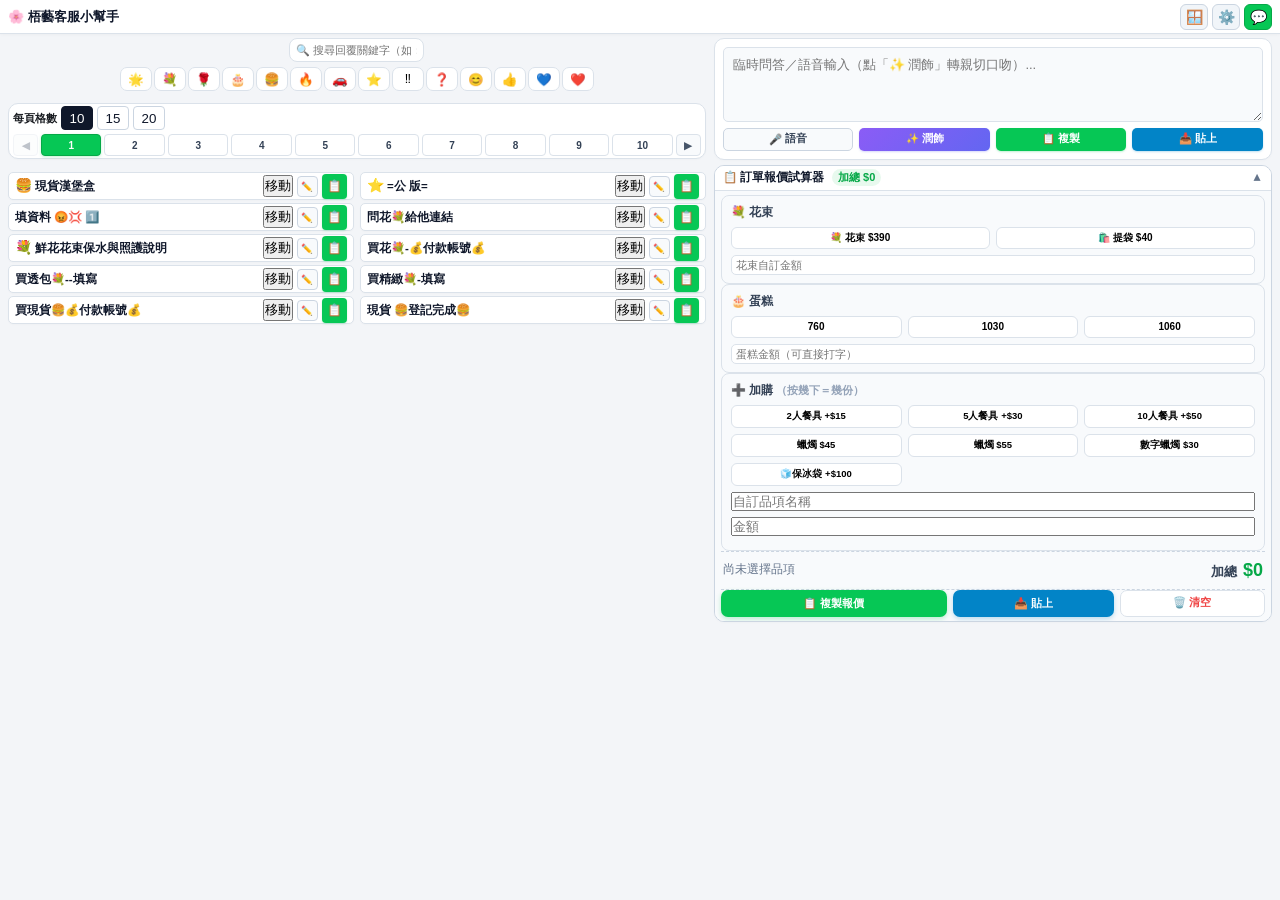
<file: wuyi-quick-reply-extension/sidepanel.html>
<!DOCTYPE html>
<html lang="zh-Hant">
<head>
  <meta charset="UTF-8">
  <meta name="viewport" content="width=device-width, initial-scale=1.0">
  <title>梧藝客服小幫手</title>
  <link rel="stylesheet" href="sidepanel.css">
  <link rel="stylesheet" href="extension.css">
</head>
<body class="mode-right">

  <!-- 頂部固定資訊列 -->
  <header class="top-header sp-header">
    <span class="app-title">🌸 梧藝客服小幫手</span>
    <div class="sp-header-icons">
      <button type="button" class="sp-icon-btn" id="btnWindowToggle" title="切換成小視窗" aria-label="切換成小視窗">🪟</button>
      <button type="button" class="sp-icon-btn" data-on-click="openManageModal()" title="管理／匯入常用回覆" aria-label="管理／匯入">⚙️</button>
      <a href="https://chat.line.biz/" target="_blank" rel="noopener" class="sp-icon-btn sp-icon-line" title="在新分頁開啟 LINE 官方帳號網頁版聊天" aria-label="開啟 LINE 聊天">💬</a>
    </div>
  </header>

  <main class="container">

    <!-- 1. 常用回覆問題列表 (左欄 / 置頂) -->
    <section class="faq-section">
      <!-- 搜尋與分類膠囊 (純 EMOJI) -->
      <div class="search-filter-row">
        <input type="text" class="search-input-box" id="searchInput" placeholder="🔍 搜尋回覆關鍵字（如：匯款、蛋糕、花束、取貨、運費...）" data-on-input="filterReplies()">
        <div class="category-pills" id="categoryPills"></div>
      </div>

      <!-- 10 頁切換列 (極簡單列) -->
      <div class="page-nav-container">
        <div class="slots-per-page" id="slotsPerPageControl" role="group" aria-label="每頁格數"></div>
        <div class="page-pills-row" id="mainPagePills">
          <!-- ◀ 1 2 3 4 5 6 7 8 9 10 ▶ 由 JS 動態生成 -->
        </div>
      </div>

      <!-- 回覆問題列表 (只顯示標題與三按鈕) -->
      <div class="reply-cards-list" id="repliesContainer">
        <!-- 由 JavaScript 動態渲染回覆卡片 -->
      </div>
    </section>

    <!-- 右側輔助區塊 (靠下分割時顯示於右欄，靠右分割時順排在下方) -->
    <div class="side-dock-container">
      <!-- 2. 精簡版：語音輸入 ＆ AI 潤飾快速條 (單列整合) -->
      <section class="compact-ai-bar sp-ai-bar">
        <textarea class="compact-ai-textarea sp-ai-textarea" id="draftInput" rows="3" placeholder="臨時問答／語音輸入（點「✨ 潤飾」轉親切口吻）..."></textarea>
        <div class="sp-ai-actions">
          <button type="button" class="btn-voice-pill" id="btnVoice" data-on-click="toggleVoiceInput()" title="點擊語音輸入">
            <span id="voiceIcon">🎤</span>
            <span id="voiceText">語音</span>
          </button>
          <button type="button" class="btn-ai-pill" data-on-click="polishWithAI()" title="AI 一鍵潤飾為客氣親切口吻">
            <span>✨ 潤飾</span>
          </button>
          <button type="button" class="btn-copy-pill" data-on-click="copyDraftText()" title="複製到剪貼簿">
            <span>📋 複製</span>
          </button>
          <button type="button" class="btn-copy-pill btn-paste-pill" data-on-click="pasteDraftText()" title="貼進目前開著的 LINE 客人對話框（不會自動傳送）">
            <span>📥 貼上</span>
          </button>
        </div>
      </section>

      <!-- 3. 收摺式：訂單報價試算器 (原本小幫手功能完整保留) -->
      <section class="collapse-card sp-quote" id="quoteCollapse">
        <div class="collapse-header" data-on-click="toggleQuoteCollapse()">
          <div class="collapse-title-group">
            <span class="collapse-title">📋 訂單報價試算器</span>
            <span class="collapse-total-pill" id="totalBadge">加總 $0</span>
          </div>
          <span class="collapse-arrow">▼</span>
        </div>

        <div class="collapse-body sp-quote-body">
          <div class="sp-q-section">
            <div class="sp-q-title">💐 花束</div>
            <div class="sp-q-grid sp-q-grid-2">
              <button type="button" class="btn-item-toggle" id="btnFlower" data-on-click="toggleFlower()">💐 花束 $390</button>
              <button type="button" class="btn-item-toggle" id="btnBag" data-on-click="toggleBag()">🛍️ 提袋 $40</button>
            </div>
            <input type="number" class="q-input sp-q-input" id="flowerCustomPrice" placeholder="花束自訂金額" data-on-input="onFlowerCustomInput()">
          </div>

          <div class="sp-q-section">
            <div class="sp-q-title">🎂 蛋糕</div>
            <div class="sp-q-grid sp-q-grid-3">
              <button type="button" class="btn-item-toggle" id="cp760" data-on-click="setCakePreset(760)">760</button>
              <button type="button" class="btn-item-toggle" id="cp1030" data-on-click="setCakePreset(1030)">1030</button>
              <button type="button" class="btn-item-toggle" id="cp1060" data-on-click="setCakePreset(1060)">1060</button>
            </div>
            <input type="number" class="q-input sp-q-input" id="cakeCustomPrice" placeholder="蛋糕金額（可直接打字）" data-on-input="onCakeCustomInput()">
          </div>

          <div class="sp-q-section">
            <div class="sp-q-title">➕ 加購 <span class="sp-q-hint">（按幾下＝幾份）</span></div>
            <div class="sp-q-grid sp-q-grid-3">
              <button type="button" class="btn-addon-cycle" id="btnU2" data-on-click="cycleAddon('u2', 15, '2人餐具')">2人餐具 +$15</button>
              <button type="button" class="btn-addon-cycle" id="btnU5" data-on-click="cycleAddon('u5', 30, '5人餐具')">5人餐具 +$30</button>
              <button type="button" class="btn-addon-cycle" id="btnU10" data-on-click="cycleAddon('u10', 50, '10人餐具')">10人餐具 +$50</button>
              <button type="button" class="btn-addon-cycle" id="btnC45" data-on-click="cycleAddon('c45', 45, '蠟燭$45')">蠟燭 $45</button>
              <button type="button" class="btn-addon-cycle" id="btnC55" data-on-click="cycleAddon('c55', 55, '蠟燭$55')">蠟燭 $55</button>
              <button type="button" class="btn-addon-cycle" id="btnC30" data-on-click="cycleAddon('c30', 30, '數字蠟燭')">數字蠟燭 $30</button>
              <button type="button" class="btn-addon-cycle" id="btnIce" data-on-click="toggleIceBag()">🧊保冰袋 +$100</button>
            </div>
            <input id="customAddonName" type="text" data-on-input="onCustomAddonInput()" placeholder="自訂品項名稱">
            <input id="customAddonAmount" type="text" inputmode="numeric" data-on-input="onCustomAddonInput()" placeholder="金額">
            <div id="customAddonError"></div>
          </div>

          <div class="sp-q-total">
            <div class="sp-q-total-items" id="quoteTotalItems">尚未選擇品項</div>
            <div class="sp-q-total-sum">加總 <b id="quoteTotalValue">$0</b></div>
          </div>

          <div class="sp-q-actions">
            <button type="button" class="btn-quote-copy" data-on-click="copyQuoteText()"><span>📋 複製報價</span></button>
            <button type="button" class="btn-quote-copy btn-quote-paste" data-on-click="pasteQuoteText()" title="貼進目前開著的 LINE 客人對話框（不會自動傳送）"><span>📥 貼上</span></button>
            <button type="button" class="btn-quote-reset" data-on-click="resetQuote()"><span>🗑️ 清空</span></button>
          </div>
        </div>
      </section>
    </div>

  </main>

  <!-- 管理與匯入常用回覆 Modal -->
  <div class="modal-backdrop" id="manageModal" data-on-click="closeModalOnBg(event)">
    <div class="modal-box">
      <div class="modal-top">
        <span class="modal-title">⚙️ 常用回覆管理與批次匯入</span>
        <button type="button" class="btn-modal-close" data-on-click="closeManageModal()">✕</button>
      </div>

      <!-- 分頁切換 -->
      <div id="categoryOrderEditor"></div>
      <div class="modal-tab-bar">
        <button type="button" class="modal-tab-btn active" id="tabBtnBatch" data-on-click="switchModalTab('batch')">📥 20 格匯入設定</button>
        <button type="button" class="modal-tab-btn" id="tabBtnSingle" data-on-click="switchModalTab('single')">➕ 新增單筆</button>
        <button type="button" class="modal-tab-btn" id="tabBtnList" data-on-click="switchModalTab('list')">📝 現有回覆清單</button>
      </div>

      <!-- Tab 1: 10 頁 x 10 欄位設定 -->
      <div class="modal-tab-content active" id="tabContentBatch">
        <div style="display:flex; justify-content:space-between; align-items:center; margin-bottom:8px; background:#f8fafc; padding:6px 8px; border-radius:6px; border:1px solid var(--border);">
          <span style="font-size:12px; font-weight:700; color:#0f172a;">選擇管理頁數：</span>
          <div class="modal-page-selector" id="modalPageSelector">
            <!-- 1 ~ 10 page buttons -->
          </div>
        </div>

        <div style="font-size:11.5px; color:#64748b; margin-bottom:6px; display:flex; justify-content:space-between; align-items:center;">
          <span>正在編輯：<b id="editingPageLabel" style="color:var(--primary-dark);">第 1 頁（欄位 #1 ~ #20）</b></span>
          <button type="button" class="btn-reset-data" style="padding:1px 6px; font-size:10.5px;" data-on-click="clearCurrentModalPageSlots()">清空本頁 10 格</button>
        </div>
        
        <div id="tenSlotsContainer" style="display:flex; flex-direction:column; gap:8px; max-height:330px; overflow-y:auto; padding-right:4px;">
          <!-- 10 個卡位由 JS 動態生成 -->
        </div>

        <div style="display:flex; justify-content:space-between; align-items:center; margin-top:10px; border-top:1px solid var(--border); padding-top:8px; gap:6px; flex-wrap:wrap;">
          <div style="display:flex; gap:4px;">
            <button type="button" class="btn-reset-data" data-on-click="exportBackupJson()" title="將所有編輯好的常用回覆下載為 JSON 備份檔">💾 備份下載</button>
            <button type="button" class="btn-reset-data" data-on-click="triggerImportJson()" title="還原上傳備份檔">📂 還原匯入</button>
            <input type="file" id="backupFileInput" accept=".json" style="display:none;" data-on-change="handleImportFile(event)">
            <button type="button" class="btn-reset-data" data-on-click="resetToDefaultReplies()">🔄 恢復官方</button>
          </div>
          <button type="button" class="btn-primary-modal" data-on-click="saveCurrentModalPageSlots()">💾 儲存本頁 20 格</button>
        </div>
      </div>

      <!-- Tab 2: 單筆新增 -->
      <div class="modal-tab-content" id="tabContentSingle">
        <div style="display:flex; flex-direction:column; gap:8px;">
          <div>
            <label style="font-size:11.5px; font-weight:700; color:#334155;">回覆標題：</label>
            <input type="text" id="newReplyTitle" class="modal-input" placeholder="例如：常客優惠折扣說明">
          </div>
          <div>
            <label style="font-size:11.5px; font-weight:700; color:#334155;">類別標籤：</label>
            <select id="newReplyCat" class="modal-input" style="font-size:14px;">
              <option value="💐">💐</option>
              <option value="🌹">🌹</option>
              <option value="🎂">🎂</option>
              <option value="🍔">🍔</option>
              <option value="🔥">🔥</option>
              <option value="🚗">🚗</option>
              <option value="⭐️">⭐️</option>
              <option value="‼️">‼️</option>
              <option value="❓">❓</option>
              <option value="😊">😊</option>
              <option value="👍">👍</option>
              <option value="💙">💙</option>
              <option value="❤️">❤️</option>
            </select>
          </div>
          <div>
            <label style="font-size:11.5px; font-weight:700; color:#334155;">回覆內文：</label>
            <textarea id="newReplyText" class="modal-textarea" style="height:100px;" placeholder="輸入完整回覆內容..."></textarea>
          </div>
          <button type="button" class="btn-primary-modal" style="width:100%; height:36px;" data-on-click="saveSingleReply()">
            ➕ 儲存新增回覆
          </button>
        </div>
      </div>

      <!-- Tab 3: 現有列表管理 (可刪除) -->
      <div class="modal-tab-content" id="tabContentList">
        <div id="modalRepliesList" style="display:flex; flex-direction:column; gap:6px; max-height:280px; overflow-y:auto;">
          <!-- 動態渲染清單與刪除按鈕 -->
        </div>
      </div>

    </div>
  </div>

  <!-- 單筆編輯 Modal (Requirement 4: 編輯文字內容) -->
  <div class="modal-backdrop" id="editModal" data-on-click="closeEditModalOnBg(event)">
    <div class="modal-box">
      <div class="modal-top">
        <span class="modal-title">✏️ 編輯回覆內容</span>
        <button type="button" class="btn-modal-close" data-on-click="closeEditModal()">✕</button>
      </div>
      <input type="hidden" id="editReplyId">
      <div style="display:flex; flex-direction:column; gap:9px;">
        <div>
          <label style="font-size:11.5px; font-weight:700; color:#334155;">回覆標題：</label>
          <input type="text" id="editReplyTitle" class="modal-input" placeholder="例如：玉山銀行匯款帳號">
        </div>
        <div>
          <label style="font-size:11.5px; font-weight:700; color:#334155;">類別標籤：</label>
          <select id="editReplyCat" class="modal-input" style="font-size:14px;">
            <option value="💐">💐</option>
            <option value="🌹">🌹</option>
            <option value="🎂">🎂</option>
            <option value="🍔">🍔</option>
            <option value="🔥">🔥</option>
            <option value="🚗">🚗</option>
            <option value="⭐️">⭐️</option>
            <option value="‼️">‼️</option>
            <option value="❓">❓</option>
            <option value="😊">😊</option>
            <option value="👍">👍</option>
            <option value="💙">💙</option>
            <option value="❤️">❤️</option>
          </select>
        </div>
        <div>
          <label style="font-size:11.5px; font-weight:700; color:#334155;">回覆文字內容：</label>
          <textarea id="editReplyText" class="modal-textarea" style="height:120px;" placeholder="輸入回覆內容..."></textarea>
        </div>
        <div style="display:flex; gap:8px; justify-content:flex-end; margin-top:4px;">
          <button type="button" class="btn-reset-data" data-on-click="closeEditModal()">取消</button>
          <button type="button" class="btn-primary-modal" data-on-click="saveEditReply()">💾 儲存修改</button>
        </div>
      </div>
    </div>
  </div>

  <!-- 移動欄位與換頁數 Modal (長按3秒觸發) -->
  <div class="modal-backdrop" id="moveModal" data-on-click="closeMoveModalOnBg(event)">
    <div class="modal-box" style="max-width: 440px;">
      <div class="modal-top">
        <span class="modal-title">📍 移動欄位與更換頁數</span>
        <button type="button" class="btn-modal-close" data-on-click="closeMoveModal()">✕</button>
      </div>

      <!-- 正在移動的項目提示 -->
      <div style="background:#f8fafc; border:1px solid #cbd5e1; border-radius:7px; padding:9px 12px; margin-bottom:12px;">
        <div style="font-size:11px; color:#64748b; margin-bottom:3px;">選取的回覆項目：</div>
        <div id="moveItemPreview" style="font-size:13.5px; font-weight:800; color:#0f172a; white-space:nowrap; overflow:hidden; text-overflow:ellipsis;">
          <!-- 項目標題 -->
        </div>
        <div style="font-size:11.5px; color:#0284c7; font-weight:700; margin-top:3px; display:flex; align-items:center; gap:4px;">
          <span>📌 目前位置：</span>
          <span id="moveSourceLocation" style="background:#e0f2fe; padding:1px 6px; border-radius:4px;">第 1 頁 - 欄位 #1</span>
        </div>
      </div>

      <!-- 1. 本頁快速微調順序 -->
      <div style="margin-bottom:14px; background:#fff; border:1px solid #e2e8f0; border-radius:7px; padding:9px 11px;">
        <div style="font-size:11.5px; font-weight:700; color:#334155; margin-bottom:6px;">⚡ 本頁快速微調順序：</div>
        <div id="moveHiddenHint" style="font-size:12px; color:#0369a1; margin-bottom:6px;"></div>
        <div style="display:grid; grid-template-columns: 1fr 1fr 1fr 1fr; gap:5px;">
          <button type="button" id="moveUp" class="btn-reset-data" style="padding:6px 2px; font-size:11.5px; text-align:center;" data-on-click="moveSlotRelative(-1)">⬆️ 上移</button>
          <button type="button" id="moveDown" class="btn-reset-data" style="padding:6px 2px; font-size:11.5px; text-align:center;" data-on-click="moveSlotRelative(1)">⬇️ 下移</button>
          <button type="button" id="moveTop" class="btn-reset-data" style="padding:6px 2px; font-size:11.5px; text-align:center;" data-on-click="moveSlotToExtremes('top')">🔝 移到最前</button>
          <button type="button" id="moveBottom" class="btn-reset-data" style="padding:6px 2px; font-size:11.5px; text-align:center;" data-on-click="moveSlotToExtremes('bottom')">🔚 移到最後</button>
        </div>
      </div>

      <!-- 2. 指定移動至其他頁數或欄位 -->
      <div style="background:#fff; border:1px solid #e2e8f0; border-radius:7px; padding:9px 11px;">
        <div style="font-size:11.5px; font-weight:700; color:#334155; margin-bottom:6px;">🚀 指定跨頁／換欄位：</div>
        <div style="display:flex; gap:8px; align-items:center; margin-bottom:8px;">
          <div style="flex:1;">
            <label style="font-size:11px; font-weight:600; color:#64748b; display:block; margin-bottom:3px;">目標頁數 (1~10)：</label>
            <select id="targetPageSelect" class="modal-input" style="height:32px; font-size:12.5px;" data-on-change="updateTargetSlotOptions()">
              <!-- 由 JS 動態生成 1 ~ 10 頁 -->
            </select>
          </div>
          <div style="flex:1;">
            <label id="targetSlotLabel" style="font-size:11px; font-weight:600; color:#64748b; display:block; margin-bottom:3px;">目標欄位：</label>
            <select id="targetSlotSelect" class="modal-input" style="height:32px; font-size:12px;">
              <!-- 由 JS 動態生成 1 ~ 10 格及該格預覽 -->
            </select>
          </div>
        </div>

        <div style="display:flex; gap:6px;">
          <button type="button" class="btn-primary-modal" style="flex:1; justify-content:center; height:36px;" data-on-click="executeMove('swap')">
            🔄 與目標互換
          </button>
          <button type="button" class="btn-primary-modal" style="flex:1; justify-content:center; height:36px; background:#0284c7;" data-on-click="executeMove('insert')">
            📥 插入此位置
          </button>
        </div>
      </div>
    </div>
  </div>

  <!-- 浮動提示 Toast -->
  <div class="toast" id="toast">
    <span id="toastIcon">✅</span>
    <span id="toastMsg">已複製！請直接貼到官方 LINE 對話框</span>
  </div>

  <script src="model.js"></script>
  <script src="events.js"></script>
  <script src="paste.js"></script>
  <script src="window-mode.js"></script>
  <script src="app.js"></script>
</body>
</html>
</file>
<file: wuyi-quick-reply-extension/sidepanel.css>
:root {
      --primary: #06c755;
      --primary-dark: #05a847;
      --primary-light: #e8f9ee;
      --ai-purple: #8b5cf6;
      --ai-purple-light: #f3e8ff;
      --bg: #f3f5f8;
      --card-bg: #ffffff;
      --text: #191c21;
      --text-sub: #64748b;
      --border: #dbe2ea;
      --border-focus: #06c755;
      --radius: 10px;
    }

    * {
      box-sizing: border-box;
      margin: 0;
      padding: 0;
      -webkit-tap-highlight-color: transparent;
      font-family: -apple-system, BlinkMacSystemFont, "SF Pro Text", "Segoe UI", "PingFang TC", "Microsoft JhengHei", Roboto, sans-serif;
    }

    html, body {
      height: 100%;
      background: var(--bg);
      color: var(--text);
    }

    body {
      display: flex;
      flex-direction: column;
      overflow-x: hidden;
      overflow-y: auto;
      padding-bottom: 24px;
    }

    /* 頂部固定列 */
    .top-header {
      background: #ffffff;
      border-bottom: 1px solid var(--border);
      padding: 8px 14px;
      display: flex;
      justify-content: space-between;
      align-items: center;
      position: sticky;
      top: 0;
      z-index: 100;
      box-shadow: 0 1px 3px rgba(0,0,0,0.03);
      gap: 10px;
    }

    .brand-group {
      display: flex;
      align-items: center;
      gap: 10px;
    }

    .app-title {
      font-size: 14.5px;
      font-weight: 800;
      color: #0f172a;
      display: flex;
      align-items: center;
      gap: 5px;
      white-space: nowrap;
    }

    /* 分割畫面切換按鈕群組 */
    .split-mode-group {
      display: flex;
      gap: 5px;
      align-items: center;
    }

    .btn-split-toggle {
      height: 27px;
      padding: 0 9px;
      background: #f8fafc;
      color: #475569;
      border: 1.2px solid #cbd5e1;
      border-radius: 6px;
      font-size: 11px;
      font-weight: 700;
      cursor: pointer;
      display: flex;
      align-items: center;
      gap: 3px;
      transition: all 0.15s;
      white-space: nowrap;
    }

    .btn-split-toggle:hover {
      background: #e2e8f0;
      color: #0f172a;
    }

    .btn-split-toggle.active {
      background: var(--primary);
      color: #ffffff;
      border-color: var(--primary-dark);
      box-shadow: 0 1px 3px rgba(6, 199, 85, 0.25);
    }

    .header-actions {
      display: flex;
      gap: 6px;
      align-items: center;
    }

    .btn-manage-open {
      background: #f1f5f9;
      color: #334155;
      border: 1px solid #cbd5e1;
      padding: 4px 10px;
      height: 27px;
      border-radius: 6px;
      font-size: 11px;
      font-weight: 700;
      cursor: pointer;
      display: flex;
      align-items: center;
      gap: 4px;
      transition: all 0.12s;
      white-space: nowrap;
    }
    .btn-manage-open:hover {
      background: #e2e8f0;
      color: #0f172a;
    }

    .btn-line-open {
      background: var(--primary);
      color: #fff;
      border: none;
      padding: 4px 10px;
      height: 27px;
      border-radius: 6px;
      font-size: 11px;
      font-weight: 700;
      cursor: pointer;
      display: flex;
      align-items: center;
      gap: 4px;
      text-decoration: none;
      box-shadow: 0 1px 3px rgba(6, 199, 85, 0.2);
      white-space: nowrap;
    }

    /* 主內容容器 */
    .container {
      width: 100%;
      margin: 8px auto;
      padding: 0 10px;
      display: flex;
      flex-direction: column;
      gap: 8px;
      transition: max-width 0.2s;
    }

    .side-dock-container {
      display: flex;
      flex-direction: column;
      gap: 8px;
    }

    /* 模式 1：靠右顯示 (適合 Chrome 左右分割畫面時放在右側 - 直式緊湊單欄) */
    body.mode-right .container {
      max-width: 480px;
      margin: 6px auto 10px auto;
      padding: 0 8px;
      gap: 7px;
    }

    /* 模式 2：靠下顯示 (適合 Chrome 上下分割畫面堆疊在下方 - 橫向雙欄極致無滾動) */
    body.mode-bottom .top-header {
      padding: 3px 10px;
      height: 32px;
    }
    body.mode-bottom .app-title {
      font-size: 13px;
    }
    body.mode-bottom .btn-split-toggle,
    body.mode-bottom .btn-manage-open,
    body.mode-bottom .btn-line-open {
      height: 24px;
      padding: 0 7px;
      font-size: 10.5px;
    }

    body.mode-bottom .container {
      max-width: 100%;
      margin: 4px 0 2px 0;
      padding: 0 8px;
      display: grid;
      grid-template-columns: minmax(0, 1.25fr) minmax(0, 1fr);
      gap: 8px;
      align-items: start;
    }

    body.mode-bottom .faq-section {
      grid-column: 1 / 2;
    }

    body.mode-bottom .side-dock-container {
      grid-column: 2 / 3;
      display: flex;
      flex-direction: column;
      gap: 5px;
    }

    /* 靠下模式：常用回覆 2 欄並列 (雙排 5 列，全部 10 格一覽無遺，免滾動！) */
    body.mode-bottom .search-filter-row {
      display: flex;
      align-items: center;
      gap: 5px;
      margin-bottom: 2px;
    }
    body.mode-bottom .search-input-box {
      width: 135px;
      flex-shrink: 0;
      height: 24px;
      font-size: 11px;
      padding: 0 6px;
    }
    body.mode-bottom .category-pills {
      flex: 1;
      min-width: 0;
      gap: 2px;
      padding-bottom: 0;
    }
    body.mode-bottom .cat-pill {
      min-width: 25px;
      height: 24px;
      font-size: 12.5px;
      padding: 0;
    }
    body.mode-bottom .page-nav-container {
      padding: 2px 4px;
      margin-bottom: 3px;
    }
    body.mode-bottom .page-num-btn,
    body.mode-bottom .btn-page-arrow {
      height: 22px;
      font-size: 10px;
    }

    body.mode-bottom .reply-cards-list {
      display: grid;
      grid-template-columns: 1fr 1fr;
      gap: 3px 6px;
    }

    body.mode-bottom .reply-card,
    body.mode-bottom .empty-slot-card {
      height: 28px;
      padding: 2px 6px;
      border-radius: 5px;
      gap: 4px;
    }

    body.mode-bottom .reply-card-title {
      font-size: 11.5px;
    }

    body.mode-bottom .btn-card-edit {
      width: 21px;
      height: 21px;
      font-size: 9.5px;
      border-radius: 4px;
    }

    body.mode-bottom .btn-main-copy,
    body.mode-bottom .btn-card-send {
      height: 21px;
      padding: 0 5px;
      font-size: 10px;
      border-radius: 4px;
    }

    /* 靠下模式：語音 AI 條超緊湊 */
    body.mode-bottom .compact-ai-bar {
      height: 28px;
      padding: 2px 6px;
      gap: 4px;
    }
    body.mode-bottom .btn-voice-pill,
    body.mode-bottom .btn-ai-pill,
    body.mode-bottom .btn-copy-pill {
      height: 23px;
      padding: 0 7px;
      font-size: 10.5px;
    }
    body.mode-bottom .compact-ai-textarea {
      height: 23px;
      font-size: 11.5px;
      padding: 2px 6px;
    }
    body.mode-bottom .compact-ai-textarea:focus {
      height: 48px;
    }

    /* 靠下模式：報價試算器極致緊湊 */
    body.mode-bottom .collapse-header {
      padding: 3px 8px;
      height: 24px;
    }
    body.mode-bottom .collapse-title {
      font-size: 11.5px;
    }
    body.mode-bottom .collapse-total-pill {
      font-size: 11px;
      padding: 1px 6px;
    }
    body.mode-bottom .collapse-body {
      padding: 4px 6px;
    }
    body.mode-bottom .quote-row-grid {
      gap: 4px;
      margin-bottom: 4px;
    }
    body.mode-bottom .q-box {
      padding: 3px 5px;
      gap: 2px;
    }
    body.mode-bottom .q-label {
      font-size: 10px;
    }
    body.mode-bottom .btn-item-toggle {
      height: 22px;
      font-size: 10px;
    }
    body.mode-bottom .q-input {
      height: 20px;
      font-size: 11px;
      padding: 0 4px;
    }
    body.mode-bottom .addon-grid-wrapper {
      grid-template-columns: repeat(6, 1fr) !important;
      gap: 3px !important;
      margin-bottom: 3px !important;
    }
    body.mode-bottom .btn-addon-cycle {
      height: 23px;
      font-size: 9.5px;
      padding: 0 2px;
    }
    body.mode-bottom .quote-action-bar {
      margin-top: 3px;
      gap: 4px;
    }
    body.mode-bottom .btn-quote-copy {
      height: 27px;
      font-size: 11px;
    }
    body.mode-bottom .btn-quote-reset {
      height: 27px;
      font-size: 10.5px;
    }

    /* ================= 區塊 1：語音輸入 ＆ AI 潤飾快速自訂區 ================= */
    /* ================= 區塊 2：極簡整合式 語音/臨時輸入/AI潤飾條 ================= */
    .compact-ai-bar {
      background: var(--card-bg);
      border-radius: var(--radius);
      border: 1.2px solid var(--border);
      padding: 5px 8px;
      display: flex;
      align-items: center;
      gap: 6px;
      box-shadow: 0 1px 3px rgba(0,0,0,0.02);
    }

    .btn-voice-pill {
      height: 30px;
      padding: 0 9px;
      background: #f8fafc;
      border: 1.2px solid #cbd5e1;
      border-radius: 5px;
      font-size: 11.5px;
      font-weight: 700;
      color: #334155;
      cursor: pointer;
      display: flex;
      align-items: center;
      gap: 3px;
      flex-shrink: 0;
      white-space: nowrap;
      transition: all 0.15s;
    }

    .btn-voice-pill:hover {
      background: #e2e8f0;
      color: #0f172a;
    }

    .btn-voice-pill.recording {
      background: #fee2e2;
      border-color: #ef4444;
      color: #dc2626;
      animation: pulse 1.2s infinite;
    }

    @keyframes pulse {
      0% { transform: scale(1); }
      50% { transform: scale(1.04); }
      100% { transform: scale(1); }
    }

    .compact-ai-textarea {
      flex: 1;
      min-width: 0;
      height: 30px;
      border: 1px solid var(--border);
      border-radius: 5px;
      padding: 5px 8px;
      font-size: 12.5px;
      line-height: 1.35;
      resize: none;
      outline: none;
      background: #f8fafc;
      color: #0f172a;
      transition: all 0.15s;
    }

    .compact-ai-textarea:focus {
      border-color: #8b5cf6;
      background: #fff;
      height: 52px;
    }

    .btn-ai-pill {
      height: 30px;
      padding: 0 10px;
      background: linear-gradient(135deg, #8b5cf6, #6366f1);
      color: #fff;
      border: none;
      border-radius: 5px;
      font-size: 11.5px;
      font-weight: 700;
      cursor: pointer;
      display: flex;
      align-items: center;
      gap: 3px;
      flex-shrink: 0;
      white-space: nowrap;
      box-shadow: 0 1px 2px rgba(99, 102, 241, 0.25);
      transition: all 0.12s;
    }

    .btn-ai-pill:hover {
      opacity: 0.92;
    }

    .btn-ai-pill:active {
      transform: scale(0.96);
    }

    .btn-copy-pill {
      height: 30px;
      padding: 0 10px;
      background: var(--primary);
      color: #fff;
      border: none;
      border-radius: 5px;
      font-size: 11.5px;
      font-weight: 700;
      cursor: pointer;
      display: flex;
      align-items: center;
      gap: 3px;
      flex-shrink: 0;
      white-space: nowrap;
      box-shadow: 0 1px 2px rgba(6, 199, 85, 0.25);
      transition: all 0.12s;
    }

    .btn-copy-pill:hover {
      background: var(--primary-dark);
    }

    .btn-copy-pill:active {
      transform: scale(0.96);
    }

    /* ================= 區塊 2：常用回覆問題列表 ================= */
    .faq-section {
      display: flex;
      flex-direction: column;
      gap: 10px;
    }

    /* 搜尋與分類 */
    .search-filter-row {
      display: flex;
      flex-direction: column;
      gap: 8px;
    }

    .search-input-box {
      width: 100%;
      height: 38px;
      background: #fff;
      border: 1.2px solid var(--border);
      border-radius: 8px;
      padding: 0 12px;
      font-size: 13px;
      outline: none;
      transition: border-color 0.15s;
    }

    .search-input-box:focus {
      border-color: var(--primary);
    }

    .category-pills {
      display: flex;
      gap: 5px;
      overflow-x: auto;
      padding-bottom: 3px;
      -webkit-overflow-scrolling: touch;
    }

    .cat-pill {
      width: 32px;
      height: 32px;
      min-width: 32px;
      padding: 0;
      border-radius: 7px;
      border: 1.2px solid var(--border);
      background: #ffffff;
      font-size: 15px;
      cursor: pointer;
      display: flex;
      align-items: center;
      justify-content: center;
      transition: all 0.12s;
    }

    .cat-pill:hover {
      background: #f8fafc;
      border-color: #94a3b8;
    }

    .cat-pill.active {
      background: #0f172a;
      border-color: #0f172a;
      box-shadow: 0 1px 4px rgba(15, 23, 42, 0.25);
      transform: scale(1.08);
    }

    /* 10 頁導航切換條 (極簡單行) */
    .slots-per-page { display: flex; gap: 4px; align-items: center; font-size: 11px; font-weight: 700; margin-bottom: 4px; }
    .slots-per-page button { border: 1px solid #cbd5e1; background: #fff; color: #0f172a; border-radius: 4px; min-width: 32px; height: 24px; }
    .slots-per-page button.active { background: #0f172a; color: #fff; border-color: #0f172a; }
    .page-num-btn .hidden-dot { width: 5px; height: 5px; border-radius: 50%; background: #0284c7; display: inline-block; margin-left: 2px; }
    .hidden-slot-badge { font-size: 10px; color: #0284c7; font-weight: 700; }
    .hidden-notice { font-size: 12px; color: #0369a1; background: #f0f9ff; border: 1px solid #bae6fd; border-radius: 6px; padding: 6px 8px; }

    .page-nav-container {
      background: #ffffff;
      border: 1.2px solid var(--border);
      border-radius: var(--radius);
      padding: 3px 6px;
      box-shadow: 0 1px 2px rgba(0,0,0,0.02);
    }

    .page-pills-row {
      display: flex;
      align-items: center;
      justify-content: space-between;
      gap: 3px;
    }

    .page-num-btn {
      flex: 1;
      height: 25px;
      padding: 0;
      border-radius: 4px;
      border: 1px solid var(--border);
      background: #ffffff;
      color: #334155;
      font-size: 11px;
      font-weight: 700;
      cursor: pointer;
      display: flex;
      align-items: center;
      justify-content: center;
      transition: all 0.12s;
    }

    .page-num-btn:hover {
      background: #f8fafc;
      border-color: #94a3b8;
    }

    .page-num-btn.active {
      background: var(--primary);
      color: #ffffff;
      border-color: var(--primary-dark);
      box-shadow: 0 1px 3px rgba(6, 199, 85, 0.25);
    }

    .btn-page-arrow {
      width: 25px;
      height: 25px;
      padding: 0;
      border-radius: 4px;
      border: 1px solid var(--border);
      background: #f8fafc;
      color: #475569;
      font-size: 10px;
      font-weight: 700;
      cursor: pointer;
      display: flex;
      align-items: center;
      justify-content: center;
      flex-shrink: 0;
      transition: all 0.12s;
    }

    .btn-page-arrow:hover:not(:disabled) {
      background: #e2e8f0;
      color: #0f172a;
    }

    .btn-page-arrow:disabled {
      opacity: 0.35;
      cursor: not-allowed;
    }
    .btn-page-arrow:disabled {
      opacity: 0.35;
      cursor: not-allowed;
    }

    .slot-order-badge {
      font-size: 10px;
      font-weight: 700;
      color: #64748b;
      background: #f1f5f9;
      padding: 1px 5px;
      border-radius: 4px;
    }

    .empty-slot-card {
      border: 1.2px dashed #cbd5e1;
      border-radius: 6px;
      padding: 4px 8px;
      height: 36px;
      display: flex;
      justify-content: space-between;
      align-items: center;
      background: rgba(255, 255, 255, 0.65);
      cursor: pointer;
      transition: all 0.12s;
    }
    .empty-slot-card:hover {
      border-color: var(--primary);
      background: #ffffff;
    }

    /* Modal 分頁選擇按鈕 */
    .modal-page-selector {
      display: flex;
      gap: 3px;
      overflow-x: auto;
      max-width: 320px;
    }
    .modal-page-btn {
      min-width: 27px;
      height: 25px;
      padding: 0 4px;
      border-radius: 5px;
      border: 1px solid var(--border);
      background: #fff;
      font-size: 11px;
      font-weight: 700;
      color: #475569;
      cursor: pointer;
    }
    .modal-page-btn.active {
      background: #0f172a;
      color: #fff;
      border-color: #0f172a;
    }

    /* 常用回覆卡片列表 (精簡縮小版) */
    .reply-cards-list {
      display: flex;
      flex-direction: column;
      gap: 5px;
    }

    .reply-card {
      background: #ffffff;
      border: 1.2px solid var(--border);
      border-radius: 6px;
      padding: 4px 8px;
      height: 36px;
      display: flex;
      justify-content: space-between;
      align-items: center;
      gap: 8px;
      transition: all 0.12s;
      box-shadow: 0 1px 2px rgba(0,0,0,0.02);
      position: relative;
      user-select: none;
      -webkit-user-select: none;
      cursor: grab;
    }

    .reply-card:hover {
      border-color: var(--primary);
      box-shadow: 0 1px 4px rgba(6, 199, 85, 0.08);
    }

    .reply-card.dragging {
      opacity: 0.45;
      border: 1.5px dashed var(--primary);
    }

    .reply-card.drag-over {
      border-color: #8b5cf6 !important;
      background: #f5f3ff !important;
      transform: scale(1.01);
    }

    .empty-slot-card.drag-over {
      border-color: #8b5cf6 !important;
      background: #f5f3ff !important;
    }

    .reply-card-left {
      flex: 1;
      min-width: 0;
      display: flex;
      align-items: center;
      gap: 6px;
      overflow: hidden;
    }

    .reply-emoji-tag {
      font-size: 14px;
      line-height: 1;
      flex-shrink: 0;
    }

    .reply-card-title {
      font-size: 12.5px;
      font-weight: 700;
      color: #0f172a;
      white-space: nowrap;
      overflow: hidden;
      text-overflow: ellipsis;
    }

    .reply-card-right {
      display: flex;
      align-items: center;
      gap: 4px;
      flex-shrink: 0;
    }

    .btn-card-edit {
      width: 25px;
      height: 25px;
      padding: 0;
      background: #f8fafc;
      color: #475569;
      border: 1px solid #cbd5e1;
      border-radius: 5px;
      font-size: 11px;
      font-weight: 600;
      cursor: pointer;
      display: flex;
      align-items: center;
      justify-content: center;
      transition: all 0.12s;
    }
    .btn-card-edit:hover {
      background: #e2e8f0;
      color: #0f172a;
    }

    /* 右邊精簡複製按鈕 */
    .btn-main-copy {
      height: 25px;
      padding: 0 8px;
      background: var(--primary);
      color: #ffffff;
      border: none;
      border-radius: 5px;
      font-size: 11px;
      font-weight: 700;
      cursor: pointer;
      display: flex;
      align-items: center;
      justify-content: center;
      gap: 2px;
      box-shadow: 0 1px 2px rgba(6, 199, 85, 0.2);
      transition: all 0.12s;
      white-space: nowrap;
    }

    .btn-main-copy:hover {
      background: var(--primary-dark);
    }

    .btn-main-copy:active {
      transform: scale(0.96);
    }

    .btn-main-copy.copied {
      background: #0f172a !important;
      color: #34d399 !important;
    }

    /* 精簡送出按鈕 (直發官方 LINE 對話框) */
    .btn-card-send {
      height: 25px;
      padding: 0 8px;
      background: #0284c7;
      color: #ffffff;
      border: none;
      border-radius: 5px;
      font-size: 11px;
      font-weight: 700;
      cursor: pointer;
      display: flex;
      align-items: center;
      justify-content: center;
      gap: 2px;
      box-shadow: 0 1px 2px rgba(2, 132, 199, 0.2);
      transition: all 0.12s;
      white-space: nowrap;
    }

    .btn-card-send:hover {
      background: #0369a1;
    }

    .btn-card-send:active {
      transform: scale(0.96);
    }

    .btn-fill-draft {
      font-size: 10px;
      color: #94a3b8;
      background: transparent;
      border: none;
      cursor: pointer;
      text-align: center;
      margin-top: 1px;
    }

    /* ================= 區塊 3：收摺式訂單報價試算器 ================= */
    .collapse-card {
      background: #ffffff;
      border-radius: var(--radius);
      border: 1.2px solid #cbd5e1;
      overflow: hidden;
      box-shadow: 0 1px 3px rgba(0,0,0,0.02);
    }

    .collapse-header {
      background: #ffffff;
      padding: 11px 14px;
      display: flex;
      justify-content: space-between;
      align-items: center;
      cursor: pointer;
      user-select: none;
      transition: background 0.15s;
    }

    .collapse-header:hover {
      background: #f8fafc;
    }

    .collapse-title-group {
      display: flex;
      align-items: center;
      gap: 8px;
    }

    .collapse-title {
      font-size: 13.5px;
      font-weight: 700;
      color: #0f172a;
    }

    .collapse-total-pill {
      font-size: 12px;
      font-weight: 800;
      color: var(--primary-dark);
      background: var(--primary-light);
      padding: 2px 9px;
      border-radius: 12px;
    }

    .collapse-arrow {
      font-size: 12px;
      color: #64748b;
      transition: transform 0.2s;
    }

    .collapse-card.open .collapse-arrow {
      transform: rotate(180deg);
    }

    .collapse-body {
      display: none;
      padding: 12px 14px;
      border-top: 1px solid var(--border);
      background: #f8fafc;
    }

    .collapse-card.open .collapse-body {
      display: block;
    }

    /* 報價計算元件樣式 */
    .quote-row-grid {
      display: grid;
      grid-template-columns: 1fr 1fr;
      gap: 10px;
      margin-bottom: 10px;
    }

    .q-box {
      background: #ffffff;
      border: 1px solid var(--border);
      border-radius: 7px;
      padding: 8px 10px;
      display: flex;
      flex-direction: column;
      gap: 5px;
    }

    .q-label {
      font-size: 11.5px;
      font-weight: 700;
      color: #475569;
    }

    .btn-item-toggle {
      height: 28px;
      background: #fff;
      border: 1.2px solid var(--border);
      border-radius: 5px;
      font-size: 11.5px;
      font-weight: 600;
      cursor: pointer;
      flex: 1;
      transition: all 0.12s;
    }

    .btn-item-toggle.active {
      border-color: var(--primary);
      background: var(--primary-light);
      color: #0d6832;
      font-weight: 700;
    }

    .q-input {
      width: 100%;
      height: 26px;
      border: 1.2px solid var(--border);
      border-radius: 5px;
      padding: 0 8px;
      font-size: 12px;
      outline: none;
    }

    .addon-grid-wrapper {
      display: grid;
      grid-template-columns: repeat(3, 1fr);
      gap: 6px;
      margin-bottom: 6px;
    }

    .btn-addon-cycle {
      height: 30px;
      border-radius: 6px;
      border: 1.2px solid var(--border);
      background: #fff;
      font-size: 11px;
      font-weight: 600;
      cursor: pointer;
      display: flex;
      align-items: center;
      justify-content: center;
      gap: 3px;
      transition: all 0.12s;
    }

    .btn-addon-cycle.active {
      border-color: var(--primary);
      background: var(--primary-light);
      color: var(--primary-dark);
      font-weight: 700;
    }

    .quote-action-bar {
      display: flex;
      gap: 8px;
      margin-top: 10px;
    }

    .btn-quote-copy {
      flex: 1.5;
      height: 38px;
      background: var(--primary);
      color: #fff;
      border: none;
      border-radius: 7px;
      font-size: 13px;
      font-weight: 700;
      cursor: pointer;
      display: flex;
      align-items: center;
      justify-content: center;
      gap: 6px;
      box-shadow: 0 2px 5px rgba(6, 199, 85, 0.25);
    }

    .btn-quote-reset {
      flex: 0.8;
      height: 38px;
      background: #fff;
      border: 1px solid var(--border);
      border-radius: 7px;
      font-size: 12px;
      font-weight: 600;
      color: #ef4444;
      cursor: pointer;
    }

    /* 懸浮 Toast 提示 */
    .toast {
      position: fixed;
      top: 18px;
      left: 50%;
      transform: translateX(-50%) translateY(-20px);
      background: rgba(15, 23, 42, 0.96);
      color: #ffffff;
      padding: 7px 18px;
      border-radius: 25px;
      font-size: 12.5px;
      font-weight: 600;
      box-shadow: 0 4px 14px rgba(0,0,0,0.15);
      z-index: 1000;
      opacity: 0;
      pointer-events: none;
      transition: all 0.2s ease;
      display: flex;
      align-items: center;
      gap: 6px;
    }

    .toast.show {
      opacity: 1;
      transform: translateX(-50%) translateY(0);
    }
    /* 管理與匯入 Modal */
    .modal-backdrop {
      position: fixed;
      inset: 0;
      background: rgba(15, 23, 42, 0.55);
      backdrop-filter: blur(2px);
      display: none;
      align-items: center;
      justify-content: center;
      z-index: 999;
      padding: 16px;
    }
    .modal-backdrop.show { display: flex; }

    .modal-box {
      background: #ffffff;
      border-radius: 12px;
      width: 100%;
      max-width: 540px;
      padding: 16px;
      box-shadow: 0 10px 25px rgba(0,0,0,0.2);
      display: flex;
      flex-direction: column;
      gap: 12px;
    }

    .modal-top {
      display: flex;
      justify-content: space-between;
      align-items: center;
      border-bottom: 1px solid var(--border);
      padding-bottom: 8px;
    }
    .modal-title {
      font-size: 14px;
      font-weight: 800;
      color: #0f172a;
    }
    .btn-modal-close {
      font-size: 18px;
      border: none;
      background: transparent;
      color: #94a3b8;
      cursor: pointer;
    }

    .modal-tab-bar {
      display: flex;
      gap: 6px;
      background: #f1f5f9;
      padding: 3px;
      border-radius: 7px;
    }
    .modal-tab-btn {
      flex: 1;
      height: 30px;
      border: none;
      background: transparent;
      font-size: 11.5px;
      font-weight: 600;
      color: #64748b;
      border-radius: 5px;
      cursor: pointer;
      transition: all 0.15s;
    }
    .modal-tab-btn.active {
      background: #ffffff;
      color: #0f172a;
      box-shadow: 0 1px 3px rgba(0,0,0,0.06);
      font-weight: 700;
    }

    .modal-tab-content { display: none; }
    .modal-tab-content.active { display: block; }

    .modal-input, .modal-textarea {
      width: 100%;
      border: 1.2px solid var(--border);
      border-radius: 6px;
      padding: 6px 10px;
      font-size: 12.5px;
      outline: none;
    }
    .modal-textarea {
      height: 140px;
      resize: vertical;
      line-height: 1.4;
      font-family: inherit;
    }
    .modal-input:focus, .modal-textarea:focus { border-color: var(--primary); }

    .btn-primary-modal {
      background: var(--primary);
      color: #fff;
      border: none;
      border-radius: 6px;
      padding: 7px 16px;
      font-size: 12.5px;
      font-weight: 700;
      cursor: pointer;
      display: flex;
      align-items: center;
      gap: 4px;
    }
    .btn-reset-data {
      background: #f8fafc;
      color: #64748b;
      border: 1px solid var(--border);
      border-radius: 6px;
      padding: 6px 12px;
      font-size: 11.5px;
      font-weight: 600;
      cursor: pointer;
    }

    /* ================= Chrome 側邊欄版下載＆安裝說明 ================= */
    .btn-ext-download {
      background: #e0f2fe;
      color: #0369a1;
      border: 1px solid #7dd3fc;
      border-radius: 6px;
      padding: 4px 10px;
      height: 27px;
      font-size: 11px;
      font-weight: 700;
      cursor: pointer;
      display: flex;
      align-items: center;
      gap: 3px;
      white-space: nowrap;
      transition: all 0.12s;
    }
    .btn-ext-download:hover { background: #bae6fd; color: #075985; }
    body.mode-bottom .btn-ext-download { height: 24px; padding: 0 7px; font-size: 10.5px; }

    .install-hero {
      display: flex; align-items: center; gap: 12px;
      background: linear-gradient(135deg, #e8f9ee 0%, #e0f2fe 100%);
      border: 1px solid #bbf7d0; border-radius: 10px;
      padding: 12px 14px; margin-bottom: 12px;
    }
    .install-hero-icon {
      width: 44px; height: 44px; border-radius: 10px; flex-shrink: 0;
      background: var(--primary); color: #fff; font-size: 26px; font-weight: 800;
      display: flex; align-items: center; justify-content: center;
      box-shadow: 0 2px 6px rgba(6, 199, 85, 0.3);
    }
    .install-hero-text { font-size: 12.5px; color: #334155; line-height: 1.55; }
    .install-hero-text b { color: #0f172a; font-size: 13.5px; }
    .btn-zip-download {
      display: flex; align-items: center; justify-content: center; gap: 6px;
      width: 100%; height: 42px; margin-bottom: 12px;
      background: var(--primary); color: #fff; text-decoration: none;
      border-radius: 8px; font-size: 14px; font-weight: 800;
      box-shadow: 0 2px 6px rgba(6, 199, 85, 0.3);
    }
    .btn-zip-download:hover { background: var(--primary-dark); }
    .install-steps { list-style: none; margin: 0; padding: 0; display: flex; flex-direction: column; gap: 7px; counter-reset: step; }
    .install-steps li {
      counter-increment: step; position: relative;
      background: #f8fafc; border: 1px solid #e2e8f0; border-radius: 8px;
      padding: 8px 10px 8px 40px; font-size: 12.5px; color: #334155; line-height: 1.55;
    }
    .install-steps li::before {
      content: counter(step); position: absolute; left: 10px; top: 8px;
      width: 21px; height: 21px; border-radius: 50%;
      background: var(--primary); color: #fff; font-size: 11.5px; font-weight: 800;
      display: flex; align-items: center; justify-content: center;
    }
    .install-steps b { color: #0f172a; }
    .install-code-row { display: flex; gap: 6px; align-items: center; margin-top: 5px; }
    .install-code {
      font-family: ui-monospace, Menlo, monospace; font-size: 12.5px; font-weight: 700;
      background: #fff; border: 1px solid #cbd5e1; border-radius: 5px; padding: 3px 8px; color: #0f172a;
      user-select: all;
    }
    .btn-mini-copy {
      height: 26px; padding: 0 9px; border: none; border-radius: 5px;
      background: var(--primary); color: #fff; font-size: 11.5px; font-weight: 700; cursor: pointer;
    }
    .install-note {
      margin-top: 10px; background: #fff7ed; border: 1px solid #fed7aa; border-radius: 8px;
      padding: 8px 10px; font-size: 11.5px; color: #9a3412; line-height: 1.6;
    }
</file>
<file: wuyi-quick-reply-extension/extension.css>
/* 擴充功能側邊欄專用微調 */
.btn-paste-pill,
.btn-card-send {
  background: #0284c7;
  box-shadow: 0 1px 2px rgba(2, 132, 199, 0.25);
}
.btn-paste-pill:hover { background: #0369a1; }
.btn-quote-paste {
  flex: 1;
  background: #0284c7;
  box-shadow: 0 2px 5px rgba(2, 132, 199, 0.25);
}
.btn-quote-paste:hover { background: #0369a1; }

/* 側邊欄本身就在右邊，不需要分割畫面切換；讓標題列在窄寬度也放得下 */
.split-mode-group { display: none !important; }
.top-header { flex-wrap: wrap; gap: 6px; }
.header-actions { margin-left: auto; }

/* 1.0.3：整張回覆卡片點一下就貼進 LINE 對話框 */
.reply-card { cursor: pointer; }
.reply-card:hover { background: #f6fef9; }
.reply-card:active { transform: scale(0.99); background: #ecfdf3; }
.reply-card.dragging { cursor: grabbing; }
.reply-card.pasted { animation: wuyiPasted 0.7s ease-out; }
@keyframes wuyiPasted {
  0% { background: #bbf7d0; border-color: var(--primary); }
  100% { background: #ffffff; }
}

/* 1.0.4：貼上失敗時的診斷列 */
.wuyi-diag-bar {
  position: fixed; left: 8px; right: 8px; bottom: 8px; z-index: 9999;
  display: none; align-items: center; gap: 6px;
  background: #fff7ed; border: 1px solid #fdba74; border-radius: 8px;
  padding: 6px 8px; box-shadow: 0 2px 8px rgba(0,0,0,0.12);
  font-size: 11.5px; color: #9a3412;
}
.wuyi-diag-bar.show { display: flex; }
.wuyi-diag-text { flex: 1; line-height: 1.4; }
.wuyi-diag-copy {
  height: 26px; padding: 0 8px; border: none; border-radius: 5px; cursor: pointer;
  background: #ea580c; color: #fff; font-size: 11.5px; font-weight: 700; white-space: nowrap;
}
.wuyi-diag-close { border: none; background: transparent; color: #9a3412; cursor: pointer; font-size: 13px; }

/* ===== 1.0.5：側邊欄版面整理 ===== */
/* 1) 精簡標題列：單行、小標題、圖示按鈕 */
body .top-header.sp-header {
  height: 34px !important; min-height: 34px; padding: 0 8px !important; gap: 6px; box-sizing: border-box;
  flex-wrap: nowrap; justify-content: space-between;
}
.sp-header .app-title { font-size: 13px; font-weight: 800; white-space: nowrap; overflow: hidden; text-overflow: ellipsis; }
.sp-header-icons { display: flex; gap: 4px; flex-shrink: 0; }
.sp-icon-btn {
  width: 28px; height: 26px; padding: 0; border-radius: 6px;
  display: inline-flex; align-items: center; justify-content: center;
  background: #f1f5f9; border: 1px solid #cbd5e1; font-size: 14px; line-height: 1;
  cursor: pointer; text-decoration: none; color: inherit;
}
.sp-icon-btn:hover { background: #e2e8f0; }
.sp-icon-line { background: var(--primary); border-color: var(--primary-dark); }
.sp-icon-line:hover { background: var(--primary-dark); }

/* 2) 臨時問答／語音：輸入框獨佔一行，按鈕在下方 */
body .compact-ai-bar.sp-ai-bar {
  display: flex; flex-direction: column; align-items: stretch; gap: 6px;
  padding: 8px; height: auto;
}
body .sp-ai-bar .sp-ai-textarea {
  width: 100%; box-sizing: border-box; min-height: 64px; height: auto; max-height: 220px;
  resize: vertical; padding: 7px 9px; font-size: 13px; line-height: 1.5;
  white-space: pre-wrap; overflow-y: auto; flex: none;
}
.sp-ai-actions { display: grid; grid-template-columns: repeat(4, 1fr); gap: 6px; }
.sp-ai-actions > button { width: 100%; height: 30px; justify-content: center; padding: 0 4px; }
.sp-ai-actions > button[style*="display: none"] + * { grid-column-start: 1; }

/* 3) 訂單報價試算器：分區、整齊格線、總計列、動作列 */
.sp-quote .collapse-header { padding: 9px 10px; }
.sp-quote .collapse-title { font-size: 13px; }
body .sp-quote-body { padding: 10px; display: flex; flex-direction: column; gap: 10px; }
.sp-q-section {
  background: #f8fafc; border: 1px solid var(--border); border-radius: 8px;
  padding: 8px 9px; display: flex; flex-direction: column; gap: 6px;
}
.sp-q-title { font-size: 12px; font-weight: 800; color: #334155; }
.sp-q-hint { font-weight: 600; color: #94a3b8; font-size: 11px; }
.sp-q-grid { display: grid; gap: 6px; }
.sp-q-grid-2 { grid-template-columns: repeat(2, 1fr); }
.sp-q-grid-3 { grid-template-columns: repeat(3, 1fr); }
body .sp-q-grid > button {
  width: 100%; height: 34px; min-width: 0; margin: 0; padding: 0 4px;
  font-size: 12px; font-weight: 700; line-height: 1.15; border-radius: 6px;
  display: flex; align-items: center; justify-content: center; text-align: center;
  white-space: normal; word-break: keep-all; flex: none;
}
body .sp-q-input { width: 100%; box-sizing: border-box; height: 32px; font-size: 12.5px; margin: 0; }
.sp-q-total {
  display: flex; align-items: center; justify-content: space-between; gap: 8px;
  border-top: 1.5px dashed #cbd5e1; border-bottom: 1.5px dashed #cbd5e1;
  padding: 8px 2px;
}
.sp-q-total-items { font-size: 11.5px; color: #64748b; line-height: 1.5; flex: 1; min-width: 0; }
.sp-q-total-sum { font-size: 13px; font-weight: 700; color: #334155; white-space: nowrap; }
.sp-q-total-sum b { font-size: 18px; color: var(--primary-dark); margin-left: 2px; }
body .sp-q-actions { display: grid; grid-template-columns: 1.4fr 1fr 0.9fr; gap: 6px; margin: 0; }
body .sp-q-actions > button { width: 100%; height: 36px; margin: 0; flex: none; font-size: 12.5px; }

/* 1.0.5：卡片上的 📋 複製改成和 ✏️ 一樣的小方塊，空間讓給標題 */
body .reply-card .btn-main-copy {
  width: 25px; height: 25px; padding: 0; gap: 0; font-size: 12px; flex-shrink: 0;
}
body .reply-card .btn-card-edit { flex-shrink: 0; }
body .reply-card .reply-card-right { gap: 4px; flex-shrink: 0; }
body .reply-card .reply-card-left { flex: 1; min-width: 0; }
body .reply-card .reply-card-title { display: block; overflow: hidden; text-overflow: ellipsis; white-space: nowrap; }

/* 1.0.6：小視窗模式（可縮到約 240px） */
body.popup-mode .sp-header .app-title { font-size: 12px; }
@media (max-width: 300px) {
  .sp-header .app-title { font-size: 12px; }
  .sp-header-icons { gap: 3px; }
  .sp-icon-btn { width: 26px; }
  .sp-ai-actions { grid-template-columns: repeat(2, 1fr); }
  .sp-q-grid-3 { grid-template-columns: repeat(2, 1fr); }
  .sp-quote-body > .sp-q-section:nth-child(2) .sp-q-grid-3 { grid-template-columns: repeat(3, 1fr); } /* 蛋糕 760/1030/1060 維持一排 */
  body .sp-q-actions { grid-template-columns: 1fr 1fr; }
  body .sp-q-actions > .btn-quote-copy:first-child { grid-column: 1 / -1; }
  .sp-q-total { flex-direction: column; align-items: flex-end; gap: 2px; }
  .sp-q-total-items { align-self: stretch; }
  body .reply-card { padding: 4px 6px; gap: 4px; }
  body .reply-card .reply-card-title { font-size: 12px; }
  .page-pills-row { gap: 2px !important; }
  .page-pills-row button { min-width: 0 !important; padding: 0 !important; flex: 1 1 0 !important; font-size: 11px !important; }
  .container { padding: 0 6px !important; }
}
</file>
